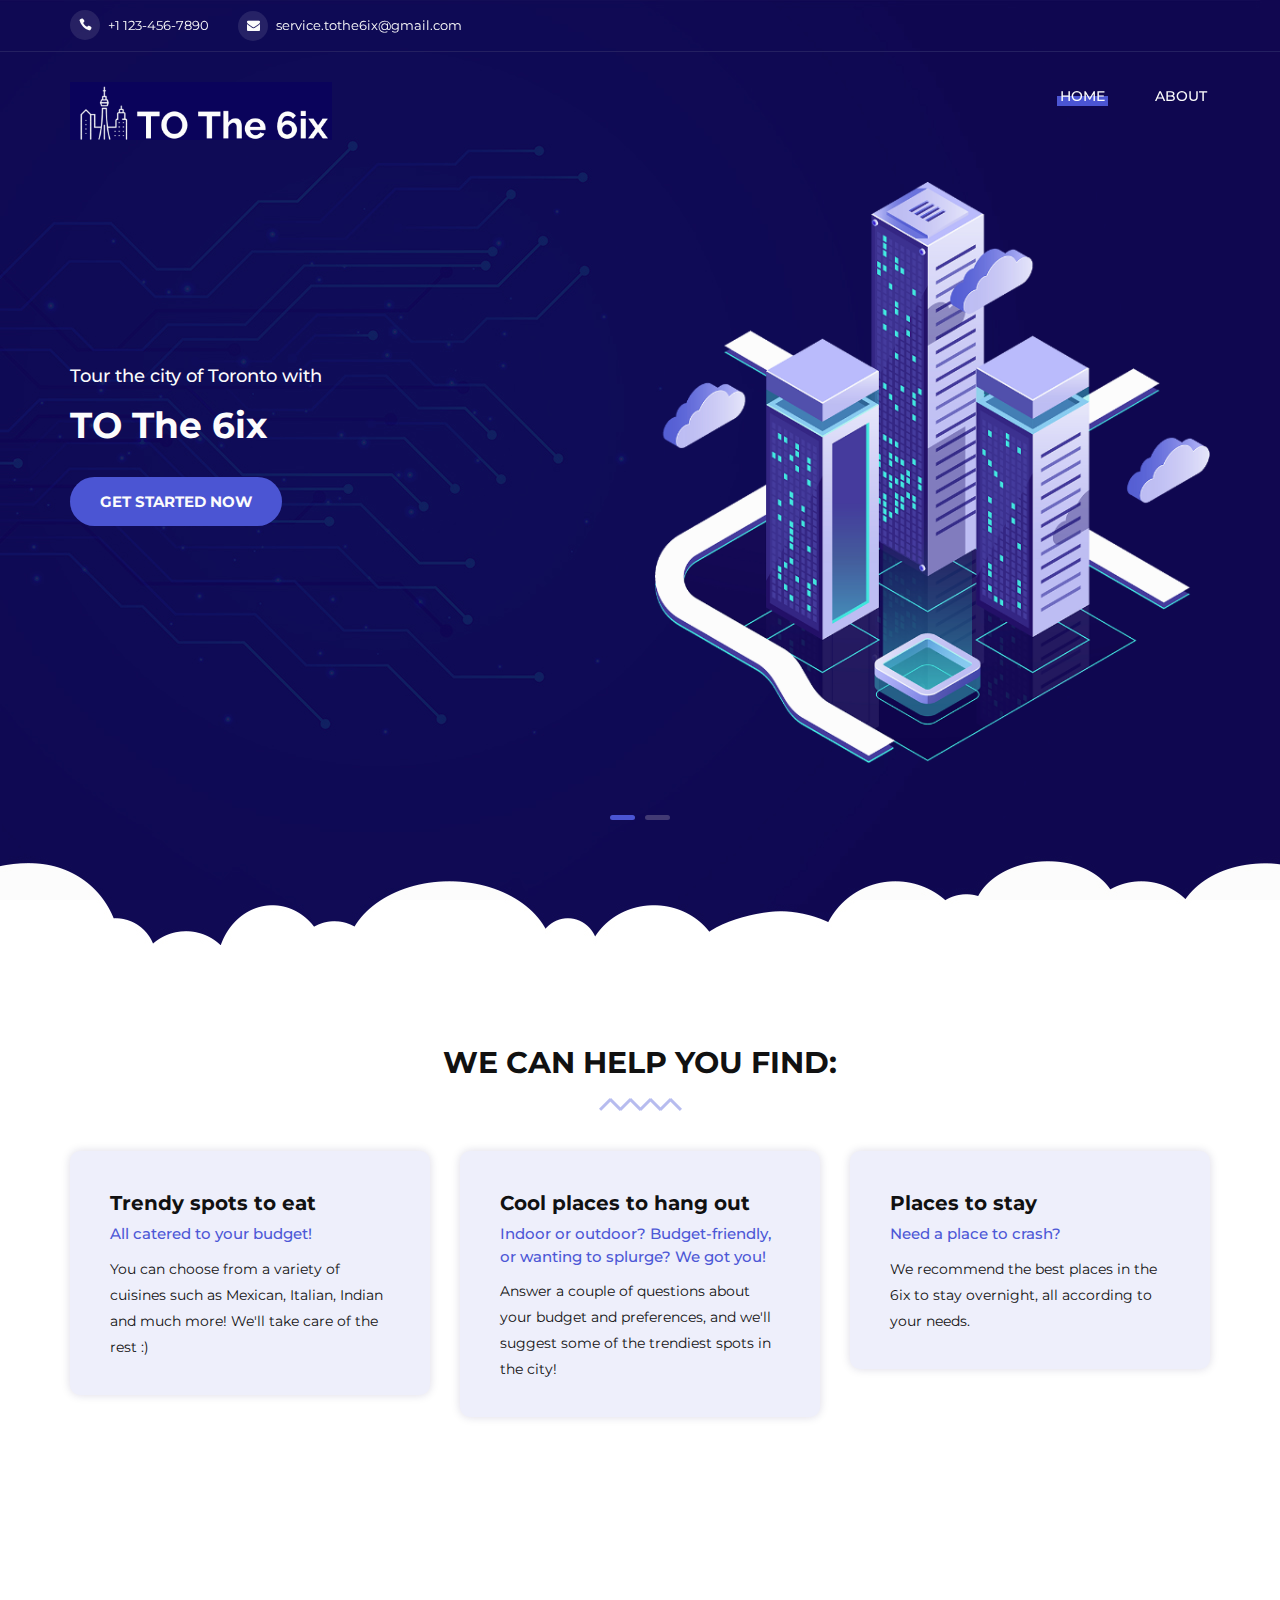
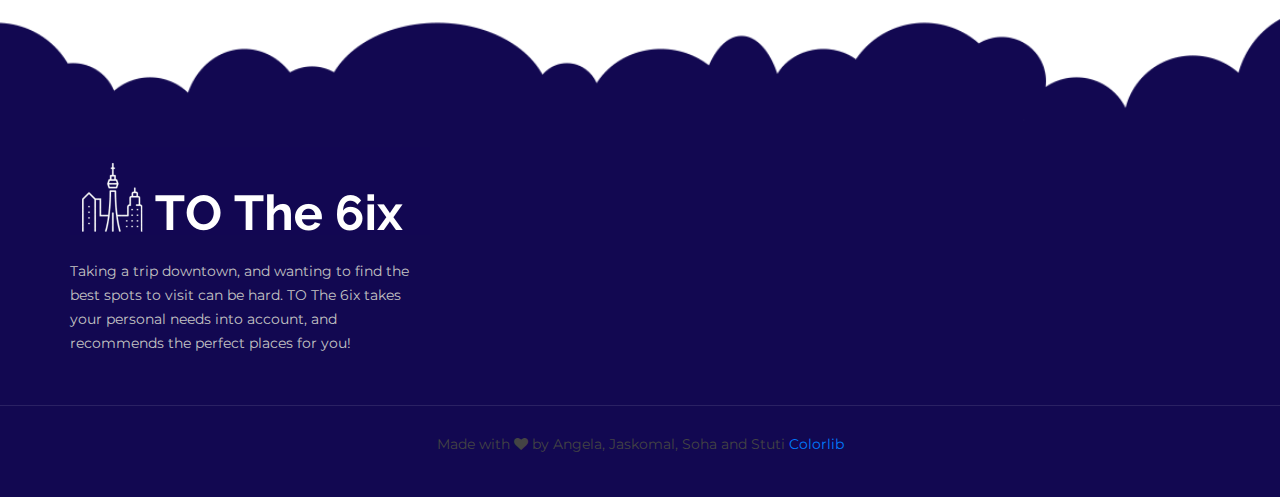
<file: index.html>
<!DOCTYPE html>
<html lang="zxx">

<head>
    <meta charset="UTF-8">
    <meta name="description" content="Deerhost Template">
    <meta name="keywords" content="Deerhost, unica, creative, html">
    <meta name="viewport" content="width=device-width, initial-scale=1.0">
    <meta http-equiv="X-UA-Compatible" content="ie=edge">
    <title>TO The 6ix</title>

    <!-- Google Font -->
    <link href="https://fonts.googleapis.com/css?family=Montserrat:400,500,600,700,800,900&display=swap"
        rel="stylesheet">

    <!-- Css Styles -->
    <link rel="stylesheet" href="css/bootstrap.min.css" type="text/css">
    <link rel="stylesheet" href="css/font-awesome.min.css" type="text/css">
    <link rel="stylesheet" href="css/elegant-icons.css" type="text/css">
    <link rel="stylesheet" href="css/flaticon.css" type="text/css">
    <link rel="stylesheet" href="css/owl.carousel.min.css" type="text/css">
    <link rel="stylesheet" href="css/slicknav.min.css" type="text/css">
    <link rel="stylesheet" href="css/style.css" type="text/css">
</head>

<body>
    <!-- Page Preloder -->
    <div id="preloder">
        <div class="loader"></div>
    </div>

    <!-- Offcanvas Menu Begin -->
    <div class="offcanvas__menu__overlay"></div>
    <div class="offcanvas__menu__wrapper">
        <div class="canvas__close">
            <span class="fa fa-times-circle-o"></span>
        </div>
        <div class="offcanvas__logo">
            <a href="#"><img src="img/newlogo.png" alt=""></a>
        </div>
        <nav class="offcanvas__menu mobile-menu">
            <ul>
                <li class="active"><a href="./index.html">Home</a></li>
                <li><a href="./about.html">About</a></li>
               
            </ul>
        </nav>
        <div id="mobile-menu-wrap"></div>
        <div class="offcanvas__info">
            <ul>
                <li><span class="icon_phone"></span> +1 123-456-7890</li>
                <li><span class="fa fa-envelope"></span> service.tothe6ix@gmail.com</li>
            </ul>
        </div>
    </div>
    <!-- Offcanvas Menu End -->

    <!-- Header Section Begin -->
    <header class="header-section">
        <div class="header__info">
            <div class="container">
                <div class="row">
                    <div class="col-lg-6 col-md-6">
                        <div class="header__info-left">
                            <ul>
                                <li><span class="icon_phone"></span> +1 123-456-7890</li>
                                <li><span class="fa fa-envelope"></span> service.tothe6ix@gmail.com</li>
                            </ul>
                        </div>
                    </div>
                </div>
            </div>
        </div>
        <div class="container">
            <div class="row">
                <div class="col-lg-3 col-md-3">
                    <div class="header__logo">
                        <a href="./index.html"><img src="img/toplogo.png" alt=""></a>
                    </div>
                </div>
                <div class="col-lg-9 col-md-9">
                    <nav class="header__menu">
                        <ul>
                            <li class="active"><a href="./index.html">Home</a></li>
                            <li><a href="./about.html">About</a></li>
                        </ul>
                    </nav>
                </div>
            </div>
            <div class="canvas__open">
                <span class="fa fa-bars"></span>
            </div>
        </div>
    </header>
    <!-- Header End -->

    <!-- Hero Section Begin -->
    <section class="hero-section">
        <div class="hero__slider owl-carousel">
            <div class="hero__item set-bg" data-setbg="img/hero/hero-1.jpg">
                <div class="container">
                    <div class="row">
                        <div class="col-lg-6">
                            <div class="hero__text">
                                <h5>Tour the city of Toronto with</h5>
                                <h2>TO The 6ix</h2>
                                <a href="https://creator.voiceflow.com/prototype/60027da70b3adc0007001690" class="primary-btn">Get started now</a>
                            </div>
                        </div>
                        <div class="col-lg-6">
                            <div class="hero__img">
                                <img src="img/hero/hero-right.png" alt="">
                            </div>
                        </div>
                    </div>
                </div>
            </div>
            <div class="hero__item set-bg" data-setbg="img/hero/hero-1.jpg">
                <div class="container">
                    <div class="row">
                        <div class="col-lg-6">
                            <div class="hero__text">
                                <h5>Tour the city of Toronto with</h5>
                                <h2>TO The 6ix</h2>
                                <a href="https://creator.voiceflow.com/demo/60027da70b3adc00070016901111440298" class="primary-btn">Get started now</a>
                            </div>
                        </div>
                        <div class="col-lg-6">
                            <div class="hero__img">
                                <img src="img/hero/hero-right.png" alt="">
                            </div>
                        </div>
                    </div>
                </div>
            </div>
        </div>
    </section>
    <!-- Hero Section End -->


    <!-- Register Domain Section End -->

    <!-- Services Section Begin -->
    <section class="services-section spad">
        <div class="container">
            <div class="row">
                <div class="col-lg-12">
                    <div class="section-title">
                        <h3>We can help you find:</h3>
                    </div>
                </div>
            </div>
            <div class="row">
                <div class="col-lg-4 col-md-4 col-sm-6">
                    <div class="services__item">
                        <h5>Trendy spots to eat</h5>
                        <span>All catered to your budget!</span>
                        <p>You can choose from a variety of cuisines such as Mexican, Italian, Indian and much more! We'll take care of the rest :)</p>
                    </div>
                </div>
                <div class="col-lg-4 col-md-4 col-sm-6">
                    <div class="services__item">
                        <h5>Cool places to hang out</h5>
                        <span>Indoor or outdoor? Budget-friendly, or wanting to splurge? We got you!</span>
                        <p>Answer a couple of questions about your budget and preferences, and we'll suggest some of the trendiest spots in the city!</p>
                    </div>
                </div>
                <div class="col-lg-4 col-md-4 col-sm-6">
                    <div class="services__item">
                        <h5>Places to stay</h5>
                        <span>Need a place to crash?</span>
                        <p>We recommend the best places in the 6ix to stay overnight, all according to your needs.</p>
                    </div>
                </div>
                </div>
            </div>
        </div>
    </section>
    <!-- Services Section End -->

   

   

    <!-- Footer Section Begin -->
    <footer class="footer-section">
        <div class="footer__top">
            <div class="container">
                <div class="row">
                    <div class="col-lg-6 col-md-6">
                        
                    </div>
                    <div class="col-lg-6 col-md-6">
                    </div>
                </div>
            </div>
        </div>
        <div class="footer__text set-bg" data-setbg="img/footer-bg.png">
            <div class="container">
                <div class="row">
                    <div class="col-lg-4 col-md-6 col-sm-12">
                        <div class="footer__text-about">
                            <div class="footer__logo">
                                <a href="./index.html"><img src="img/newlogo.png" alt=""></a>
                            </div>
                            <p>Taking a trip downtown, and wanting to find the best spots to visit can be hard. TO The 6ix takes your personal needs into account, and recommends the perfect places for you! </p>
                            
                        </div>
                    </div>
                    
                    </div>
                    <div class="col-lg-2 col-md-6 col-sm-6">
                        
                    </div>
                    <div class="col-lg-4 col-md-6 col-sm-12">
                        
                    </div>
                </div>
                <div class="footer__text-copyright">
                    <p><!-- Link back to Colorlib can't be removed. Template is licensed under CC BY 3.0. -->
  Made with <i class="fa fa-heart" aria-hidden="true"></i> by Angela, Jaskomal, Soha and Stuti <a href="https://colorlib.com" target="_blank">Colorlib</a>
  <!-- Link back to Colorlib can't be removed. Template is licensed under CC BY 3.0. --></p>
                </div>
            </div>
        </div>
    </footer>
    <!-- Footer Section End -->

    <!-- Js Plugins -->
    <script src="js/jquery-3.3.1.min.js"></script>
    <script src="js/bootstrap.min.js"></script>
    <script src="js/jquery.slicknav.js"></script>
    <script src="js/owl.carousel.min.js"></script>
    <script src="js/main.js"></script>
</body>

</html>
</file>
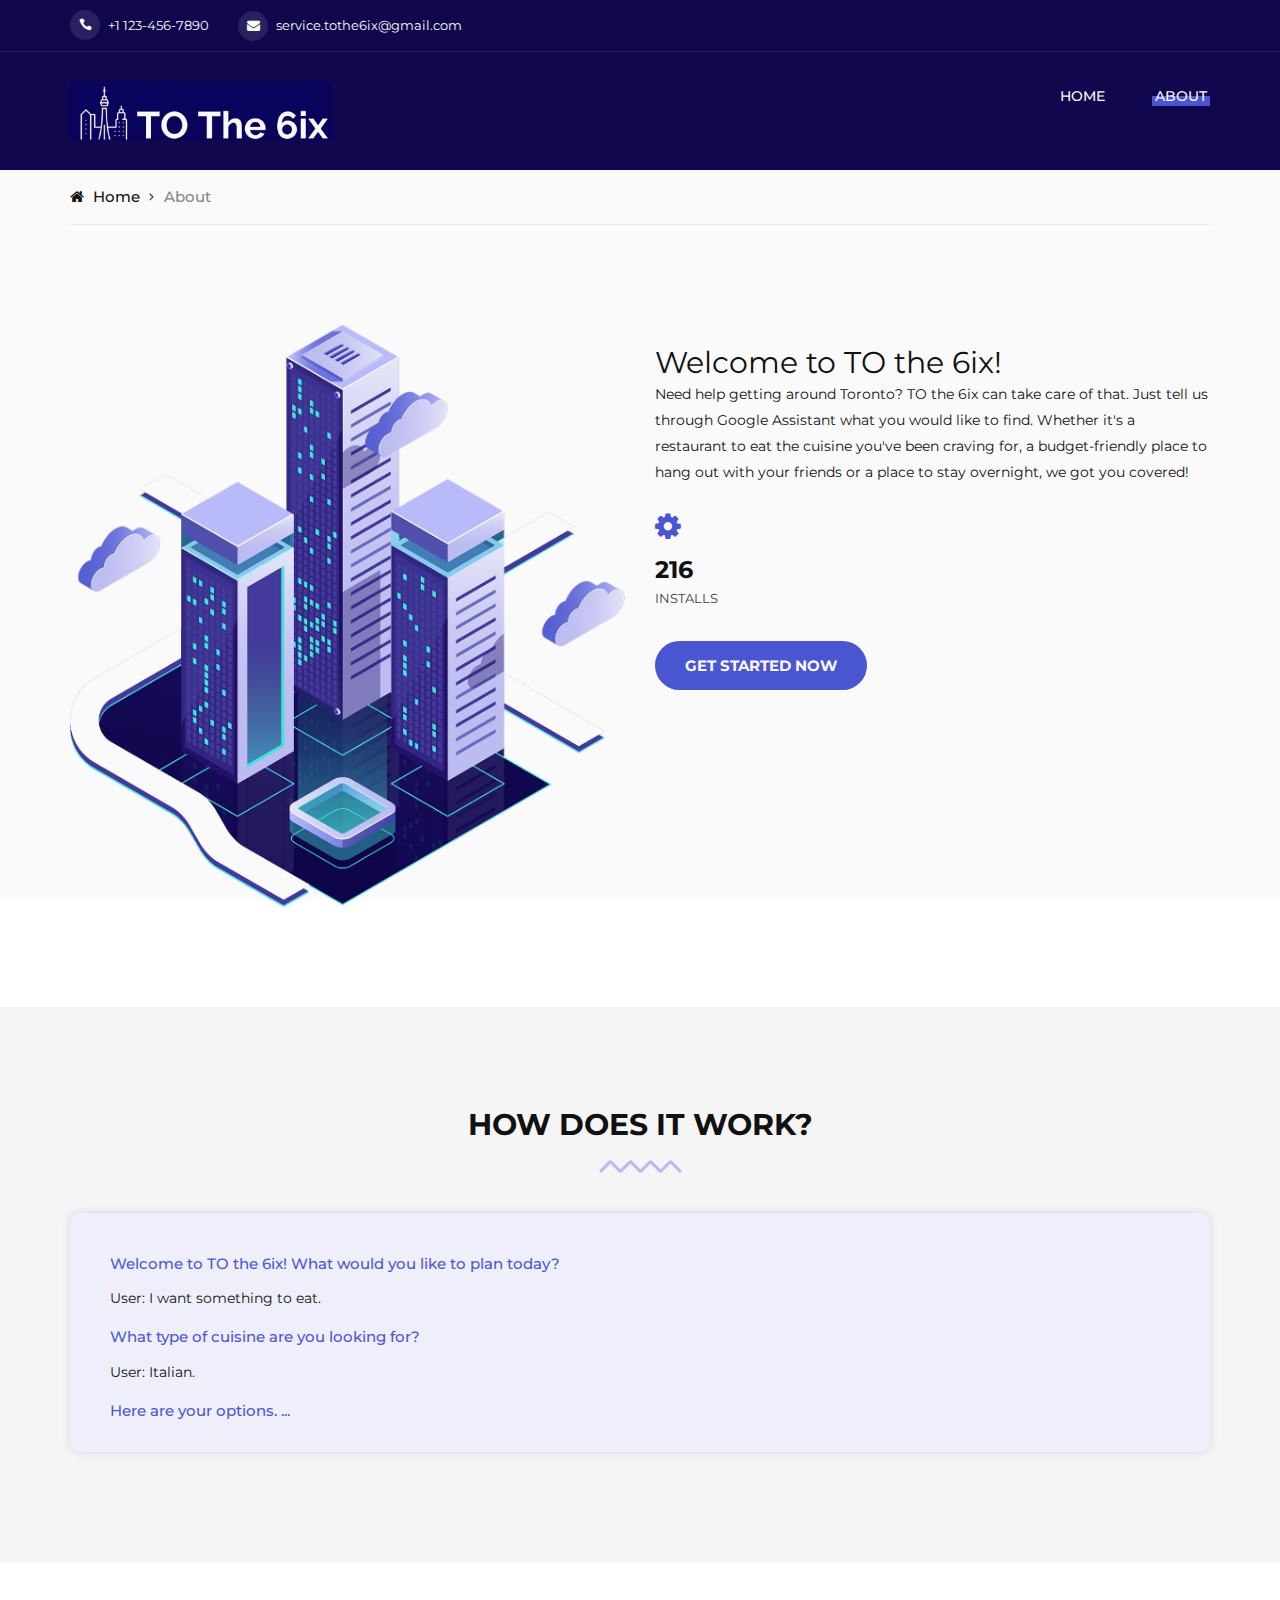
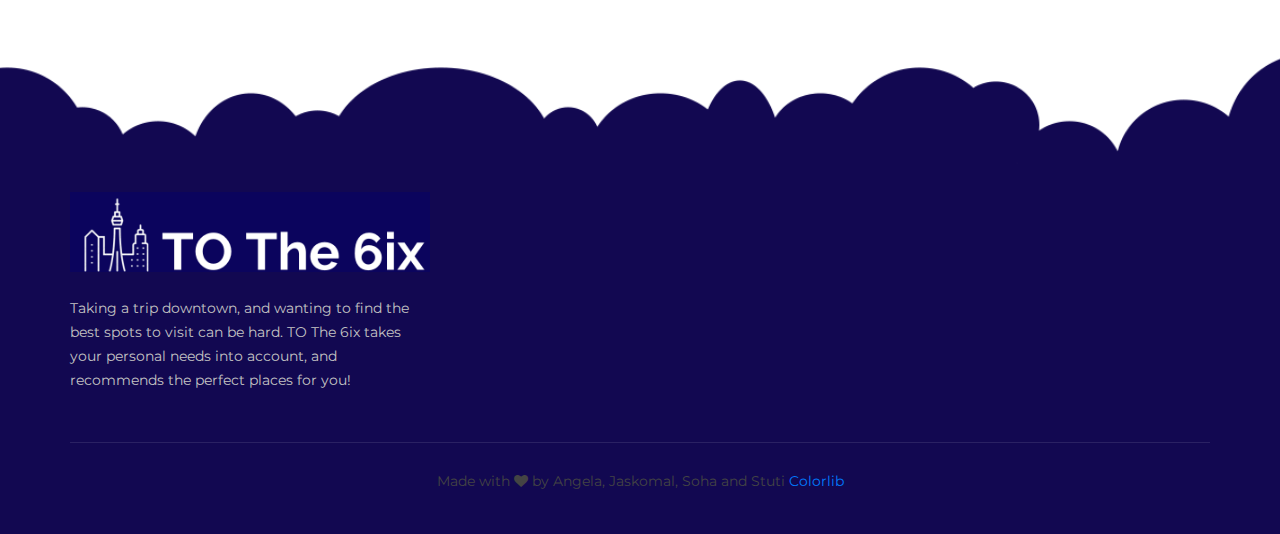
<file: about.html>
<!DOCTYPE html>
<html lang="zxx">

<head>
    <meta charset="UTF-8">
    <meta name="description" content="Deerhost Template">
    <meta name="keywords" content="Deerhost, unica, creative, html">
    <meta name="viewport" content="width=device-width, initial-scale=1.0">
    <meta http-equiv="X-UA-Compatible" content="ie=edge">
    <title>TO The 6ix</title>

    <!-- Google Font -->
    <link href="https://fonts.googleapis.com/css?family=Montserrat:400,500,600,700,800,900&display=swap"
        rel="stylesheet">

    <!-- Css Styles -->
    <link rel="stylesheet" href="css/bootstrap.min.css" type="text/css">
    <link rel="stylesheet" href="css/font-awesome.min.css" type="text/css">
    <link rel="stylesheet" href="css/elegant-icons.css" type="text/css">
    <link rel="stylesheet" href="css/flaticon.css" type="text/css">
    <link rel="stylesheet" href="css/owl.carousel.min.css" type="text/css">
    <link rel="stylesheet" href="css/slicknav.min.css" type="text/css">
    <link rel="stylesheet" href="css/style.css" type="text/css">
</head>

<body>
    <!-- Page Preloder -->
    <div id="preloder">
        <div class="loader"></div>
    </div>

    <!-- Offcanvas Menu Begin -->
    <div class="offcanvas__menu__overlay"></div>
    <div class="offcanvas__menu__wrapper">
        <div class="canvas__close">
            <span class="fa fa-times-circle-o"></span>
        </div>
        <div class="offcanvas__logo">
            <a href="#"><img src="img/toplogo.png" alt=""></a>
        </div>
        <nav class="offcanvas__menu mobile-menu">
            <ul>
                <li class="active"><a href="./index.html">Home</a></li>
                <li><a href="./about.html">About</a></li>
                
                    </ul>
                </li>
            </ul>
        </nav>
        <div id="mobile-menu-wrap"></div>
        <div class="offcanvas__info">
            <ul>
                <li><span class="icon_phone"></span> +1 123-456-7890</li>
                <li><span class="fa fa-envelope"></span> service.tothe6ix@gmail.com</li>
            </ul>
        </div>
    </div>
    <!-- Offcanvas Menu End -->

    <!-- Header Section Begin -->
    <header class="header-section header-normal">
        <div class="header__info">
            <div class="container">
                <div class="row">
                    <div class="col-lg-6 col-md-6">
                        <div class="header__info-left">
                            <ul>
                                <li><span class="icon_phone"></span> +1 123-456-7890</li>
                                <li><span class="fa fa-envelope"></span> service.tothe6ix@gmail.com</li>
                            </ul>
                        </div>
                    </div>
                </div>
            </div>
        </div>
        <div class="container">
            <div class="row">
                <div class="col-lg-3 col-md-3">
                    <div class="header__logo">
                        <a href="./index.html"><img src="img/toplogo.png" alt=""></a>
                    </div>
                </div>
                <div class="col-lg-9 col-md-9">
                    <nav class="header__menu">
                        <ul>
                            <li><a href="./index.html">Home</a></li>
                            <li class="active"><a href="./about.html">About</a></li>
                           
                                </ul>
                            </li>
                           
                        </ul>
                    </nav>
                </div>
            </div>
            <div class="canvas__open">
                <span class="fa fa-bars"></span>
            </div>
        </div>
    </header>
    <!-- Header End -->

    <!-- Breadcrumb Begin -->
    <div class="breadcrumb-section">
        <div class="container">
            <div class="row">
                <div class="col-lg-12">
                    <div class="breadcrumb__option">
                        <a href="./index.html"><span class="fa fa-home"></span> Home</a>
                        <span>About</span>
                    </div>
                </div>
            </div>
        </div>
    </div>
    <!-- Breadcrumb End -->

    <!-- About Section Begin -->
    <section class="about-section spad">
        <div class="container">
            <div class="row">
                <div class="col-lg-6">
                    <div class="about__img">
                        <img src="img/hero/hero-right.png" alt="">
                    </div>
                </div>
                <div class="col-lg-6">
                    <div class="about__text">
                        <h3>Welcome to TO the 6ix!</h3>
                        <p>Need help getting around Toronto? TO the 6ix can take care of that. Just tell us through 
                            Google Assistant what you would like to find. Whether it's a restaurant to eat the cuisine
                            you've been craving for, a budget-friendly place to hang out with your friends or a place 
                            to stay overnight, we got you covered!</p>
                        <div class="about__achievement">
                            <div class="about__achieve__item">
                                <span class="fa fa-cog"></span>
                                <h4 class="achieve-counter">2468</h4>
                                <p>Installs</p>
                            </div>
                        </div>
                        <a href="https://creator.voiceflow.com/prototype/60027da70b3adc0007001690" class="primary-btn">Get started now</a>
                    </div>
                </div>
            </div>
        </div>
    </section>
    <!-- About Section End -->

    <!-- Feature Section Begin -->
    <section class="feature-section spad">
        <div class="container">
            <div class="row">
                <div class="col-lg-12">
                    <div class="section-title">
                        <h3>How does it work?</h3>
                    </div>
                </div>
            </div>
            <div class="row">
                <div class="col-lg-12">
                    <div class="services__item">
                        <span>Welcome to TO the 6ix! What would you like to plan today?</span>
                        <p>User: I want something to eat.</p>
                        <span>What type of cuisine are you looking for?</span>
                        <p>User: Italian.</p>
                        <span>Here are your options. ...</span>
                    </div>
                </div>
            </div>
        </div>
    </section>
    <!-- Services Section End -->
    
    <!-- Footer Section Begin -->
    <footer class="footer-section">
        <div class="footer__top">
            <div class="container">
                <div class="row">
                    <div class="col-lg-6 col-md-6">

                    </div>
                    <div class="col-lg-6 col-md-6">

                    </div>
                </div>
            </div>
        </div>
        <div class="footer__text set-bg" data-setbg="img/footer-bg.png">
            <div class="container">
                <div class="row">
                    <div class="col-lg-4 col-md-6 col-sm-12">
                        <div class="footer__text-about">
                            <div class="footer__logo">
                                <a href="./index.html"><img src="img/toplogo.png" alt=""></a>
                            </div>
                            <p>Taking a trip downtown, and wanting to find the best spots to visit can be hard. 
                                TO The 6ix takes your personal needs into account, and recommends the perfect places for you!  </p>
                        </div>
                    </div>                   
                    <div class="col-lg-2 col-md-6 col-sm-6">

                    </div>
                    <div class="col-lg-4 col-md-6 col-sm-12">

                    </div>
                </div>
                <div class="footer__text-copyright">
                    <p><!-- Link back to Colorlib can't be removed. Template is licensed under CC BY 3.0. -->
  Made with <i class="fa fa-heart" aria-hidden="true"></i> by Angela, Jaskomal, Soha and Stuti <a href="https://colorlib.com" target="_blank">Colorlib</a>
  <!-- Link back to Colorlib can't be removed. Template is licensed under CC BY 3.0. --></p>
                </div>
            </div>
        </div>
    </footer>
    <!-- Footer Section End -->

    <!-- Js Plugins -->
    <script src="js/jquery-3.3.1.min.js"></script>
    <script src="js/bootstrap.min.js"></script>
    <script src="js/jquery.slicknav.js"></script>
    <script src="js/owl.carousel.min.js"></script>
    <script src="js/main.js"></script>
</body>

</html>
</file>
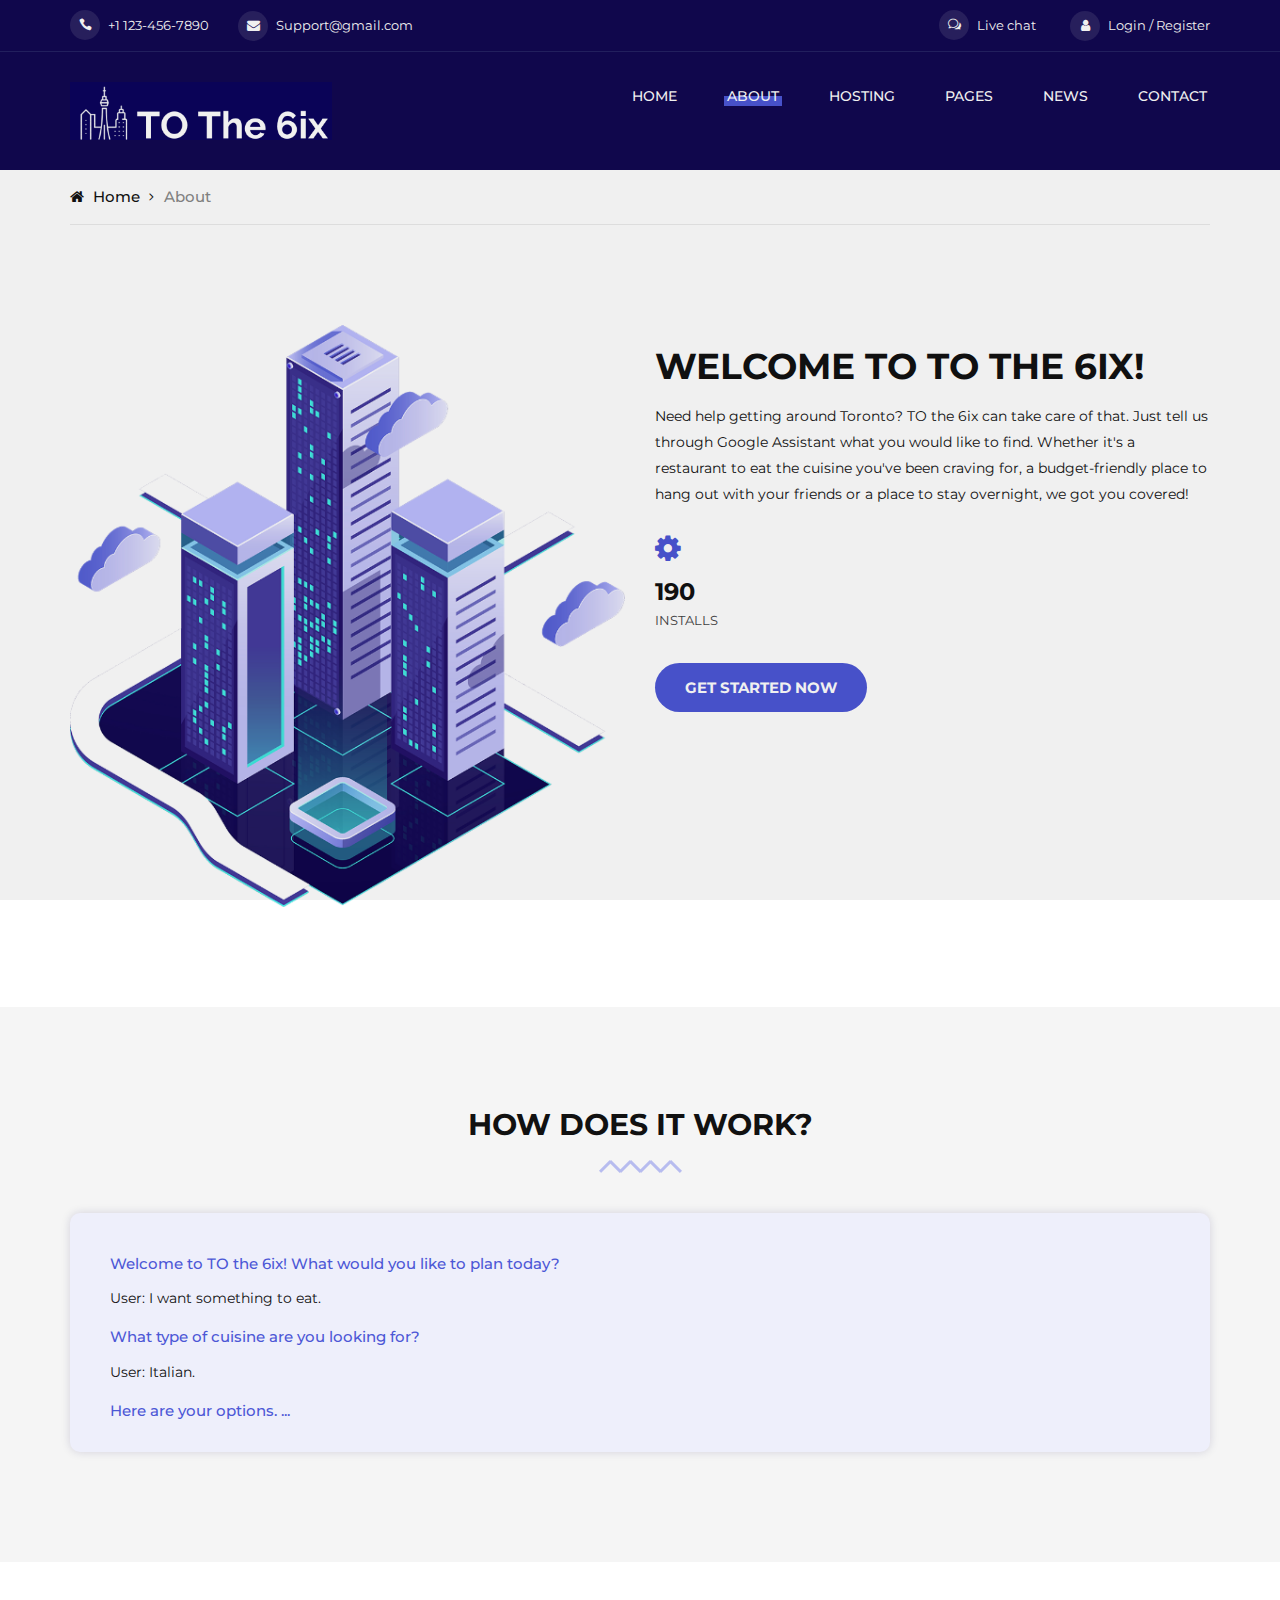
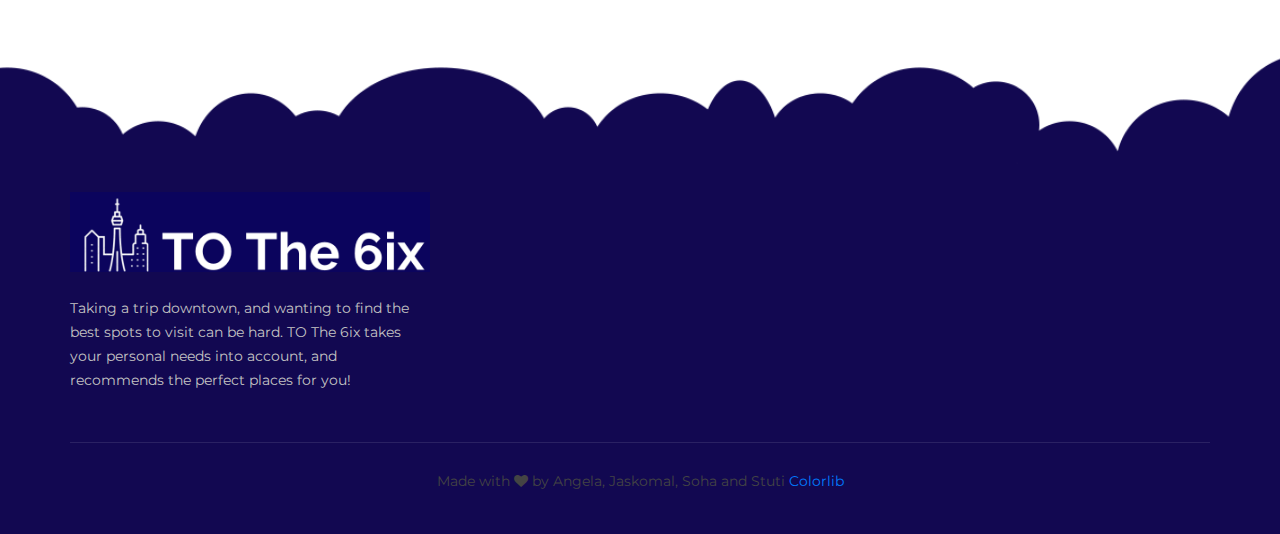
<file: deerhost-master/about.html>
<!DOCTYPE html>
<html lang="zxx">

<head>
    <meta charset="UTF-8">
    <meta name="description" content="Deerhost Template">
    <meta name="keywords" content="Deerhost, unica, creative, html">
    <meta name="viewport" content="width=device-width, initial-scale=1.0">
    <meta http-equiv="X-UA-Compatible" content="ie=edge">
    <title>DEERHOST | Template</title>

    <!-- Google Font -->
    <link href="https://fonts.googleapis.com/css?family=Montserrat:400,500,600,700,800,900&display=swap"
        rel="stylesheet">

    <!-- Css Styles -->
    <link rel="stylesheet" href="css/bootstrap.min.css" type="text/css">
    <link rel="stylesheet" href="css/font-awesome.min.css" type="text/css">
    <link rel="stylesheet" href="css/elegant-icons.css" type="text/css">
    <link rel="stylesheet" href="css/flaticon.css" type="text/css">
    <link rel="stylesheet" href="css/owl.carousel.min.css" type="text/css">
    <link rel="stylesheet" href="css/slicknav.min.css" type="text/css">
    <link rel="stylesheet" href="css/style.css" type="text/css">
</head>

<body>
    <!-- Page Preloder -->
    <div id="preloder">
        <div class="loader"></div>
    </div>

    <!-- Offcanvas Menu Begin -->
    <div class="offcanvas__menu__overlay"></div>
    <div class="offcanvas__menu__wrapper">
        <div class="canvas__close">
            <span class="fa fa-times-circle-o"></span>
        </div>
        <div class="offcanvas__logo">
            <a href="#"><img src="img/toplogo.png" alt=""></a>
        </div>
        <nav class="offcanvas__menu mobile-menu">
            <ul>
                <li class="active"><a href="./index.html">Home</a></li>
                <li><a href="./about.html">About</a></li>
                <li><a href="./hosting.html">Hosting</a></li>
                <li><a href="#">Pages</a>
                    <ul class="dropdown">
                        <li><a href="./pricing.html">Pricing</a></li>
                        <li><a href="./blog-details.html">Blog Details</a></li>
                        <li><a href="./404.html">404</a></li>
                    </ul>
                </li>
                <li><a href="./blog.html">News</a></li>
                <li><a href="./contact.html">Contact</a></li>
            </ul>
        </nav>
        <div id="mobile-menu-wrap"></div>
        <div class="offcanvas__auth">
            <ul>
                <li><a href="#"><span class="icon_chat_alt"></span> Live chat</a></li>
                <li><a href="#"><span class="fa fa-user"></span> Login / Register</a></li>
            </ul>
        </div>
        <div class="offcanvas__info">
            <ul>
                <li><span class="icon_phone"></span> +1 123-456-7890</li>
                <li><span class="fa fa-envelope"></span> Support@gmail.com</li>
            </ul>
        </div>
    </div>
    <!-- Offcanvas Menu End -->

    <!-- Header Section Begin -->
    <header class="header-section header-normal">
        <div class="header__info">
            <div class="container">
                <div class="row">
                    <div class="col-lg-6 col-md-6">
                        <div class="header__info-left">
                            <ul>
                                <li><span class="icon_phone"></span> +1 123-456-7890</li>
                                <li><span class="fa fa-envelope"></span> Support@gmail.com</li>
                            </ul>
                        </div>
                    </div>
                    <div class="col-lg-6 col-md-6">
                        <div class="header__info-right">
                            <ul>
                                <li><a href="#"><span class="icon_chat_alt"></span> Live chat</a></li>
                                <li><a href="#"><span class="fa fa-user"></span> Login / Register</a></li>
                            </ul>
                        </div>
                    </div>
                </div>
            </div>
        </div>
        <div class="container">
            <div class="row">
                <div class="col-lg-3 col-md-3">
                    <div class="header__logo">
                        <a href="./index.html"><img src="img/toplogo.png" alt=""></a>
                    </div>
                </div>
                <div class="col-lg-9 col-md-9">
                    <nav class="header__menu">
                        <ul>
                            <li><a href="./index.html">Home</a></li>
                            <li class="active"><a href="./about.html">About</a></li>
                            <li><a href="./hosting.html">Hosting</a></li>
                            <li><a href="#">Pages</a>
                                <ul class="dropdown">
                                    <li><a href="./pricing.html">Pricing</a></li>
                                    <li><a href="./blog-details.html">Blog Details</a></li>
                                    <li><a href="./404.html">404</a></li>
                                </ul>
                            </li>
                            <li><a href="./blog.html">News</a></li>
                            <li><a href="./contact.html">Contact</a></li>
                        </ul>
                    </nav>
                </div>
            </div>
            <div class="canvas__open">
                <span class="fa fa-bars"></span>
            </div>
        </div>
    </header>
    <!-- Header End -->

    <!-- Breadcrumb Begin -->
    <div class="breadcrumb-section">
        <div class="container">
            <div class="row">
                <div class="col-lg-12">
                    <div class="breadcrumb__option">
                        <a href="./index.html"><span class="fa fa-home"></span> Home</a>
                        <span>About</span>
                    </div>
                </div>
            </div>
        </div>
    </div>
    <!-- Breadcrumb End -->

    <!-- About Section Begin -->
    <section class="about-section spad">
        <div class="container">
            <div class="row">
                <div class="col-lg-6">
                    <div class="about__img">
                        <img src="img/hero/hero-right.png" alt="">
                    </div>
                </div>
                <div class="col-lg-6">
                    <div class="about__text">
                        <h2>Welcome to TO the 6ix!</h2>
                        <p>Need help getting around Toronto? TO the 6ix can take care of that. Just tell us through 
                            Google Assistant what you would like to find. Whether it's a restaurant to eat the cuisine
                            you've been craving for, a budget-friendly place to hang out with your friends or a place 
                            to stay overnight, we got you covered!</p>
                        <div class="about__achievement">
                            <div class="about__achieve__item">
                                <span class="fa fa-cog"></span>
                                <h4 class="achieve-counter">2468</h4>
                                <p>Installs</p>
                            </div>
                        </div>
                        <a href="#" class="primary-btn">Get started now</a>
                    </div>
                </div>
            </div>
        </div>
    </section>
    <!-- About Section End -->

    <!-- Feature Section Begin -->
    <section class="feature-section spad">
        <div class="container">
            <div class="row">
                <div class="col-lg-12">
                    <div class="section-title">
                        <h3>How does it work?</h3>
                    </div>
                </div>
            </div>
            <div class="row">
                <div class="col-lg-12">
                    <div class="services__item">
                        <span>Welcome to TO the 6ix! What would you like to plan today?</span>
                        <p>User: I want something to eat.</p>
                        <span>What type of cuisine are you looking for?</span>
                        <p>User: Italian.</p>
                        <span>Here are your options. ...</span>
                    </div>
                </div>
            </div>
        </div>
    </section>
    <!-- Services Section End -->
    
    <!-- Footer Section Begin -->
    <footer class="footer-section">
        <div class="footer__top">
            <div class="container">
                <div class="row">
                    <div class="col-lg-6 col-md-6">

                    </div>
                    <div class="col-lg-6 col-md-6">

                    </div>
                </div>
            </div>
        </div>
        <div class="footer__text set-bg" data-setbg="img/footer-bg.png">
            <div class="container">
                <div class="row">
                    <div class="col-lg-4 col-md-6 col-sm-12">
                        <div class="footer__text-about">
                            <div class="footer__logo">
                                <a href="./index.html"><img src="img/toplogo.png" alt=""></a>
                            </div>
                            <p>Taking a trip downtown, and wanting to find the best spots to visit can be hard. 
                                TO The 6ix takes your personal needs into account, and recommends the perfect places for you!  </p>
                        </div>
                    </div>                   
                    <div class="col-lg-2 col-md-6 col-sm-6">

                    </div>
                    <div class="col-lg-4 col-md-6 col-sm-12">

                    </div>
                </div>
                <div class="footer__text-copyright">
                    <p><!-- Link back to Colorlib can't be removed. Template is licensed under CC BY 3.0. -->
  Made with <i class="fa fa-heart" aria-hidden="true"></i> by Angela, Jaskomal, Soha and Stuti <a href="https://colorlib.com" target="_blank">Colorlib</a>
  <!-- Link back to Colorlib can't be removed. Template is licensed under CC BY 3.0. --></p>
                </div>
            </div>
        </div>
    </footer>
    <!-- Footer Section End -->

    <!-- Js Plugins -->
    <script src="js/jquery-3.3.1.min.js"></script>
    <script src="js/bootstrap.min.js"></script>
    <script src="js/jquery.slicknav.js"></script>
    <script src="js/owl.carousel.min.js"></script>
    <script src="js/main.js"></script>
</body>

</html>
</file>
<file: css/elegant-icons.css>
@font-face {
	font-family: 'ElegantIcons';
	src:url('../fonts/ElegantIcons.eot');
	src:url('../fonts/ElegantIcons.eot?#iefix') format('embedded-opentype'),
		url('../fonts/ElegantIcons.woff') format('woff'),
		url('../fonts/ElegantIcons.ttf') format('truetype'),
		url('../fonts/ElegantIcons.svg#ElegantIcons') format('svg');
	font-weight: normal;
	font-style: normal;
}

/* Use the following CSS code if you want to use data attributes for inserting your icons */
[data-icon]:before {
	font-family: 'ElegantIcons';
	content: attr(data-icon);
	speak: none;
	font-weight: normal;
	font-variant: normal;
	text-transform: none;
	line-height: 1;
	-webkit-font-smoothing: antialiased;
	-moz-osx-font-smoothing: grayscale;
}

/* Use the following CSS code if you want to have a class per icon */
/*
Instead of a list of all class selectors,
you can use the generic selector below, but it's slower:
[class*="your-class-prefix"] {
*/
.arrow_up, .arrow_down, .arrow_left, .arrow_right, .arrow_left-up, .arrow_right-up, .arrow_right-down, .arrow_left-down, .arrow-up-down, .arrow_up-down_alt, .arrow_left-right_alt, .arrow_left-right, .arrow_expand_alt2, .arrow_expand_alt, .arrow_condense, .arrow_expand, .arrow_move, .arrow_carrot-up, .arrow_carrot-down, .arrow_carrot-left, .arrow_carrot-right, .arrow_carrot-2up, .arrow_carrot-2down, .arrow_carrot-2left, .arrow_carrot-2right, .arrow_carrot-up_alt2, .arrow_carrot-down_alt2, .arrow_carrot-left_alt2, .arrow_carrot-right_alt2, .arrow_carrot-2up_alt2, .arrow_carrot-2down_alt2, .arrow_carrot-2left_alt2, .arrow_carrot-2right_alt2, .arrow_triangle-up, .arrow_triangle-down, .arrow_triangle-left, .arrow_triangle-right, .arrow_triangle-up_alt2, .arrow_triangle-down_alt2, .arrow_triangle-left_alt2, .arrow_triangle-right_alt2, .arrow_back, .icon_minus-06, .icon_plus, .icon_close, .icon_check, .icon_minus_alt2, .icon_plus_alt2, .icon_close_alt2, .icon_check_alt2, .icon_zoom-out_alt, .icon_zoom-in_alt, .icon_search, .icon_box-empty, .icon_box-selected, .icon_minus-box, .icon_plus-box, .icon_box-checked, .icon_circle-empty, .icon_circle-slelected, .icon_stop_alt2, .icon_stop, .icon_pause_alt2, .icon_pause, .icon_menu, .icon_menu-square_alt2, .icon_menu-circle_alt2, .icon_ul, .icon_ol, .icon_adjust-horiz, .icon_adjust-vert, .icon_document_alt, .icon_documents_alt, .icon_pencil, .icon_pencil-edit_alt, .icon_pencil-edit, .icon_folder-alt, .icon_folder-open_alt, .icon_folder-add_alt, .icon_info_alt, .icon_error-oct_alt, .icon_error-circle_alt, .icon_error-triangle_alt, .icon_question_alt2, .icon_question, .icon_comment_alt, .icon_chat_alt, .icon_vol-mute_alt, .icon_volume-low_alt, .icon_volume-high_alt, .icon_quotations, .icon_quotations_alt2, .icon_clock_alt, .icon_lock_alt, .icon_lock-open_alt, .icon_key_alt, .icon_cloud_alt, .icon_cloud-upload_alt, .icon_cloud-download_alt, .icon_image, .icon_images, .icon_lightbulb_alt, .icon_gift_alt, .icon_house_alt, .icon_genius, .icon_mobile, .icon_tablet, .icon_laptop, .icon_desktop, .icon_camera_alt, .icon_mail_alt, .icon_cone_alt, .icon_ribbon_alt, .icon_bag_alt, .icon_creditcard, .icon_cart_alt, .icon_paperclip, .icon_tag_alt, .icon_tags_alt, .icon_trash_alt, .icon_cursor_alt, .icon_mic_alt, .icon_compass_alt, .icon_pin_alt, .icon_pushpin_alt, .icon_map_alt, .icon_drawer_alt, .icon_toolbox_alt, .icon_book_alt, .icon_calendar, .icon_film, .icon_table, .icon_contacts_alt, .icon_headphones, .icon_lifesaver, .icon_piechart, .icon_refresh, .icon_link_alt, .icon_link, .icon_loading, .icon_blocked, .icon_archive_alt, .icon_heart_alt, .icon_star_alt, .icon_star-half_alt, .icon_star, .icon_star-half, .icon_tools, .icon_tool, .icon_cog, .icon_cogs, .arrow_up_alt, .arrow_down_alt, .arrow_left_alt, .arrow_right_alt, .arrow_left-up_alt, .arrow_right-up_alt, .arrow_right-down_alt, .arrow_left-down_alt, .arrow_condense_alt, .arrow_expand_alt3, .arrow_carrot_up_alt, .arrow_carrot-down_alt, .arrow_carrot-left_alt, .arrow_carrot-right_alt, .arrow_carrot-2up_alt, .arrow_carrot-2dwnn_alt, .arrow_carrot-2left_alt, .arrow_carrot-2right_alt, .arrow_triangle-up_alt, .arrow_triangle-down_alt, .arrow_triangle-left_alt, .arrow_triangle-right_alt, .icon_minus_alt, .icon_plus_alt, .icon_close_alt, .icon_check_alt, .icon_zoom-out, .icon_zoom-in, .icon_stop_alt, .icon_menu-square_alt, .icon_menu-circle_alt, .icon_document, .icon_documents, .icon_pencil_alt, .icon_folder, .icon_folder-open, .icon_folder-add, .icon_folder_upload, .icon_folder_download, .icon_info, .icon_error-circle, .icon_error-oct, .icon_error-triangle, .icon_question_alt, .icon_comment, .icon_chat, .icon_vol-mute, .icon_volume-low, .icon_volume-high, .icon_quotations_alt, .icon_clock, .icon_lock, .icon_lock-open, .icon_key, .icon_cloud, .icon_cloud-upload, .icon_cloud-download, .icon_lightbulb, .icon_gift, .icon_house, .icon_camera, .icon_mail, .icon_cone, .icon_ribbon, .icon_bag, .icon_cart, .icon_tag, .icon_tags, .icon_trash, .icon_cursor, .icon_mic, .icon_compass, .icon_pin, .icon_pushpin, .icon_map, .icon_drawer, .icon_toolbox, .icon_book, .icon_contacts, .icon_archive, .icon_heart, .icon_profile, .icon_group, .icon_grid-2x2, .icon_grid-3x3, .icon_music, .icon_pause_alt, .icon_phone, .icon_upload, .icon_download, .social_facebook, .social_twitter, .social_pinterest, .social_googleplus, .social_tumblr, .social_tumbleupon, .social_wordpress, .social_instagram, .social_dribbble, .social_vimeo, .social_linkedin, .social_rss, .social_deviantart, .social_share, .social_myspace, .social_skype, .social_youtube, .social_picassa, .social_googledrive, .social_flickr, .social_blogger, .social_spotify, .social_delicious, .social_facebook_circle, .social_twitter_circle, .social_pinterest_circle, .social_googleplus_circle, .social_tumblr_circle, .social_stumbleupon_circle, .social_wordpress_circle, .social_instagram_circle, .social_dribbble_circle, .social_vimeo_circle, .social_linkedin_circle, .social_rss_circle, .social_deviantart_circle, .social_share_circle, .social_myspace_circle, .social_skype_circle, .social_youtube_circle, .social_picassa_circle, .social_googledrive_alt2, .social_flickr_circle, .social_blogger_circle, .social_spotify_circle, .social_delicious_circle, .social_facebook_square, .social_twitter_square, .social_pinterest_square, .social_googleplus_square, .social_tumblr_square, .social_stumbleupon_square, .social_wordpress_square, .social_instagram_square, .social_dribbble_square, .social_vimeo_square, .social_linkedin_square, .social_rss_square, .social_deviantart_square, .social_share_square, .social_myspace_square, .social_skype_square, .social_youtube_square, .social_picassa_square, .social_googledrive_square, .social_flickr_square, .social_blogger_square, .social_spotify_square, .social_delicious_square, .icon_printer, .icon_calulator, .icon_building, .icon_floppy, .icon_drive, .icon_search-2, .icon_id, .icon_id-2, .icon_puzzle, .icon_like, .icon_dislike, .icon_mug, .icon_currency, .icon_wallet, .icon_pens, .icon_easel, .icon_flowchart, .icon_datareport, .icon_briefcase, .icon_shield, .icon_percent, .icon_globe, .icon_globe-2, .icon_target, .icon_hourglass, .icon_balance, .icon_rook, .icon_printer-alt, .icon_calculator_alt, .icon_building_alt, .icon_floppy_alt, .icon_drive_alt, .icon_search_alt, .icon_id_alt, .icon_id-2_alt, .icon_puzzle_alt, .icon_like_alt, .icon_dislike_alt, .icon_mug_alt, .icon_currency_alt, .icon_wallet_alt, .icon_pens_alt, .icon_easel_alt, .icon_flowchart_alt, .icon_datareport_alt, .icon_briefcase_alt, .icon_shield_alt, .icon_percent_alt, .icon_globe_alt, .icon_clipboard {
	font-family: 'ElegantIcons';
	speak: none;
	font-style: normal;
	font-weight: normal;
	font-variant: normal;
	text-transform: none;
	line-height: 1;
	-webkit-font-smoothing: antialiased;
}
.arrow_up:before {
	content: "\21";
}
.arrow_down:before {
	content: "\22";
}
.arrow_left:before {
	content: "\23";
}
.arrow_right:before {
	content: "\24";
}
.arrow_left-up:before {
	content: "\25";
}
.arrow_right-up:before {
	content: "\26";
}
.arrow_right-down:before {
	content: "\27";
}
.arrow_left-down:before {
	content: "\28";
}
.arrow-up-down:before {
	content: "\29";
}
.arrow_up-down_alt:before {
	content: "\2a";
}
.arrow_left-right_alt:before {
	content: "\2b";
}
.arrow_left-right:before {
	content: "\2c";
}
.arrow_expand_alt2:before {
	content: "\2d";
}
.arrow_expand_alt:before {
	content: "\2e";
}
.arrow_condense:before {
	content: "\2f";
}
.arrow_expand:before {
	content: "\30";
}
.arrow_move:before {
	content: "\31";
}
.arrow_carrot-up:before {
	content: "\32";
}
.arrow_carrot-down:before {
	content: "\33";
}
.arrow_carrot-left:before {
	content: "\34";
}
.arrow_carrot-right:before {
	content: "\35";
}
.arrow_carrot-2up:before {
	content: "\36";
}
.arrow_carrot-2down:before {
	content: "\37";
}
.arrow_carrot-2left:before {
	content: "\38";
}
.arrow_carrot-2right:before {
	content: "\39";
}
.arrow_carrot-up_alt2:before {
	content: "\3a";
}
.arrow_carrot-down_alt2:before {
	content: "\3b";
}
.arrow_carrot-left_alt2:before {
	content: "\3c";
}
.arrow_carrot-right_alt2:before {
	content: "\3d";
}
.arrow_carrot-2up_alt2:before {
	content: "\3e";
}
.arrow_carrot-2down_alt2:before {
	content: "\3f";
}
.arrow_carrot-2left_alt2:before {
	content: "\40";
}
.arrow_carrot-2right_alt2:before {
	content: "\41";
}
.arrow_triangle-up:before {
	content: "\42";
}
.arrow_triangle-down:before {
	content: "\43";
}
.arrow_triangle-left:before {
	content: "\44";
}
.arrow_triangle-right:before {
	content: "\45";
}
.arrow_triangle-up_alt2:before {
	content: "\46";
}
.arrow_triangle-down_alt2:before {
	content: "\47";
}
.arrow_triangle-left_alt2:before {
	content: "\48";
}
.arrow_triangle-right_alt2:before {
	content: "\49";
}
.arrow_back:before {
	content: "\4a";
}
.icon_minus-06:before {
	content: "\4b";
}
.icon_plus:before {
	content: "\4c";
}
.icon_close:before {
	content: "\4d";
}
.icon_check:before {
	content: "\4e";
}
.icon_minus_alt2:before {
	content: "\4f";
}
.icon_plus_alt2:before {
	content: "\50";
}
.icon_close_alt2:before {
	content: "\51";
}
.icon_check_alt2:before {
	content: "\52";
}
.icon_zoom-out_alt:before {
	content: "\53";
}
.icon_zoom-in_alt:before {
	content: "\54";
}
.icon_search:before {
	content: "\55";
}
.icon_box-empty:before {
	content: "\56";
}
.icon_box-selected:before {
	content: "\57";
}
.icon_minus-box:before {
	content: "\58";
}
.icon_plus-box:before {
	content: "\59";
}
.icon_box-checked:before {
	content: "\5a";
}
.icon_circle-empty:before {
	content: "\5b";
}
.icon_circle-slelected:before {
	content: "\5c";
}
.icon_stop_alt2:before {
	content: "\5d";
}
.icon_stop:before {
	content: "\5e";
}
.icon_pause_alt2:before {
	content: "\5f";
}
.icon_pause:before {
	content: "\60";
}
.icon_menu:before {
	content: "\61";
}
.icon_menu-square_alt2:before {
	content: "\62";
}
.icon_menu-circle_alt2:before {
	content: "\63";
}
.icon_ul:before {
	content: "\64";
}
.icon_ol:before {
	content: "\65";
}
.icon_adjust-horiz:before {
	content: "\66";
}
.icon_adjust-vert:before {
	content: "\67";
}
.icon_document_alt:before {
	content: "\68";
}
.icon_documents_alt:before {
	content: "\69";
}
.icon_pencil:before {
	content: "\6a";
}
.icon_pencil-edit_alt:before {
	content: "\6b";
}
.icon_pencil-edit:before {
	content: "\6c";
}
.icon_folder-alt:before {
	content: "\6d";
}
.icon_folder-open_alt:before {
	content: "\6e";
}
.icon_folder-add_alt:before {
	content: "\6f";
}
.icon_info_alt:before {
	content: "\70";
}
.icon_error-oct_alt:before {
	content: "\71";
}
.icon_error-circle_alt:before {
	content: "\72";
}
.icon_error-triangle_alt:before {
	content: "\73";
}
.icon_question_alt2:before {
	content: "\74";
}
.icon_question:before {
	content: "\75";
}
.icon_comment_alt:before {
	content: "\76";
}
.icon_chat_alt:before {
	content: "\77";
}
.icon_vol-mute_alt:before {
	content: "\78";
}
.icon_volume-low_alt:before {
	content: "\79";
}
.icon_volume-high_alt:before {
	content: "\7a";
}
.icon_quotations:before {
	content: "\7b";
}
.icon_quotations_alt2:before {
	content: "\7c";
}
.icon_clock_alt:before {
	content: "\7d";
}
.icon_lock_alt:before {
	content: "\7e";
}
.icon_lock-open_alt:before {
	content: "\e000";
}
.icon_key_alt:before {
	content: "\e001";
}
.icon_cloud_alt:before {
	content: "\e002";
}
.icon_cloud-upload_alt:before {
	content: "\e003";
}
.icon_cloud-download_alt:before {
	content: "\e004";
}
.icon_image:before {
	content: "\e005";
}
.icon_images:before {
	content: "\e006";
}
.icon_lightbulb_alt:before {
	content: "\e007";
}
.icon_gift_alt:before {
	content: "\e008";
}
.icon_house_alt:before {
	content: "\e009";
}
.icon_genius:before {
	content: "\e00a";
}
.icon_mobile:before {
	content: "\e00b";
}
.icon_tablet:before {
	content: "\e00c";
}
.icon_laptop:before {
	content: "\e00d";
}
.icon_desktop:before {
	content: "\e00e";
}
.icon_camera_alt:before {
	content: "\e00f";
}
.icon_mail_alt:before {
	content: "\e010";
}
.icon_cone_alt:before {
	content: "\e011";
}
.icon_ribbon_alt:before {
	content: "\e012";
}
.icon_bag_alt:before {
	content: "\e013";
}
.icon_creditcard:before {
	content: "\e014";
}
.icon_cart_alt:before {
	content: "\e015";
}
.icon_paperclip:before {
	content: "\e016";
}
.icon_tag_alt:before {
	content: "\e017";
}
.icon_tags_alt:before {
	content: "\e018";
}
.icon_trash_alt:before {
	content: "\e019";
}
.icon_cursor_alt:before {
	content: "\e01a";
}
.icon_mic_alt:before {
	content: "\e01b";
}
.icon_compass_alt:before {
	content: "\e01c";
}
.icon_pin_alt:before {
	content: "\e01d";
}
.icon_pushpin_alt:before {
	content: "\e01e";
}
.icon_map_alt:before {
	content: "\e01f";
}
.icon_drawer_alt:before {
	content: "\e020";
}
.icon_toolbox_alt:before {
	content: "\e021";
}
.icon_book_alt:before {
	content: "\e022";
}
.icon_calendar:before {
	content: "\e023";
}
.icon_film:before {
	content: "\e024";
}
.icon_table:before {
	content: "\e025";
}
.icon_contacts_alt:before {
	content: "\e026";
}
.icon_headphones:before {
	content: "\e027";
}
.icon_lifesaver:before {
	content: "\e028";
}
.icon_piechart:before {
	content: "\e029";
}
.icon_refresh:before {
	content: "\e02a";
}
.icon_link_alt:before {
	content: "\e02b";
}
.icon_link:before {
	content: "\e02c";
}
.icon_loading:before {
	content: "\e02d";
}
.icon_blocked:before {
	content: "\e02e";
}
.icon_archive_alt:before {
	content: "\e02f";
}
.icon_heart_alt:before {
	content: "\e030";
}
.icon_star_alt:before {
	content: "\e031";
}
.icon_star-half_alt:before {
	content: "\e032";
}
.icon_star:before {
	content: "\e033";
}
.icon_star-half:before {
	content: "\e034";
}
.icon_tools:before {
	content: "\e035";
}
.icon_tool:before {
	content: "\e036";
}
.icon_cog:before {
	content: "\e037";
}
.icon_cogs:before {
	content: "\e038";
}
.arrow_up_alt:before {
	content: "\e039";
}
.arrow_down_alt:before {
	content: "\e03a";
}
.arrow_left_alt:before {
	content: "\e03b";
}
.arrow_right_alt:before {
	content: "\e03c";
}
.arrow_left-up_alt:before {
	content: "\e03d";
}
.arrow_right-up_alt:before {
	content: "\e03e";
}
.arrow_right-down_alt:before {
	content: "\e03f";
}
.arrow_left-down_alt:before {
	content: "\e040";
}
.arrow_condense_alt:before {
	content: "\e041";
}
.arrow_expand_alt3:before {
	content: "\e042";
}
.arrow_carrot_up_alt:before {
	content: "\e043";
}
.arrow_carrot-down_alt:before {
	content: "\e044";
}
.arrow_carrot-left_alt:before {
	content: "\e045";
}
.arrow_carrot-right_alt:before {
	content: "\e046";
}
.arrow_carrot-2up_alt:before {
	content: "\e047";
}
.arrow_carrot-2dwnn_alt:before {
	content: "\e048";
}
.arrow_carrot-2left_alt:before {
	content: "\e049";
}
.arrow_carrot-2right_alt:before {
	content: "\e04a";
}
.arrow_triangle-up_alt:before {
	content: "\e04b";
}
.arrow_triangle-down_alt:before {
	content: "\e04c";
}
.arrow_triangle-left_alt:before {
	content: "\e04d";
}
.arrow_triangle-right_alt:before {
	content: "\e04e";
}
.icon_minus_alt:before {
	content: "\e04f";
}
.icon_plus_alt:before {
	content: "\e050";
}
.icon_close_alt:before {
	content: "\e051";
}
.icon_check_alt:before {
	content: "\e052";
}
.icon_zoom-out:before {
	content: "\e053";
}
.icon_zoom-in:before {
	content: "\e054";
}
.icon_stop_alt:before {
	content: "\e055";
}
.icon_menu-square_alt:before {
	content: "\e056";
}
.icon_menu-circle_alt:before {
	content: "\e057";
}
.icon_document:before {
	content: "\e058";
}
.icon_documents:before {
	content: "\e059";
}
.icon_pencil_alt:before {
	content: "\e05a";
}
.icon_folder:before {
	content: "\e05b";
}
.icon_folder-open:before {
	content: "\e05c";
}
.icon_folder-add:before {
	content: "\e05d";
}
.icon_folder_upload:before {
	content: "\e05e";
}
.icon_folder_download:before {
	content: "\e05f";
}
.icon_info:before {
	content: "\e060";
}
.icon_error-circle:before {
	content: "\e061";
}
.icon_error-oct:before {
	content: "\e062";
}
.icon_error-triangle:before {
	content: "\e063";
}
.icon_question_alt:before {
	content: "\e064";
}
.icon_comment:before {
	content: "\e065";
}
.icon_chat:before {
	content: "\e066";
}
.icon_vol-mute:before {
	content: "\e067";
}
.icon_volume-low:before {
	content: "\e068";
}
.icon_volume-high:before {
	content: "\e069";
}
.icon_quotations_alt:before {
	content: "\e06a";
}
.icon_clock:before {
	content: "\e06b";
}
.icon_lock:before {
	content: "\e06c";
}
.icon_lock-open:before {
	content: "\e06d";
}
.icon_key:before {
	content: "\e06e";
}
.icon_cloud:before {
	content: "\e06f";
}
.icon_cloud-upload:before {
	content: "\e070";
}
.icon_cloud-download:before {
	content: "\e071";
}
.icon_lightbulb:before {
	content: "\e072";
}
.icon_gift:before {
	content: "\e073";
}
.icon_house:before {
	content: "\e074";
}
.icon_camera:before {
	content: "\e075";
}
.icon_mail:before {
	content: "\e076";
}
.icon_cone:before {
	content: "\e077";
}
.icon_ribbon:before {
	content: "\e078";
}
.icon_bag:before {
	content: "\e079";
}
.icon_cart:before {
	content: "\e07a";
}
.icon_tag:before {
	content: "\e07b";
}
.icon_tags:before {
	content: "\e07c";
}
.icon_trash:before {
	content: "\e07d";
}
.icon_cursor:before {
	content: "\e07e";
}
.icon_mic:before {
	content: "\e07f";
}
.icon_compass:before {
	content: "\e080";
}
.icon_pin:before {
	content: "\e081";
}
.icon_pushpin:before {
	content: "\e082";
}
.icon_map:before {
	content: "\e083";
}
.icon_drawer:before {
	content: "\e084";
}
.icon_toolbox:before {
	content: "\e085";
}
.icon_book:before {
	content: "\e086";
}
.icon_contacts:before {
	content: "\e087";
}
.icon_archive:before {
	content: "\e088";
}
.icon_heart:before {
	content: "\e089";
}
.icon_profile:before {
	content: "\e08a";
}
.icon_group:before {
	content: "\e08b";
}
.icon_grid-2x2:before {
	content: "\e08c";
}
.icon_grid-3x3:before {
	content: "\e08d";
}
.icon_music:before {
	content: "\e08e";
}
.icon_pause_alt:before {
	content: "\e08f";
}
.icon_phone:before {
	content: "\e090";
}
.icon_upload:before {
	content: "\e091";
}
.icon_download:before {
	content: "\e092";
}
.social_facebook:before {
	content: "\e093";
}
.social_twitter:before {
	content: "\e094";
}
.social_pinterest:before {
	content: "\e095";
}
.social_googleplus:before {
	content: "\e096";
}
.social_tumblr:before {
	content: "\e097";
}
.social_tumbleupon:before {
	content: "\e098";
}
.social_wordpress:before {
	content: "\e099";
}
.social_instagram:before {
	content: "\e09a";
}
.social_dribbble:before {
	content: "\e09b";
}
.social_vimeo:before {
	content: "\e09c";
}
.social_linkedin:before {
	content: "\e09d";
}
.social_rss:before {
	content: "\e09e";
}
.social_deviantart:before {
	content: "\e09f";
}
.social_share:before {
	content: "\e0a0";
}
.social_myspace:before {
	content: "\e0a1";
}
.social_skype:before {
	content: "\e0a2";
}
.social_youtube:before {
	content: "\e0a3";
}
.social_picassa:before {
	content: "\e0a4";
}
.social_googledrive:before {
	content: "\e0a5";
}
.social_flickr:before {
	content: "\e0a6";
}
.social_blogger:before {
	content: "\e0a7";
}
.social_spotify:before {
	content: "\e0a8";
}
.social_delicious:before {
	content: "\e0a9";
}
.social_facebook_circle:before {
	content: "\e0aa";
}
.social_twitter_circle:before {
	content: "\e0ab";
}
.social_pinterest_circle:before {
	content: "\e0ac";
}
.social_googleplus_circle:before {
	content: "\e0ad";
}
.social_tumblr_circle:before {
	content: "\e0ae";
}
.social_stumbleupon_circle:before {
	content: "\e0af";
}
.social_wordpress_circle:before {
	content: "\e0b0";
}
.social_instagram_circle:before {
	content: "\e0b1";
}
.social_dribbble_circle:before {
	content: "\e0b2";
}
.social_vimeo_circle:before {
	content: "\e0b3";
}
.social_linkedin_circle:before {
	content: "\e0b4";
}
.social_rss_circle:before {
	content: "\e0b5";
}
.social_deviantart_circle:before {
	content: "\e0b6";
}
.social_share_circle:before {
	content: "\e0b7";
}
.social_myspace_circle:before {
	content: "\e0b8";
}
.social_skype_circle:before {
	content: "\e0b9";
}
.social_youtube_circle:before {
	content: "\e0ba";
}
.social_picassa_circle:before {
	content: "\e0bb";
}
.social_googledrive_alt2:before {
	content: "\e0bc";
}
.social_flickr_circle:before {
	content: "\e0bd";
}
.social_blogger_circle:before {
	content: "\e0be";
}
.social_spotify_circle:before {
	content: "\e0bf";
}
.social_delicious_circle:before {
	content: "\e0c0";
}
.social_facebook_square:before {
	content: "\e0c1";
}
.social_twitter_square:before {
	content: "\e0c2";
}
.social_pinterest_square:before {
	content: "\e0c3";
}
.social_googleplus_square:before {
	content: "\e0c4";
}
.social_tumblr_square:before {
	content: "\e0c5";
}
.social_stumbleupon_square:before {
	content: "\e0c6";
}
.social_wordpress_square:before {
	content: "\e0c7";
}
.social_instagram_square:before {
	content: "\e0c8";
}
.social_dribbble_square:before {
	content: "\e0c9";
}
.social_vimeo_square:before {
	content: "\e0ca";
}
.social_linkedin_square:before {
	content: "\e0cb";
}
.social_rss_square:before {
	content: "\e0cc";
}
.social_deviantart_square:before {
	content: "\e0cd";
}
.social_share_square:before {
	content: "\e0ce";
}
.social_myspace_square:before {
	content: "\e0cf";
}
.social_skype_square:before {
	content: "\e0d0";
}
.social_youtube_square:before {
	content: "\e0d1";
}
.social_picassa_square:before {
	content: "\e0d2";
}
.social_googledrive_square:before {
	content: "\e0d3";
}
.social_flickr_square:before {
	content: "\e0d4";
}
.social_blogger_square:before {
	content: "\e0d5";
}
.social_spotify_square:before {
	content: "\e0d6";
}
.social_delicious_square:before {
	content: "\e0d7";
}
.icon_printer:before {
	content: "\e103";
}
.icon_calulator:before {
	content: "\e0ee";
}
.icon_building:before {
	content: "\e0ef";
}
.icon_floppy:before {
	content: "\e0e8";
}
.icon_drive:before {
	content: "\e0ea";
}
.icon_search-2:before {
	content: "\e101";
}
.icon_id:before {
	content: "\e107";
}
.icon_id-2:before {
	content: "\e108";
}
.icon_puzzle:before {
	content: "\e102";
}
.icon_like:before {
	content: "\e106";
}
.icon_dislike:before {
	content: "\e0eb";
}
.icon_mug:before {
	content: "\e105";
}
.icon_currency:before {
	content: "\e0ed";
}
.icon_wallet:before {
	content: "\e100";
}
.icon_pens:before {
	content: "\e104";
}
.icon_easel:before {
	content: "\e0e9";
}
.icon_flowchart:before {
	content: "\e109";
}
.icon_datareport:before {
	content: "\e0ec";
}
.icon_briefcase:before {
	content: "\e0fe";
}
.icon_shield:before {
	content: "\e0f6";
}
.icon_percent:before {
	content: "\e0fb";
}
.icon_globe:before {
	content: "\e0e2";
}
.icon_globe-2:before {
	content: "\e0e3";
}
.icon_target:before {
	content: "\e0f5";
}
.icon_hourglass:before {
	content: "\e0e1";
}
.icon_balance:before {
	content: "\e0ff";
}
.icon_rook:before {
	content: "\e0f8";
}
.icon_printer-alt:before {
	content: "\e0fa";
}
.icon_calculator_alt:before {
	content: "\e0e7";
}
.icon_building_alt:before {
	content: "\e0fd";
}
.icon_floppy_alt:before {
	content: "\e0e4";
}
.icon_drive_alt:before {
	content: "\e0e5";
}
.icon_search_alt:before {
	content: "\e0f7";
}
.icon_id_alt:before {
	content: "\e0e0";
}
.icon_id-2_alt:before {
	content: "\e0fc";
}
.icon_puzzle_alt:before {
	content: "\e0f9";
}
.icon_like_alt:before {
	content: "\e0dd";
}
.icon_dislike_alt:before {
	content: "\e0f1";
}
.icon_mug_alt:before {
	content: "\e0dc";
}
.icon_currency_alt:before {
	content: "\e0f3";
}
.icon_wallet_alt:before {
	content: "\e0d8";
}
.icon_pens_alt:before {
	content: "\e0db";
}
.icon_easel_alt:before {
	content: "\e0f0";
}
.icon_flowchart_alt:before {
	content: "\e0df";
}
.icon_datareport_alt:before {
	content: "\e0f2";
}
.icon_briefcase_alt:before {
	content: "\e0f4";
}
.icon_shield_alt:before {
	content: "\e0d9";
}
.icon_percent_alt:before {
	content: "\e0da";
}
.icon_globe_alt:before {
	content: "\e0de";
}
.icon_clipboard:before {
	content: "\e0e6";
}


	.glyph {
		float: left;
		text-align: center;
		padding: .75em;
		margin: .4em 1.5em .75em 0;
		width: 6em;
text-shadow: none;
	}
        .glyph_big {
        font-size: 128px;
        color: #59c5dc;
        float: left;
        margin-right: 20px;
        }

        .glyph div { padding-bottom: 10px;}

	.glyph input {
		font-family: consolas, monospace;
		font-size: 12px;
		width: 100%;
		text-align: center;
		border: 0;
		box-shadow: 0 0 0 1px #ccc;
		padding: .2em;
                -moz-border-radius: 5px;
                -webkit-border-radius: 5px;
	}
	.centered {
		margin-left: auto;
		margin-right: auto;
	}
	.glyph .fs1 {
		font-size: 2em;
	}
</file>
<file: css/flaticon.css>
/*
  	Flaticon icon font: Flaticon
  	Creation date: 17/01/2019 08:45
  	*/

@font-face {
  font-family: "Flaticon";
  src: url("../fonts/Flaticon.eot");
  src: url("../fonts/Flaticon.eot?#iefix") format("embedded-opentype"),
       url("../fonts/Flaticon.woff") format("woff"),
       url("../fonts/Flaticon.ttf") format("truetype"),
       url("../fonts/Flaticon.svg#Flaticon") format("svg");
  font-weight: normal;
  font-style: normal;
}

@media screen and (-webkit-min-device-pixel-ratio:0) {
  @font-face {
    font-family: "Flaticon";
    src: url("../fonts/Flaticon.svg#Flaticon") format("svg");
  }
}

[class^="flaticon-"]:before, [class*=" flaticon-"]:before,
[class^="flaticon-"]:after, [class*=" flaticon-"]:after {   
  font-family: Flaticon;
  font-size: 20px;
  font-style: normal;
  margin-left: 0;
}

.flaticon-001-volume:before { content: "\f100"; }
.flaticon-002-cloud-storage:before { content: "\f101"; }
.flaticon-003-network:before { content: "\f102"; }
.flaticon-004-battery:before { content: "\f103"; }
.flaticon-005-smartphone:before { content: "\f104"; }
.flaticon-006-camera:before { content: "\f105"; }
.flaticon-007-processor:before { content: "\f106"; }
.flaticon-008-cloud-computing:before { content: "\f107"; }
.flaticon-009-cloud-storage-1:before { content: "\f108"; }
.flaticon-010-cloud-storage-2:before { content: "\f109"; }
.flaticon-011-graphic-design:before { content: "\f10a"; }
.flaticon-012-computer:before { content: "\f10b"; }
.flaticon-013-server:before { content: "\f10c"; }
.flaticon-014-headphones:before { content: "\f10d"; }
.flaticon-015-fingerprint:before { content: "\f10e"; }
.flaticon-016-flash-drive:before { content: "\f10f"; }
.flaticon-017-computer-1:before { content: "\f110"; }
.flaticon-018-hard-drive:before { content: "\f111"; }
.flaticon-019-ethernet:before { content: "\f112"; }
.flaticon-020-memory-card:before { content: "\f113"; }
.flaticon-021-ui:before { content: "\f114"; }
.flaticon-022-microphone:before { content: "\f115"; }
.flaticon-023-smartphone-1:before { content: "\f116"; }
.flaticon-024-mouse:before { content: "\f117"; }
.flaticon-025-network-1:before { content: "\f118"; }
.flaticon-026-cloud-storage-3:before { content: "\f119"; }
.flaticon-027-computer-2:before { content: "\f11a"; }
.flaticon-028-location:before { content: "\f11b"; }
.flaticon-029-plug:before { content: "\f11c"; }
.flaticon-030-server-1:before { content: "\f11d"; }
.flaticon-031-computer-3:before { content: "\f11e"; }
.flaticon-032-smartphone-2:before { content: "\f11f"; }
.flaticon-033-smartphone-3:before { content: "\f120"; }
.flaticon-034-speaker:before { content: "\f121"; }
.flaticon-035-wifi:before { content: "\f122"; }
.flaticon-036-programming:before { content: "\f123"; }
</file>
<file: css/style.css>
/******************************************************************
  Template Name: Deerhost
  Description:  Deerhost Hosting HTML Template
  Author: Colorlib
  Author URI: https://colorlib.com
  Version: 1.0
  Created: Colorlib
******************************************************************/

/*------------------------------------------------------------------
[Table of contents]

1.  Template default CSS
	1.1	Variables
	1.2	Mixins
	1.3	Flexbox
	1.4	Reset
2.  Helper Css
3.  Header Section
4.  Hero Section
5.  Service Section
6.  Pricing Section
7.  Achievement Section
8.  Chooseup Section
9.  Contact
10.  Footer Style

-------------------------------------------------------------------*/

/*----------------------------------------*/

/* Template default CSS
/*----------------------------------------*/

html,
body {
	height: 100%;
	font-family: "Montserrat", sans-serif;
	-webkit-font-smoothing: antialiased;
	font-smoothing: antialiased;
}

h1,
h2,
h3,
h4,
h5,
h6 {
	margin: 0;
	color: #111111;
	font-weight: 400;
	font-family: "Montserrat", sans-serif;
}

h1 {
	font-size: 70px;
}

h2 {
	font-size: 36px;
}

h3 {
	font-size: 30px;
}

h4 {
	font-size: 24px;
}

h5 {
	font-size: 18px;
}

h6 {
	font-size: 16px;
}

p {
	font-size: 14px;
	font-family: "Montserrat", sans-serif;
	color: #444444;
	font-weight: 400;
	line-height: 26px;
	margin: 0 0 15px 0;
}

img {
	max-width: 100%;
}

input:focus,
select:focus,
button:focus,
textarea:focus {
	outline: none;
}

a:hover,
a:focus {
	text-decoration: none;
	outline: none;
	color: #fff;
}

ul,
ol {
	padding: 0;
	margin: 0;
}

/*---------------------
  Helper CSS
-----------------------*/

.section-title {
	margin-bottom: 70px;
	text-align: center;
}

.section-title.normal-title {
	text-align: left;
}

.section-title.normal-title h3:after {
	margin: 0;
}

.section-title h3 {
	color: #111111;
	font-weight: 700;
	text-transform: uppercase;
	position: relative;
}

.section-title h3:after {
	position: absolute;
	left: 0;
	bottom: -30px;
	right: 0;
	height: 13px;
	width: 83px;
	background-image: url(../img/line.png);
	content: "";
	margin: 0 auto;
}

.set-bg {
	background-repeat: no-repeat;
	background-size: cover;
	background-position: top center;
}

.spad {
	padding-top: 100px;
	padding-bottom: 100px;
}

.text-white h1,
.text-white h2,
.text-white h3,
.text-white h4,
.text-white h5,
.text-white h6,
.text-white p,
.text-white span,
.text-white li,
.text-white a {
	color: #fff;
}

/* buttons */

.primary-btn {
	display: inline-block;
	font-size: 15px;
	padding: 14px 30px 12px;
	color: #ffffff;
	background: #4c57d6;
	text-transform: uppercase;
	font-weight: 700;
	border-radius: 50px;
}

.site-btn {
	font-size: 14px;
	color: #ffffff;
	font-weight: 700;
	text-transform: uppercase;
	display: inline-block;
	padding: 13px 30px 12px;
	background: #4c57d6;
	border: none;
	border-radius: 50px;
}

/* Preloder */

#preloder {
	position: fixed;
	width: 100%;
	height: 100%;
	top: 0;
	left: 0;
	z-index: 999999;
	background: #000;
}

.loader {
	width: 40px;
	height: 40px;
	position: absolute;
	top: 50%;
	left: 50%;
	margin-top: -13px;
	margin-left: -13px;
	border-radius: 60px;
	animation: loader 0.8s linear infinite;
	-webkit-animation: loader 0.8s linear infinite;
}

@keyframes loader {
	0% {
		-webkit-transform: rotate(0deg);
		transform: rotate(0deg);
		border: 4px solid #f44336;
		border-left-color: transparent;
	}
	50% {
		-webkit-transform: rotate(180deg);
		transform: rotate(180deg);
		border: 4px solid #673ab7;
		border-left-color: transparent;
	}
	100% {
		-webkit-transform: rotate(360deg);
		transform: rotate(360deg);
		border: 4px solid #f44336;
		border-left-color: transparent;
	}
}

@-webkit-keyframes loader {
	0% {
		-webkit-transform: rotate(0deg);
		border: 4px solid #f44336;
		border-left-color: transparent;
	}
	50% {
		-webkit-transform: rotate(180deg);
		border: 4px solid #673ab7;
		border-left-color: transparent;
	}
	100% {
		-webkit-transform: rotate(360deg);
		border: 4px solid #f44336;
		border-left-color: transparent;
	}
}

/*---------------------
  Header
-----------------------*/

.header-section {
	position: absolute;
	left: 0;
	top: 0;
	width: 100%;
	z-index: 9;
}

.header-section.header-normal {
	position: relative;
	background: #120851;
}

.header-section.header-normal .header__logo {
	padding-bottom: 30px;
}

.header-section.header-normal .header__menu {
	padding-bottom: 30px;
}

.header__info {
	padding: 10px 0;
	border-bottom: 1px solid #252163;
}

.header__info-left ul li {
	font-size: 13px;
	color: #ffffff;
	list-style: none;
	display: inline-block;
	margin-right: 25px;
}

.header__info-left ul li:last-child {
	margin-right: 0;
}

.header__info-left ul li span {
	height: 30px;
	width: 30px;
	background: rgba(255, 255, 255, 0.1);
	border-radius: 50%;
	line-height: 30px;
	text-align: center;
	display: inline-block;
	margin-right: 5px;
}

.header__info-right {
	text-align: right;
}

.header__info-right ul li {
	list-style: none;
	display: inline-block;
	margin-right: 30px;
}

.header__info-right ul li:last-child {
	margin-right: 0;
}

.header__info-right ul li a {
	font-size: 13px;
	color: #ffffff;
	display: block;
}

.header__info-right ul li a span {
	height: 30px;
	width: 30px;
	background: rgba(255, 255, 255, 0.1);
	border-radius: 50%;
	line-height: 30px;
	text-align: center;
	display: inline-block;
	margin-right: 5px;
}

.header__logo {
	padding-top: 30px;
}

.header__logo a {
	display: inline-block;
}

.header__menu {
	text-align: right;
	padding-top: 32px;
}

.header__menu ul li {
	list-style: none;
	display: inline-block;
	margin-right: 40px;
	position: relative;
}

.header__menu ul li .dropdown {
	position: absolute;
	left: 0;
	top: 40px;
	width: 200px;
	background: #ffffff;
	opacity: 0;
	visibility: hidden;
	-webkit-transition: all 0.3s;
	-o-transition: all 0.3s;
	transition: all 0.3s;
	-webkit-box-shadow: 0px 0px 10px rgba(18, 8, 81, 0.15);
	box-shadow: 0px 0px 10px rgba(18, 8, 81, 0.15);
}

.header__menu ul li .dropdown li {
	display: block;
	text-align: left;
}

.header__menu ul li .dropdown li a {
	color: #111111;
	padding: 10px 15px;
	text-transform: capitalize;
	font-weight: 500;
}

.header__menu ul li .dropdown li a:after {
	display: none;
}

.header__menu ul li:last-child {
	margin-right: 0;
}

.header__menu ul li.active a:after {
	opacity: 1;
	height: 50%;
}

.header__menu ul li:hover .dropdown {
	opacity: 1;
	visibility: visible;
	top: 20px;
}

.header__menu ul li:hover a:after {
	opacity: 1;
	height: 50%;
}

.header__menu ul li a {
	color: #ffffff;
	font-size: 14px;
	font-weight: 500;
	text-transform: uppercase;
	display: block;
	padding: 0 3px;
	position: relative;
	z-index: 1;
}

.header__menu ul li a:after {
	position: absolute;
	left: 0;
	bottom: 1px;
	width: 100%;
	height: 0%;
	background: #4c57d6;
	content: "";
	z-index: -1;
	-webkit-transition: all 0.3s;
	-o-transition: all 0.3s;
	transition: all 0.3s;
	opacity: 0;
}

.offcanvas__menu__wrapper {
	display: none;
}

.canvas__open {
	display: none;
}

/*---------------------
  Hero
-----------------------*/

.hero__slider.owl-carousel .owl-item.active .hero__item .hero__text h5 {
	top: 0;
	opacity: 1;
}

.hero__slider.owl-carousel .owl-item.active .hero__item .hero__text h2 {
	top: 0;
	opacity: 1;
}

.hero__slider.owl-carousel .owl-item.active .hero__item .hero__text .primary-btn {
	top: 0;
	opacity: 1;
}

.hero__slider.owl-carousel .owl-dots {
	position: absolute;
	width: 100%;
	left: 0;
	bottom: 118px;
	text-align: center;
}

.hero__slider.owl-carousel .owl-dots button {
	height: 5px;
	width: 25px;
	background: #433b76;
	border-radius: 50px;
	margin-right: 10px;
}

.hero__slider.owl-carousel .owl-dots button.active {
	background: #4c57d6;
}

.hero__slider.owl-carousel .owl-dots button:last-child {
	margin-right: 0;
}

.hero__item {
	height: 945px;
	display: -webkit-box;
	display: -ms-flexbox;
	display: flex;
	-webkit-box-align: center;
	-ms-flex-align: center;
	align-items: center;
}

.hero__item .hero__text {
	padding-top: 184px;
}

.hero__item .hero__text h5 {
	color: #ffffff;
	opacity: 0.7;
	font-weight: 500;
	margin-bottom: 15px;
	position: relative;
	top: 100px;
	opacity: 0;
	-webkit-transition: all 0.3s ease-out;
	-o-transition: all 0.3s ease-out;
	transition: all 0.3s ease-out;
}

.hero__item .hero__text h2 {
	color: #ffffff;
	font-weight: 700;
	line-height: 47px;
	margin-bottom: 28px;
	position: relative;
	top: 100px;
	opacity: 0;
	-webkit-transition: all 0.6s ease-out;
	-o-transition: all 0.6s ease-out;
	transition: all 0.6s ease-out;
}

.hero__item .hero__text .primary-btn {
	position: relative;
	top: 100px;
	opacity: 0;
	-webkit-transition: all 0.9s ease-out;
	-o-transition: all 0.9s ease-out;
	transition: all 0.9s ease-out;
}

/*---------------------
  Register Domain
-----------------------*/

.register__text .register__form {
	margin-bottom: 34px;
}

.register__text .register__form form {
	position: relative;
}

.register__text .register__form form input {
	width: 100%;
	height: 54px;
	border: 2px solid #4c57d6;
	border-radius: 50px;
	font-size: 14px;
	color: #111111;
	padding-left: 20px;
}

.register__text .register__form form input::-webkit-input-placeholder {
	color: #111111;
}

.register__text .register__form form input::-moz-placeholder {
	color: #111111;
}

.register__text .register__form form input:-ms-input-placeholder {
	color: #111111;
}

.register__text .register__form form input::-ms-input-placeholder {
	color: #111111;
}

.register__text .register__form form input::placeholder {
	color: #111111;
}

.register__text .register__form form .change__extension {
	font-size: 14px;
	color: #111111;
	position: absolute;
	top: 15px;
	right: 170px;
	cursor: pointer;
}

.register__text .register__form form .change__extension:hover ul {
	opacity: 1;
	top: 18px;
	visibility: visible;
}

.register__text .register__form form .change__extension ul {
	width: 60px;
	background: #ffffff;
	position: absolute;
	left: 0;
	top: 38px;
	-webkit-box-shadow: 0px 0px 10px rgba(18, 8, 81, 0.15);
	box-shadow: 0px 0px 10px rgba(18, 8, 81, 0.15);
	padding-left: 10px;
	padding-top: 5px;
	padding-bottom: 5px;
	opacity: 0;
	visibility: hidden;
	-webkit-transition: all 0.3s;
	-o-transition: all 0.3s;
	transition: all 0.3s;
	z-index: 9;
}

.register__text .register__form form .change__extension ul li {
	list-style: none;
	cursor: pointer;
	font-weight: 500;
	font-size: 14px;
}

.register__text .register__form form .change__extension:before {
	position: absolute;
	left: -30px;
	top: 3px;
	height: 18px;
	width: 1px;
	background: #d7d7d7;
	content: "";
}

.register__text .register__form form .change__extension:after {
	position: absolute;
	right: -20px;
	top: 0;
	content: "3";
	font-family: "ElegantIcons";
}

.register__text .register__form form .site-btn {
	position: absolute;
	right: 4px;
	top: 4px;
}

.register__text .register__result {
	margin-bottom: 24px;
}

.register__text .register__result ul li {
	display: inline-block;
	list-style: none;
	color: #4c57d6;
	font-weight: 700;
	margin-right: 62px;
	font-size: 20px;
}

.register__text .register__result ul li:last-child {
	margin-right: 0;
}

.register__text .register__result ul li span {
	color: #111111;
}

.register__text p {
	margin-bottom: 0;
}

/*---------------------
  Services Section
-----------------------*/

.services-section {
	background: #ffffff;
	padding-bottom: 60px;
}

.services__item {
	background: #eeeffb;
	padding-left: 40px;
	padding-top: 40px;
	padding-right: 45px;
	padding-bottom: 20px;
	border-radius: 10px;
	-webkit-box-shadow: 0px 0px 10px rgba(18, 8, 81, 0.15);
	box-shadow: 0px 0px 10px rgba(18, 8, 81, 0.15);
	margin-bottom: 40px;
	-webkit-transition: all 0.3s;
	-o-transition: all 0.3s;
	transition: all 0.3s;
}

.services__item:hover {
	-webkit-box-shadow: 0px 8px 30px rgba(18, 8, 81, 0.2);
	box-shadow: 0px 8px 30px rgba(18, 8, 81, 0.2);
}

.services__item h5 {
	font-size: 20px;
	color: #111111;
	font-weight: 700;
	margin-bottom: 8px;
}

.services__item span {
	font-size: 15px;
	color: #4c57d6;
	font-weight: 500;
	display: block;
	margin-bottom: 10px;
}

.services__item p {
	color: #111111;
}

/*---------------------
  Pricing Section
-----------------------*/

.pricing-section {
	padding-bottom: 60px;
}

.pricing__swipe-btn {
	border: 1px solid #4c57d6;
	border-radius: 50px;
	height: 52px;
	width: 266px;
	float: right;
}

.pricing__swipe-btn label {
	font-size: 15px;
	color: #444444;
	font-weight: 700;
	text-transform: uppercase;
	display: inline-block;
	padding: 12px 30px 12px;
	border-radius: 50px;
	margin-right: -4px;
	position: relative;
	top: 2px;
	left: 2px;
	cursor: pointer;
}

.pricing__swipe-btn label.active {
	background: #4c57d6;
	color: #ffffff;
}

.pricing__swipe-btn label input {
	position: absolute;
	visibility: hidden;
}

.monthly__plans,
.yearly__plans {
	display: none;
}

.monthly__plans.active,
.yearly__plans.active {
	display: -webkit-box;
	display: -ms-flexbox;
	display: flex;
}

.pricing__item {
	text-align: center;
	padding-bottom: 20px;
	padding-top: 22px;
	background: #ffffff;
	padding-left: 20px;
	padding-right: 20px;
	-webkit-box-shadow: 0px 0px 10px rgba(18, 8, 81, 0.1);
	box-shadow: 0px 0px 10px rgba(18, 8, 81, 0.1);
	-webkit-transition: all 0.3s;
	-o-transition: all 0.3s;
	transition: all 0.3s;
	margin-bottom: 40px;
}

.pricing__item:hover {
	-webkit-box-shadow: 0px 8px 30px rgba(18, 8, 81, 0.2);
	box-shadow: 0px 8px 30px rgba(18, 8, 81, 0.2);
}

.pricing__item:hover h3 {
	background: #4c57d6;
}

.pricing__item:hover .primary-btn {
	background: #4c57d6;
	color: #ffffff;
}

.pricing__item h4 {
	color: #111111;
	font-weight: 700;
	margin-bottom: 20px;
}

.pricing__item h3 {
	background: #120851;
	font-weight: 700;
	color: #ffffff;
	padding: 24px 0 20px;
	margin-bottom: 26px;
	margin-left: -30px;
	border-radius: 10px;
	margin-right: -30px;
	-webkit-transition: all 0.3s;
	-o-transition: all 0.3s;
	transition: all 0.3s;
}

.pricing__item h3 span {
	font-size: 16px;
	font-weight: 400;
}

.pricing__item ul {
	margin-bottom: 26px;
}

.pricing__item ul li {
	font-size: 14px;
	color: #444444;
	line-height: 40px;
	list-style: none;
}

.pricing__item .primary-btn {
	color: #111111;
	background: #f2f2f2;
	display: block;
	-webkit-transition: all 0.3s;
	-o-transition: all 0.3s;
	transition: all 0.3s;
	padding: 14px 0 12px;
}

/*---------------------
  Achievement Section
-----------------------*/

.achievement-section {
	padding-bottom: 450px;
}

.achievement__item {
	text-align: center;
	margin-bottom: 30px;
}

.achievement__item span {
	font-size: 40px;
	color: #4c57d6;
}

.achievement__item h2 {
	color: #ffffff;
	font-weight: 700;
	margin-top: 20px;
	margin-bottom: 5px;
}

.achievement__item p {
	font-size: 16px;
	color: #ffffff;
	text-transform: uppercase;
	margin-bottom: 0;
}

/*---------------------
  Work Section
-----------------------*/

.work-section {
	margin-top: -405px;
	position: relative;
	z-index: 9;
	border-top: 1px solid #62677d;
	padding-bottom: 0;
}

.work-section .section-title {
	margin-bottom: 82px;
}

.work-section .section-title h3 {
	color: #ffffff;
}

.work__text {
	-webkit-box-shadow: 0px 5px 10px rgba(18, 8, 81, 0.1);
	box-shadow: 0px 5px 10px rgba(18, 8, 81, 0.1);
	padding: 70px;
	background: #ffffff;
	position: relative;
}

.work__text:after {
	position: absolute;
	left: 0;
	right: 0;
	top: -6px;
	margin: 0 auto;
	height: 15px;
	width: 15px;
	background: #ffffff;
	-webkit-transform: rotate(45deg);
	-ms-transform: rotate(45deg);
	transform: rotate(45deg);
	content: "";
}

.work__item {
	text-align: center;
}

.work__item i {
	font-size: 53px;
	color: #4c57d6;
}

.work__item span {
	display: block;
	font-size: 14px;
	color: #4c57d6;
	margin-bottom: 6px;
	margin-top: 32px;
}

.work__item h3 {
	color: #111111;
	font-weight: 700;
	margin-bottom: 20px;
}

.work__item p {
	margin-bottom: 32px;
}

/*---------------------
  Choose Plan
-----------------------*/

.choose-plan-section.pricing-page {
	background: #f5f5f5;
}

.plan__text {
	padding-left: 20px;
}

.plan__text h3 {
	color: #111111;
	font-weight: 700;
	line-height: 39px;
	margin-bottom: 18px;
}

.plan__text ul {
	margin-bottom: 35px;
}

.plan__text ul li {
	list-style: none;
	font-size: 16px;
	font-weight: 500;
	color: #111111;
	line-height: 40px;
}

.plan__text ul li span {
	margin-right: 5px;
	color: #4c57d6;
}

/*---------------------
  Footer
-----------------------*/

.footer__top {
	position: relative;
	z-index: 1;
	padding-top: 50px;
	padding-bottom: 265px;
}

.footer__top::before {
	position: absolute;
	left: 0;
	top: 0;
	height: 100%;
	width: 50%;
	background: #ffffff;
	content: "";
	z-index: -1;
}

.footer__top::after {
	position: absolute;
	right: 0;
	top: 0;
	height: 100%;
	width: 50%;
	background: #ffffff;
	content: "";
	z-index: -1;
}

.footer__top-call h5 {
	font-size: 20px;
	color: #ffffff;
	font-weight: 700;
	margin-bottom: 18px;
}

.footer__top-call h2 {
	font-weight: 700;
	color: #4c57d6;
}

.footer__top-auth {
	padding-left: 25px;
}

.footer__top-auth h5 {
	font-size: 20px;
	color: #ffffff;
	font-weight: 700;
	margin-bottom: 20px;
}

.footer__top-auth .sign-up {
	margin-left: 6px;
	background: transparent;
	border: 2px solid #4c57d6;
	padding: 12px 30px 10px;
}

.footer__text {
	position: relative;
	z-index: 99;
	padding-top: 140px;
	margin-top: -225px;
}

.footer__text-about {
	margin-bottom: 30px;
}

.footer__text-about .footer__logo {
	margin-bottom: 24px;
}

.footer__text-about .footer__logo a {
	display: inline-block;
}

.footer__text-about p {
	color: #c4c4c4;
	line-height: 24px;
	margin-bottom: 20px;
}

.footer__text-about .footer__social a {
	display: inline-block;
	font-size: 18px;
	color: #c4c4c4;
	margin-right: 26px;
}

.footer__text-about .footer__social a:last-child {
	margin-right: 0;
}

.footer__text-widget {
	margin-bottom: 30px;
}

.footer__text-widget h5 {
	font-size: 20px;
	color: #ffffff;
	font-weight: 700;
	text-transform: uppercase;
	margin-bottom: 25px;
}

.footer__text-widget ul li {
	list-style: none;
}

.footer__text-widget ul li a {
	font-size: 14px;
	color: #c4c4c4;
	line-height: 30px;
}

.footer__text-widget .footer__widget-info li {
	list-style: none;
	font-size: 14px;
	color: #c4c4c4;
	line-height: 42px;
	position: relative;
	padding-left: 35px;
}

.footer__text-widget .footer__widget-info li span {
	color: #4c57d6;
	position: absolute;
	left: 0;
	top: 14px;
}

.footer__text-copyright {
	font-size: 14px;
	color: #c4c4c4;
	text-align: center;
	padding: 25px 0;
	border-top: 1px solid #2a2163;
	margin-top: 20px;
}

/* ----------------------------------- Other Pages Styles ----------------------------------- */

/*---------------------
  Breadcrumb
-----------------------*/

.breadcrumb__option {
	border-bottom: 1px solid #ebebeb;
	padding: 15px 0;
}

.breadcrumb__option a {
	font-size: 15px;
	color: #111111;
	font-weight: 500;
	margin-right: 20px;
	display: inline-block;
	position: relative;
}

.breadcrumb__option a:after {
	position: absolute;
	right: -18px;
	top: 0;
	content: "5";
	font-family: "ElegantIcons";
}

.breadcrumb__option a span {
	color: #111111;
	margin-right: 5px;
}

.breadcrumb__option span {
	font-size: 15px;
	color: #888888;
	font-weight: 500;
	display: inline-block;
}

/*---------------------
  About
-----------------------*/

.about__text {
	padding-top: 20px;
}

.about__text h2 {
	color: #111111;
	font-weight: 700;
	text-transform: uppercase;
	margin-bottom: 15px;
}

.about__text p {
	color: #111111;
	margin-bottom: 26px;
}

.about__text .about__achievement .about__achieve__item {
	display: inline-block;
	margin-right: 95px;
	margin-bottom: 30px;
}

.about__text .about__achievement .about__achieve__item:last-child {
	margin-right: 0;
}

.about__text .about__achievement .about__achieve__item span {
	font-size: 30px;
	color: #4c57d6;
}

.about__text .about__achievement .about__achieve__item h4 {
	color: #111111;
	font-weight: 700;
	margin-top: 12px;
}

.about__text .about__achievement .about__achieve__item p {
	font-size: 13px;
	text-transform: uppercase;
	color: #444444;
	margin-bottom: 0;
}

/*---------------------
  About
-----------------------*/

.feature-section {
	background: #f5f5f5;
	padding-bottom: 70px;
}

.feature__item {
	background: #ffffff;
	-webkit-box-shadow: 0px 0px 10px rgba(18, 8, 81, 0.15);
	box-shadow: 0px 0px 10px rgba(18, 8, 81, 0.15);
	padding: 30px 35px 32px 35px;
	text-align: center;
	-webkit-transition: all 0.3s;
	-o-transition: all 0.3s;
	transition: all 0.3s;
	margin-bottom: 30px;
}

.feature__item:hover {
	-webkit-box-shadow: 0px 8px 30px rgba(18, 8, 81, 0.2);
	box-shadow: 0px 8px 30px rgba(18, 8, 81, 0.2);
}

.feature__item span {
	font-size: 42px;
	color: #4c57d6;
}

.feature__item h5 {
	font-size: 20px;
	color: #111111;
	font-weight: 700;
	margin-top: 18px;
	margin-bottom: 10px;
}

.feature__item p {
	color: #111111;
	margin-bottom: 0;
}

/*---------------------
  Team
-----------------------*/

.team-section {
	padding-bottom: 70px;
}

.team__btn {
	text-align: right;
}

.team__item {
	border: 1px solid #d7d7d7;
	padding: 30px 20px 20px 30px;
	margin-bottom: 30px;
}

.team__item .team__pic {
	float: left;
	margin-right: 30px;
}

.team__item .team__pic img {
	height: 120px;
	width: 120px;
	border-radius: 50%;
}

.team__item .team__text {
	overflow: hidden;
}

.team__item .team__text h5 {
	font-size: 20px;
	color: #111111;
	font-weight: 700;
	margin-bottom: 5px;
}

.team__item .team__text span {
	font-size: 14px;
	display: block;
	color: #4c57d6;
	margin-bottom: 6px;
}

.team__item .team__text .team__social a {
	display: inline-block;
	font-size: 16px;
	margin-right: 20px;
}

.team__item .team__text .team__social a.facebook {
	color: #3263af;
}

.team__item .team__text .team__social a.twitter {
	color: #40c4ff;
}

.team__item .team__text .team__social a.youtube {
	color: #ff0000;
}

.team__item .team__text .team__social a.instagram {
	color: #b309d7;
}

.team__item .team__text .team__social a:last-child {
	margin-right: 0;
}

/*---------------------
  Testimonial
-----------------------*/

.testimonial-section {
	background: #f5f5f5;
}

.testimonial__item {
	text-align: center;
	position: relative;
	-webkit-box-shadow: 0px 2px 10px rgba(18, 8, 81, 0.15);
	box-shadow: 0px 2px 10px rgba(18, 8, 81, 0.15);
	padding: 85px 30px 20px 30px;
	border-radius: 10px;
	background: #ffffff;
}

.testimonial__item img {
	height: 120px;
	width: 120px;
	border-radius: 50%;
	position: absolute;
	left: 0;
	right: 0;
	top: -50px;
	margin: 0 auto;
}

.testimonial__item h5 {
	font-size: 20px;
	color: #111111;
	font-weight: 600;
	margin-bottom: 5px;
}

.testimonial__item span {
	font-size: 13px;
	color: #4c57d6;
	text-transform: uppercase;
	display: block;
	margin-bottom: 12px;
}

.testimonial__item p {
	margin-bottom: 0;
}

.testimonial__item .testimonial__rating i {
	font-size: 12px;
	color: #e9bb3f;
	margin-right: -4px;
}

.testimonial__slider .col-lg-4 {
	max-width: 100%;
}

.testimonial__slider.owl-carousel .owl-item img {
	width: auto;
}

.testimonial__slider.owl-carousel .owl-stage-outer {
	padding-bottom: 30px;
	padding-top: 50px;
}

.testimonial__slider.owl-carousel .owl-dots {
	text-align: center;
}

.testimonial__slider.owl-carousel .owl-dots button {
	height: 5px;
	width: 25px;
	background: #b7bcef;
	border-radius: 50px;
	margin-right: 10px;
}

.testimonial__slider.owl-carousel .owl-dots button.active {
	background: #4c57d6;
}

.testimonial__slider.owl-carousel .owl-dots button:last-child {
	margin-right: 0;
}

/*---------------------
  Hosting Section
-----------------------*/

.hosting-section {
	padding-bottom: 0;
}

.hosting__text .nav-tabs {
	border-bottom: none;
	margin-bottom: 10px;
}

.hosting__text .nav-tabs .nav-item {
	margin-bottom: 0;
	width: 20%;
}

.hosting__text .nav-tabs .nav-item .nav-link {
	border: navajowhite;
	border-top-left-radius: 0;
	border-top-right-radius: 0;
	background: #f5f5f5;
	text-align: center;
	padding: 20px 0;
	position: relative;
}

.hosting__text .nav-tabs .nav-item .nav-link:after {
	position: absolute;
	left: 0;
	right: 0;
	bottom: -4px;
	height: 10px;
	width: 10px;
	background: #4c57d6;
	content: "";
	-webkit-transform: rotate(45deg);
	-ms-transform: rotate(45deg);
	transform: rotate(45deg);
	margin: 0 auto;
	opacity: 0;
	z-index: 9;
}

.hosting__text .nav-tabs .nav-item .nav-link span {
	font-size: 24px;
	color: #4c57d6;
}

.hosting__text .nav-tabs .nav-item .nav-link span::before {
	font-size: 40px;
}

.hosting__text .nav-tabs .nav-item .nav-link h5 {
	font-size: 20px;
	color: #111111;
	font-weight: 700;
}

.hosting__text .nav-tabs .nav-item .nav-link.active {
	background: #4c57d6;
}

.hosting__text .nav-tabs .nav-item .nav-link.active span {
	color: #ffffff;
}

.hosting__text .nav-tabs .nav-item .nav-link.active h5 {
	color: #ffffff;
}

.hosting__text .nav-tabs .nav-item .nav-link.active:after {
	opacity: 1;
}

.hosting__feature__table table {
	width: 100%;
	border: 1px solid #e1e1e1;
	text-align: center;
}

.hosting__feature__table table thead {
	border-bottom: 1px solid #e1e1e1;
}

.hosting__feature__table table thead th {
	border-right: 1px solid #e1e1e1;
}

.hosting__feature__table table thead th .hosting__feature__plan--choose {
	text-align: left;
	padding-left: 40px;
	padding-right: 10px;
}

.hosting__feature__table table tbody tr {
	border-bottom: 1px solid #e1e1e1;
}

.hosting__feature__table table tbody tr:nth-child(odd) {
	background: #fafafa;
}

.hosting__feature__table table tbody tr td {
	border-right: 1px solid #e1e1e1;
	padding: 24px 0 22px;
	width: 232px;
}

.hosting__feature__table table tbody tr td.hosting__feature--item {
	text-align: left;
	padding-left: 40px;
}

.hosting__feature__table table .hosting__feature__plan--choose span {
	font-size: 16px;
	font-weight: 500;
	color: #4c57d6;
}

.hosting__feature__table table .hosting__feature__plan--choose .chose__title {
	color: #111111;
	font-weight: 700;
	text-transform: uppercase;
	margin-top: 6px;
	font-size: 24px;
}

.hosting__feature__table table .hosting__feature--plan {
	padding: 40px 10px;
}

.hosting__feature__table table .hosting__feature--plan .plan__title {
	color: #111111;
	font-weight: 700;
	margin-bottom: 16px;
	font-size: 24px;
}

.hosting__feature__table table .hosting__feature--plan .hosting__feature--price {
	margin-bottom: 20px;
}

.hosting__feature__table table .hosting__feature--plan .hosting__feature--price .plan__price {
	font-size: 40px;
	color: #4c57d6;
	font-weight: 700;
}

.hosting__feature__table table .hosting__feature--plan .hosting__feature--price span {
	font-size: 16px;
	color: #444444;
}

.hosting__feature__table table .hosting__feature--plan .primary-btn {
	background: #f2f2f2;
	color: #111111;
}

.hosting__feature__table table .hosting__feature--item {
	font-size: 16px;
	color: #111111;
	font-weight: 700;
	width: 470px;
}

.hosting__feature__table table .hosting__feature--info {
	font-size: 14px;
	color: #111111;
	font-weight: 500;
}

.hosting__feature__table table .hosting__feature--check {
	font-size: 16px;
	color: #4c57d6;
}

.hosting__feature__table table .hosting__feature--close {
	font-size: 16px;
	color: #d6002d;
}

/*---------------------
  Question
-----------------------*/

.question__accordin .card {
	border: none;
	border-radius: 0;
}

.question__accordin .card .card-heading a {
	margin-bottom: 16px;
	position: relative;
	padding-left: 25px;
	cursor: pointer;
	display: block;
	font-weight: 700;
}

.question__accordin .card .card-body {
	padding: 0;
}

.question__accordin .card-heading a:after {
	position: absolute;
	left: 0;
	top: 4px;
}

.question__accordin .card-heading a:after,
.question__accordin .card-heading>a.active[aria-expanded=false]:after {
	content: "L";
	font-family: "ELegantIcons";
	font-size: 14px;
	height: 15px;
	width: 15px;
	background: #4c57d6;
	line-height: 15px;
	text-align: center;
	color: #ffffff;
}

.question__accordin .card-heading a[aria-expanded=true]:after,
.question__accordin .card-heading>a.active:after {
	content: "K";
	font-family: "ELegantIcons";
	font-size: 14px;
	height: 15px;
	width: 15px;
	background: #4c57d6;
	line-height: 15px;
	text-align: center;
	color: #ffffff;
}

.question-form input {
	font-size: 14px;
	color: #444444;
	width: 100%;
	height: 50px;
	padding-left: 20px;
	border: 1px solid #e1e1e1;
	margin-bottom: 20px;
	border-radius: 10px;
}

.question-form input::-webkit-input-placeholder {
	color: #444444;
}

.question-form input::-moz-placeholder {
	color: #444444;
}

.question-form input:-ms-input-placeholder {
	color: #444444;
}

.question-form input::-ms-input-placeholder {
	color: #444444;
}

.question-form input::placeholder {
	color: #444444;
}

.question-form textarea {
	font-size: 14px;
	color: #444444;
	width: 100%;
	height: 100px;
	padding-left: 20px;
	border: 1px solid #e1e1e1;
	margin-bottom: 14px;
	border-radius: 10px;
	resize: none;
	padding-top: 12px;
}

.question-form textarea::-webkit-input-placeholder {
	color: #444444;
}

.question-form textarea::-moz-placeholder {
	color: #444444;
}

.question-form textarea:-ms-input-placeholder {
	color: #444444;
}

.question-form textarea::-ms-input-placeholder {
	color: #444444;
}

.question-form textarea::placeholder {
	color: #444444;
}

/*---------------------
  Blog
-----------------------*/

.blog__item {
	margin-bottom: 40px;
}

.blog__item .blog__pic {
	height: 253px;
	position: relative;
}

.blog__item .blog__pic .label {
	font-size: 12px;
	color: #ffffff;
	text-transform: uppercase;
	background: #4c57d6;
	padding: 2px 10px;
	display: inline-block;
	border-radius: 5px;
	position: absolute;
	left: 30px;
	bottom: -11px;
}

.blog__item .blog__text {
	padding-left: 30px;
	padding-top: 25px;
}

.blog__item .blog__text h5 {
	margin-bottom: 5px;
}

.blog__item .blog__text h5 a {
	font-size: 20px;
	font-weight: 700;
	color: #111111;
	line-height: 27px;
}

.blog__item .blog__text ul li {
	list-style: none;
	display: inline-block;
	color: #666666;
	font-size: 13px;
	margin-right: 20px;
}

.blog__item .blog__text ul li:last-child {
	margin-right: 0;
}

.blog__item .blog__text ul li i {
	height: 30px;
	width: 30px;
	background: #f2f2f2;
	border-radius: 50%;
	line-height: 30px;
	text-align: center;
	margin-right: 5px;
}

.load-more {
	text-align: center;
}

.load-more .primary-btn {
	padding: 14px 75px 12px;
	background: #f2f2f2;
	color: #111111;
}

.blog__sidebar .blog__sidebar__item {
	margin-bottom: 70px;
}

.blog__sidebar .blog__sidebar__item:last-child {
	margin-bottom: 0;
}

.blog__sidebar .blog__sidebar__item .sidebar__title {
	margin-bottom: 30px;
}

.blog__sidebar .blog__sidebar__item .sidebar__title h6 {
	color: #111111;
	font-weight: 700;
	text-transform: uppercase;
	position: relative;
	display: inline-block;
	padding: 0 5px;
	z-index: 1;
}

.blog__sidebar .blog__sidebar__item .sidebar__title h6:after {
	position: absolute;
	left: 0;
	bottom: 0;
	width: 100%;
	height: 50%;
	background: #4c57d6;
	content: "";
	z-index: -1;
	opacity: 0.3;
}

.blog__sidebar .blog__sidebar__item .sidebar__social a {
	display: inline-block;
	font-size: 14px;
	color: #ffffff;
	height: 46px;
	width: 46px;
	line-height: 46px;
	text-align: center;
	margin-right: 10px;
}

.blog__sidebar .blog__sidebar__item .sidebar__social a:last-child {
	margin-right: 0;
}

.blog__sidebar .blog__sidebar__item .sidebar__social a.facebook {
	background: #3263af;
}

.blog__sidebar .blog__sidebar__item .sidebar__social a.twitter {
	background: #40c4ff;
}

.blog__sidebar .blog__sidebar__item .sidebar__social a.youtube {
	background: #ff0000;
}

.blog__sidebar .blog__sidebar__item .sidebar__social a.instagram {
	background: -o-linear-gradient(45deg, #af00e1, #ff9e35);
	background: linear-gradient(45deg, #af00e1, #ff9e35);
}

.blog__sidebar .blog__sidebar__item .sidebar__feature__post .sidebar__feature__item {
	padding-bottom: 20px;
	margin-bottom: 20px;
	border-bottom: 1px solid #ebebeb;
}

.blog__sidebar .blog__sidebar__item .sidebar__feature__post .sidebar__feature__item:last-child {
	border-bottom: none;
	padding-bottom: 0;
	margin-bottom: 0;
}

.blog__sidebar .blog__sidebar__item .sidebar__feature__post .sidebar__feature__item .label {
	font-size: 12px;
	color: #ffffff;
	text-transform: uppercase;
	background: #4c57d6;
	padding: 2px 10px;
	display: inline-block;
	border-radius: 5px;
}

.blog__sidebar .blog__sidebar__item .sidebar__feature__post .sidebar__feature__item h6 {
	margin-top: 20px;
	margin-bottom: 5px;
}

.blog__sidebar .blog__sidebar__item .sidebar__feature__post .sidebar__feature__item h6 a {
	color: #111111;
	font-weight: 700;
	line-height: 27px;
}

.blog__sidebar .blog__sidebar__item .sidebar__feature__post .sidebar__feature__item ul li {
	list-style: none;
	color: #666666;
	font-size: 13px;
}

.blog__sidebar .blog__sidebar__item .sidebar__feature__post .sidebar__feature__item ul li i {
	height: 30px;
	width: 30px;
	background: #f2f2f2;
	border-radius: 50%;
	line-height: 30px;
	text-align: center;
	margin-right: 5px;
}

.blog__sidebar .blog__sidebar__item .sidebar__subscribe {
	background: #f5f5f5;
	padding: 30px;
}

.blog__sidebar .blog__sidebar__item .sidebar__subscribe .sidebar__title {
	margin-bottom: 20px;
}

.blog__sidebar .blog__sidebar__item .sidebar__subscribe form input {
	height: 46px;
	border: 1px solid #ebebeb;
	background: transparent;
	border-radius: 10px;
	padding-left: 20px;
	font-size: 14px;
	color: #444444;
	width: 100%;
	margin-bottom: 20px;
}

.blog__sidebar .blog__sidebar__item .sidebar__subscribe form input::-webkit-input-placeholder {
	color: #444444;
}

.blog__sidebar .blog__sidebar__item .sidebar__subscribe form input::-moz-placeholder {
	color: #444444;
}

.blog__sidebar .blog__sidebar__item .sidebar__subscribe form input:-ms-input-placeholder {
	color: #444444;
}

.blog__sidebar .blog__sidebar__item .sidebar__subscribe form input::-ms-input-placeholder {
	color: #444444;
}

.blog__sidebar .blog__sidebar__item .sidebar__subscribe form input::placeholder {
	color: #444444;
}

/*---------------------
  Blog Hero
-----------------------*/

.blog-hero-section {
	background: #f2f2f2;
	height: 640px;
	position: relative;
}

.blog-hero-section .blog__hero__pic {
	position: absolute;
	right: 0;
	top: 0;
	width: 50%;
	height: 640px;
}

.blog__hero__text {
	padding-top: 218px;
}

.blog__hero__text .label {
	font-size: 12px;
	color: #ffffff;
	text-transform: uppercase; 
	background: #4c57d6;
	padding: 2px 10px;
	display: inline-block;
	border-radius: 5px;
}

.blog__hero__text h3 {
	color: #111111;
	font-weight: 700;
	line-height: 39px;
	margin-bottom: 12px;
	margin-top: 10px;
}

.blog__hero__text ul li {
	list-style: none;
	color: #666666;
	font-size: 13px;
	display: inline-block;
	margin-right: 20px;
}

.blog__hero__text ul li:last-child {
	margin-right: 0;
}

.blog__hero__text ul li i {
	height: 30px;
	width: 30px;
	background: #ffffff;
	border-radius: 50%;
	line-height: 30px;
	text-align: center;
	margin-right: 5px;
}

/*---------------------
  Blog Details
-----------------------*/

.blog-details-section {
	padding-top: 60px;
}

.blog__details__text {
	position: relative;
}

.blog__details__social {
	position: absolute;
	left: -90px;
	top: 0;
}

.blog__details__social span {
	font-size: 15px;
	color: #111111;
	font-weight: 700;
	text-transform: uppercase;
	margin-bottom: 25px;
	display: block;
}

.blog__details__social ul li {
	list-style: none;
	margin-bottom: 15px;
}

.blog__details__social ul li a {
	display: block;
	font-size: 14px;
	color: #ffffff;
	height: 46px;
	width: 46px;
	line-height: 46px;
	text-align: center;
	margin-right: 10px;
}

.blog__details__social ul li a:last-child {
	margin-right: 0;
}

.blog__details__social ul li a.facebook {
	background: #3263af;
}

.blog__details__social ul li a.twitter {
	background: #40c4ff;
}

.blog__details__social ul li a.youtube {
	background: #ff0000;
}

.blog__details__social ul li a.instagram {
	background: -o-linear-gradient(45deg, #af00e1, #ff9e35);
	background: linear-gradient(45deg, #af00e1, #ff9e35);
}

.blog__details__title {
	margin-bottom: 25px;
}

.blog__details__title p {
	line-height: 27px;
	font-size: 15px;
}

.blog__details__quote {
	background: #f5f5f5;
	padding: 30px 50px;
	margin-bottom: 35px;
	position: relative;
}

.blog__details__quote:after {
	position: absolute;
	left: 50px;
	top: -5px;
	font-family: "FontAwesome";
	content: "";
	font-size: 60px;
	color: #4c57d6;
	opacity: 0.3;
}

.blog__details__quote p {
	font-size: 16px;
	color: #111111;
	font-weight: 700;
	line-height: 30px;
	margin-bottom: 0;
	position: relative;
	z-index: 9;
}

.blog__details__title__more {
	margin-bottom: 30px;
}

.blog__details__title__more p {
	font-size: 15px;
	line-height: 27px;
	margin-bottom: 0;
}

.blog__details__item {
	overflow: hidden;
	margin-bottom: 15px;
}

.blog__details__item .blog__details__item__pic {
	float: left;
	margin-right: 30px;
}

.blog__details__item .blog__details__item__text {
	overflow: hidden;
}

.blog__details__item .blog__details__item__text p {
	font-size: 15px;
	line-height: 27px;
}

.blog__details__desc {
	margin-bottom: 30px;
}

.blog__details__desc p {
	font-size: 15px;
	line-height: 27px;
}

.blog__details__tags {
	margin-bottom: 60px;
}

.blog__details__tags a {
	display: inline-block;
	font-size: 13px;
	color: #444444;
	background: #f2f2f2;
	padding: 10px 16px;
	margin-right: 6px;
}

.blog__details__tags a:last-child {
	margin-right: 0;
}

.blog__details__profile {
	background: #f5f5f5;
	padding: 50px;
	margin-bottom: 55px;
}

.blog__details__profile .blog__details__profile__pic {
	float: left;
	margin-right: 30px;
}

.blog__details__profile .blog__details__profile__pic img {
	height: 120px;
	width: 120px;
	border-radius: 50%;
}

.blog__details__profile .blog__details__profile__text {
	overflow: hidden;
}

.blog__details__profile .blog__details__profile__text h5 {
	font-size: 20px;
	color: #111111;
	font-weight: 700;
	text-transform: uppercase;
	margin-bottom: 10px;
}

.blog__details__profile .blog__details__profile__text p {
	line-height: 27px;
}

.blog__details__profile .blog__details__profile__text .blog__details__profile__social a {
	font-size: 14px;
	color: #444444;
	display: inline-block;
	margin-right: 14px;
}

.blog__details__profile .blog__details__profile__text .blog__details__profile__social a:last-child {
	margin-right: 0;
}

.blog__details__option {
	margin-bottom: 55px;
}

.blog__details__option .blog__details__option__item {
	display: block;
}

.blog__details__option .blog__details__option__item.blog__details__option__item--next {
	text-align: right;
}

.blog__details__option .blog__details__option__item.blog__details__option__item--next h5 i {
	margin-right: 0;
	margin-left: 5px;
}

.blog__details__option .blog__details__option__item h5 {
	font-size: 20px;
	color: #111111;
	font-weight: 700;
	margin-bottom: 20px;
}

.blog__details__option .blog__details__option__item h5 i {
	margin-right: 5px;
}

.blog__details__option .blog__details__option__item .label {
	font-size: 12px;
	color: #ffffff;
	text-transform: uppercase;
	background: #4c57d6;
	padding: 2px 10px;
	display: inline-block;
	border-radius: 5px;
}

.blog__details__option .blog__details__option__item h6 {
	color: #111111;
	font-weight: 700;
	line-height: 27px;
	margin-top: 10px;
}

.blog__details__comment {
	border: 1px solid #ebebeb;
	padding-left: 40px;
	padding-bottom: 50px;
	padding-right: 50px;
	padding-top: 30px;
}

.blog__details__comment h4 {
	color: #111111;
	font-weight: 700;
	text-transform: uppercase;
	position: relative;
	display: inline-block;
	padding: 0 5px;
	z-index: 1;
	margin-bottom: 55px;
}

.blog__details__comment h4:after {
	position: absolute;
	left: 0;
	bottom: 0;
	width: 100%;
	height: 50%;
	background: #4c57d6;
	content: "";
	z-index: -1;
	opacity: 0.3;
}

.blog__details__comment .blog__details__comment__list .blog__details__comment__item {
	padding-bottom: 5px;
	border-bottom: 1px solid #f2f2f2;
	margin-bottom: 40px;
}

.blog__details__comment .blog__details__comment__list .blog__details__comment__item.blog__details__comment__reply {
	margin-left: 115px;
}

.blog__details__comment .blog__details__comment__list .blog__details__comment__item:last-child {
	padding-bottom: 0;
	border-bottom: none;
}

.blog__details__comment .blog__details__comment__list .blog__details__comment__item .blog__details__comment__pic {
	float: left;
	margin-right: 25px;
}

.blog__details__comment .blog__details__comment__list .blog__details__comment__item .blog__details__comment__pic img {
	height: 90px;
	width: 90px;
	border-radius: 50%;
}

.blog__details__comment .blog__details__comment__list .blog__details__comment__item .blog__details__comment__text {
	position: relative;
	overflow: hidden;
}

.blog__details__comment .blog__details__comment__list .blog__details__comment__item .blog__details__comment__text h5 {
	font-size: 20px;
	color: #111111;
	font-weight: 700;
	margin-bottom: 15px;
}

.blog__details__comment .blog__details__comment__list .blog__details__comment__item .blog__details__comment__text p {
	font-size: 15px;
}

.blog__details__comment .blog__details__comment__list .blog__details__comment__item .blog__details__comment__text ul {
	position: absolute;
	right: 0;
	top: 0;
}

.blog__details__comment .blog__details__comment__list .blog__details__comment__item .blog__details__comment__text ul li {
	list-style: none;
	display: inline-block;
	font-size: 12px;
	color: #444444;
	margin-right: 24px;
}

.blog__details__comment .blog__details__comment__list .blog__details__comment__item .blog__details__comment__text ul li i {
	font-size: 14px;
	color: #4c57d6;
	margin-right: 5px;
}

.blog__details__comment .blog__details__comment__list .blog__details__comment__item .blog__details__comment__text ul li:last-child {
	margin-right: 0;
}

.blog__details__comment .comment__btn {
	text-align: center;
}

/*---------------------
  Contact
-----------------------*/

.contact-section {
	padding-bottom: 0;
}

.contact__text h3 {
	color: #111111;
	font-weight: 700;
	text-transform: uppercase;
	margin-bottom: 22px;
}

.contact__text p {
	color: #111111;
	font-size: 15px;
	margin-bottom: 30px;
}

.contact__text ul li {
	list-style: none;
	position: relative;
	padding-left: 65px;
	margin-bottom: 30px;
}

.contact__text ul li span {
	height: 46px;
	width: 46px;
	background: #4c57d6;
	line-height: 46px;
	text-align: center;
	border-radius: 10px;
	font-size: 20px;
	color: #ffffff;
	position: absolute;
	left: 0;
	top: 0;
}

.contact__text ul li h5 {
	font-size: 20px;
	color: #111111;
	font-weight: 700;
	margin-bottom: 5px;
}

.contact__text ul li p {
	font-size: 15px;
	color: #111111;
	margin-bottom: 0;
}

.contact__text .contact__social a {
	display: inline-block;
	font-size: 30px;
	color: #c4c4c4;
	margin-right: 26px;
}

.contact__text .contact__social a:last-child {
	margin-right: 0;
}

.contact__text .contact__social a.facebook {
	color: #3263af;
}

.contact__text .contact__social a.twitter {
	color: #40c4ff;
}

.contact__text .contact__social a.youtube {
	color: #ff0000;
}

.contact__text .contact__social a.instagram {
	color: #b309d7;
}

.map {
	height: 515px;
}

.map iframe {
	width: 100%;
}

.contact-form h3 {
	color: #111111;
	font-weight: 700;
	text-transform: uppercase;
	margin-bottom: 45px;
}

.contact-form form .input-list {
	margin-right: -20px;
	overflow: hidden;
}

.contact-form form .input-list input {
	font-size: 14px;
	color: #444444;
	width: calc(33.33% - 23px);
	height: 50px;
	padding-left: 20px;
	border: 1px solid #e1e1e1;
	margin-bottom: 23px;
	border-radius: 10px;
	margin-right: 20px;
}

.contact-form form .input-list input::-webkit-input-placeholder {
	color: #444444;
}

.contact-form form .input-list input::-moz-placeholder {
	color: #444444;
}

.contact-form form .input-list input:-ms-input-placeholder {
	color: #444444;
}

.contact-form form .input-list input::-ms-input-placeholder {
	color: #444444;
}

.contact-form form .input-list input::placeholder {
	color: #444444;
}

.contact-form form textarea {
	font-size: 14px;
	color: #444444;
	width: 100%;
	height: 130px;
	padding-left: 20px;
	border: 1px solid #e1e1e1;
	margin-bottom: 17px;
	border-radius: 10px;
	resize: none;
	padding-top: 12px;
}

.contact-form form textarea::-webkit-input-placeholder {
	color: #444444;
}

.contact-form form textarea::-moz-placeholder {
	color: #444444;
}

.contact-form form textarea:-ms-input-placeholder {
	color: #444444;
}

.contact-form form textarea::-ms-input-placeholder {
	color: #444444;
}

.contact-form form textarea::placeholder {
	color: #444444;
}

/*---------------------
  404
-----------------------*/

.text__404 {
	text-align: center;
}

.text__404 h3 {
	color: #111111;
	font-weight: 700;
	margin-top: 45px;
	margin-bottom: 13px;
}

.text__404 p {
	font-weight: 500;
	margin-bottom: 35px;
}

.text__404 form {
	width: 500px;
	position: relative;
	margin: 0 auto;
}

.text__404 form input {
	width: 100%;
	font-size: 14px;
	font-weight: 700;
	padding-left: 30px;
	height: 50px;
	border: none;
	background: #4c57d6;
	color: #ffffff;
	border-radius: 50px;
}

.text__404 form input::-webkit-input-placeholder {
	color: #ffffff;
}

.text__404 form input::-moz-placeholder {
	color: #ffffff;
}

.text__404 form input:-ms-input-placeholder {
	color: #ffffff;
}

.text__404 form input::-ms-input-placeholder {
	color: #ffffff;
}

.text__404 form input::placeholder {
	color: #ffffff;
}

.text__404 form button {
	font-size: 16px;
	color: #ffffff;
	background: transparent;
	border: none;
	position: absolute;
	right: 30px;
	top: 0;
	height: 50px;
}

/*--------------------------------- Responsive Media Quaries -----------------------------*/

@media only screen and (min-width: 1200px) {
	.container {
		max-width: 1170px;
	}
}

/* Medium Device = 1200px */

@media only screen and (min-width: 992px) and (max-width: 1199px) {
	.register__text .register__result ul li {
		margin-right: 30px;
	}
	.about__text .about__achievement .about__achieve__item {
		margin-right: 60px;
	}
	.blog__details__comment .blog__details__comment__list .blog__details__comment__item.blog__details__comment__reply {
		margin-left: 0;
	}
	.blog__item .blog__text ul li {
		margin-right: 5px;
	}
}

/* Tablet Device = 768px */

@media only screen and (min-width: 768px) and (max-width: 991px) {
	.register__text .register__result ul li {
		margin-right: 50px;
	}
	.work__item {
		margin-bottom: 30px;
	}
	.plan__text {
		padding-top: 40px;
	}
	.footer__text {
		padding-top: 240px;
	}
	.about__text {
		padding-top: 40px;
	}
	.footer__top-call {
		margin-bottom: 30px;
	}
	.footer__top-auth {
		padding-left: 0;
	}
	.question__accordin {
		margin-bottom: 20px;
	}
	.hero__item {
		height: auto;
		padding-bottom: 100px;
		padding-top: 100px;
	}
	.header__menu ul li {
		margin-right: 20px;
	}
	.header__info-left ul li {
		margin-right: 5px;
	}
	.header__info-right ul li {
		margin-right: 10px;
	}
	.team__item {
		text-align: center;
	}
	.team__item .team__pic {
		float: none;
		margin-bottom: 15px;
		margin-right: 0;
	}
	.blog__hero__text {
		padding-top: 90px;
	}
	.blog__details__comment .blog__details__comment__list .blog__details__comment__item.blog__details__comment__reply {
		margin-left: 50px;
	}
	.blog-hero-section {
		height: 640px;
	}
	.contact__text {
		margin-bottom: 30px;
	}
	.blog__sidebar {
		padding-top: 50px;
	}
	.blog-hero-section {
		height: auto;
	}
	.blog-hero-section .blog__hero__pic {
		position: relative;
		width: 100%;
		height: 640px;
	}
	.blog__hero__text {
		padding-bottom: 40px;
	}
}

/* Wide Mobile = 480px */

@media only screen and (max-width: 767px) {
	.header__info {
		display: none;
	}
	.header__menu {
		display: none;
	}
	.header-section .container {
		position: relative;
	}
	.offcanvas__menu__overlay {
		position: fixed;
		left: 0;
		top: 0;
		height: 100%;
		width: 100%;
		background: rgba(0, 0, 0, 0.5);
		z-index: 98;
		visibility: hidden;
		-webkit-transition: all 0.3s;
		-o-transition: all 0.3s;
		transition: all 0.3s;
	}
	.offcanvas__menu__overlay.active {
		visibility: visible;
	}
	.canvas__open {
		display: block;
		font-size: 20px;
		color: #ffffff;
		height: 30px;
		width: 30px;
		line-height: 30px;
		text-align: center;
		border: 1px solid #ffffff;
		cursor: pointer;
		position: absolute;
		right: 15px;
		top: 30px;
	}
	.offcanvas__menu__wrapper {
		display: block;
		width: 300px;
		position: fixed;
		left: -300px;
		top: 0;
		background: #111111;
		z-index: 999;
		height: 100%;
		overflow-y: auto;
		padding-left: 30px;
		padding-bottom: 30px;
		padding-top: 80px;
		padding-right: 30px;
		opacity: 0;
		-webkit-transition: all 0.3s;
		-o-transition: all 0.3s;
		transition: all 0.3s;
	}
	.offcanvas__menu__wrapper.show__offcanvas__menu {
		opacity: 1;
		left: 0;
	}
	.offcanvas__menu__wrapper .canvas__close {
		font-size: 30px;
		color: #ffffff;
		position: absolute;
		right: 30px;
		top: 20px;
		cursor: pointer;
	}
	.offcanvas__menu__wrapper .offcanvas__logo {
		margin-bottom: 30px;
	}
	.offcanvas__menu__wrapper .offcanvas__menu {
		display: none;
	}
	.offcanvas__menu__wrapper .slicknav_btn {
		display: none;
	}
	.offcanvas__menu__wrapper .slicknav_nav .slicknav_item a {
		border-bottom: none !important;
	}
	.offcanvas__menu__wrapper .slicknav_nav {
		display: block !important;
	}
	.offcanvas__menu__wrapper .slicknav_menu {
		background: transparent;
		padding: 0;
		margin-bottom: 30px;
	}
	.offcanvas__menu__wrapper .slicknav_nav ul {
		margin: 0;
	}
	.offcanvas__menu__wrapper .slicknav_nav a {
		color: #ffffff;
		font-size: 16px;
		font-weight: 500;
		margin: 0;
		border-bottom: 1px solid #e1e1e1;
	}
	.offcanvas__menu__wrapper .slicknav_nav a:hover {
		border-radius: 0;
		background: transparent;
		color: #111111;
	}
	.offcanvas__menu__wrapper .slicknav_nav .slicknav_row,
	.offcanvas__menu__wrapper .slicknav_nav a {
		padding: 8px 0;
	}
	.offcanvas__menu__wrapper .offcanvas__info ul li {
		font-size: 16px;
		color: #ffffff;
		list-style: none;
		margin-bottom: 10px;
	}
	.offcanvas__menu__wrapper .offcanvas__info ul li span {
		height: 30px;
		width: 30px;
		background: rgba(255, 255, 255, 0.1);
		border-radius: 50%;
		line-height: 30px;
		text-align: center;
		display: inline-block;
		margin-right: 5px;
	}
	.offcanvas__menu__wrapper .offcanvas__auth {
		margin-bottom: 20px;
	}
	.offcanvas__menu__wrapper .offcanvas__auth ul li {
		list-style: none;
		margin-bottom: 10px;
	}
	.offcanvas__menu__wrapper .offcanvas__auth ul li a {
		font-size: 16px;
		color: #ffffff;
		display: block;
	}
	.offcanvas__menu__wrapper .offcanvas__auth ul li a span {
		height: 30px;
		width: 30px;
		background: rgba(255, 255, 255, 0.1);
		border-radius: 50%;
		line-height: 30px;
		text-align: center;
		display: inline-block;
		margin-right: 5px;
	}
	.hero__item {
		height: auto;
		padding-bottom: 100px;
	}
	.register__text .register__result ul li {
		margin-right: 10px;
	}
	.pricing__swipe-btn {
		float: none;
		margin-bottom: 40px;
	}
	.work__item {
		margin-bottom: 30px;
	}
	.plan__text {
		padding-top: 40px;
	}
	.footer__top-auth {
		padding-left: 0;
	}
	.footer__top-call {
		margin-bottom: 30px;
	}
	.about__text {
		padding-top: 40px;
	}
	.about__text .about__achievement .about__achieve__item {
		margin-right: 45px;
	}
	.team__btn {
		text-align: left;
		margin-bottom: 40px;
	}
	.team__item {
		text-align: center;
	}
	.team__item .team__pic {
		float: none;
		margin-bottom: 15px;
		margin-right: 0;
	}
	.blog__hero__text {
		padding-top: 90px;
	}
	.hosting__text .nav-tabs .nav-item {
		width: 33.33%;
	}
	.hosting__feature__table {
		overflow-x: auto;
	}
	.question__accordin {
		margin-bottom: 20px;
	}
	.blog__sidebar {
		padding-top: 50px;
	}
	.blog__details__item .blog__details__item__pic {
		float: none;
		margin-right: 0;
		margin-bottom: 30px;
	}
	.blog__details__comment .blog__details__comment__list .blog__details__comment__item.blog__details__comment__reply {
		margin-left: 0;
	}
	.blog__details__comment .blog__details__comment__list .blog__details__comment__item .blog__details__comment__text ul {
		position: relative;
		margin-bottom: 20px;
	}
	.footer__text {
		padding-top: 210px;
	}
	.blog-hero-section {
		height: auto;
	}
	.blog-hero-section .blog__hero__pic {
		position: relative;
		width: 100%;
		height: 640px;
	}
	.blog__hero__text {
		padding-bottom: 40px;
	}
	.blog__details__option .blog__details__option__item.blog__details__option__item--next {
		padding-top: 40px;
	}
	.text__404 form {
		width: 100%;
	}
	.contact__text {
		margin-bottom: 30px;
	}
	.contact-form form .input-list {
		margin-right: 0;
		overflow: visible;
	}
	.contact-form form .input-list input {
		width: 100%;
		margin-right: 0;
	}
}

/* Small Device = 320px */

@media only screen and (max-width: 479px) {
	.register__text .register__result ul li {
		margin-bottom: 10px;
	}
	.team__item .team__pic {
		float: none;
		margin-right: 0;
	}
	.team__item .team__text {
		overflow: visible;
		padding-top: 30px;
	}
	.hosting__text .nav-tabs .nav-item {
		width: 50%;
	}
	.blog__details__profile .blog__details__profile__pic {
		float: none;
		margin-right: 0;
	}
	.blog__details__profile .blog__details__profile__text {
		overflow: visible;
		padding-top: 30px;
	}
	.blog__details__comment .blog__details__comment__list .blog__details__comment__item .blog__details__comment__pic {
		float: none;
		margin-right: 0;
	}
	.blog__details__comment .blog__details__comment__list .blog__details__comment__item .blog__details__comment__text {
		overflow: visible;
		padding-top: 30px;
	}
	.blog__details__comment {
		padding-left: 30px;
		padding-right: 30px;
	}
	.contact__text {
		margin-bottom: 30px;
	}
	.contact__text ul li p {
		font-size: 13px;
	}
	.register__text .register__form form span:before {
		left: -5px;
	}
	.register__text .register__form form span {
		right: 135px;
	}
	.register__text .register__form form span:after {
		right: -11px;
	}
	.load-more .primary-btn {
		padding: 14px 35px 12px;
	}
}
</file>
<file: deerhost-master/css/elegant-icons.css>
@font-face {
	font-family: 'ElegantIcons';
	src:url('../fonts/ElegantIcons.eot');
	src:url('../fonts/ElegantIcons.eot?#iefix') format('embedded-opentype'),
		url('../fonts/ElegantIcons.woff') format('woff'),
		url('../fonts/ElegantIcons.ttf') format('truetype'),
		url('../fonts/ElegantIcons.svg#ElegantIcons') format('svg');
	font-weight: normal;
	font-style: normal;
}

/* Use the following CSS code if you want to use data attributes for inserting your icons */
[data-icon]:before {
	font-family: 'ElegantIcons';
	content: attr(data-icon);
	speak: none;
	font-weight: normal;
	font-variant: normal;
	text-transform: none;
	line-height: 1;
	-webkit-font-smoothing: antialiased;
	-moz-osx-font-smoothing: grayscale;
}

/* Use the following CSS code if you want to have a class per icon */
/*
Instead of a list of all class selectors,
you can use the generic selector below, but it's slower:
[class*="your-class-prefix"] {
*/
.arrow_up, .arrow_down, .arrow_left, .arrow_right, .arrow_left-up, .arrow_right-up, .arrow_right-down, .arrow_left-down, .arrow-up-down, .arrow_up-down_alt, .arrow_left-right_alt, .arrow_left-right, .arrow_expand_alt2, .arrow_expand_alt, .arrow_condense, .arrow_expand, .arrow_move, .arrow_carrot-up, .arrow_carrot-down, .arrow_carrot-left, .arrow_carrot-right, .arrow_carrot-2up, .arrow_carrot-2down, .arrow_carrot-2left, .arrow_carrot-2right, .arrow_carrot-up_alt2, .arrow_carrot-down_alt2, .arrow_carrot-left_alt2, .arrow_carrot-right_alt2, .arrow_carrot-2up_alt2, .arrow_carrot-2down_alt2, .arrow_carrot-2left_alt2, .arrow_carrot-2right_alt2, .arrow_triangle-up, .arrow_triangle-down, .arrow_triangle-left, .arrow_triangle-right, .arrow_triangle-up_alt2, .arrow_triangle-down_alt2, .arrow_triangle-left_alt2, .arrow_triangle-right_alt2, .arrow_back, .icon_minus-06, .icon_plus, .icon_close, .icon_check, .icon_minus_alt2, .icon_plus_alt2, .icon_close_alt2, .icon_check_alt2, .icon_zoom-out_alt, .icon_zoom-in_alt, .icon_search, .icon_box-empty, .icon_box-selected, .icon_minus-box, .icon_plus-box, .icon_box-checked, .icon_circle-empty, .icon_circle-slelected, .icon_stop_alt2, .icon_stop, .icon_pause_alt2, .icon_pause, .icon_menu, .icon_menu-square_alt2, .icon_menu-circle_alt2, .icon_ul, .icon_ol, .icon_adjust-horiz, .icon_adjust-vert, .icon_document_alt, .icon_documents_alt, .icon_pencil, .icon_pencil-edit_alt, .icon_pencil-edit, .icon_folder-alt, .icon_folder-open_alt, .icon_folder-add_alt, .icon_info_alt, .icon_error-oct_alt, .icon_error-circle_alt, .icon_error-triangle_alt, .icon_question_alt2, .icon_question, .icon_comment_alt, .icon_chat_alt, .icon_vol-mute_alt, .icon_volume-low_alt, .icon_volume-high_alt, .icon_quotations, .icon_quotations_alt2, .icon_clock_alt, .icon_lock_alt, .icon_lock-open_alt, .icon_key_alt, .icon_cloud_alt, .icon_cloud-upload_alt, .icon_cloud-download_alt, .icon_image, .icon_images, .icon_lightbulb_alt, .icon_gift_alt, .icon_house_alt, .icon_genius, .icon_mobile, .icon_tablet, .icon_laptop, .icon_desktop, .icon_camera_alt, .icon_mail_alt, .icon_cone_alt, .icon_ribbon_alt, .icon_bag_alt, .icon_creditcard, .icon_cart_alt, .icon_paperclip, .icon_tag_alt, .icon_tags_alt, .icon_trash_alt, .icon_cursor_alt, .icon_mic_alt, .icon_compass_alt, .icon_pin_alt, .icon_pushpin_alt, .icon_map_alt, .icon_drawer_alt, .icon_toolbox_alt, .icon_book_alt, .icon_calendar, .icon_film, .icon_table, .icon_contacts_alt, .icon_headphones, .icon_lifesaver, .icon_piechart, .icon_refresh, .icon_link_alt, .icon_link, .icon_loading, .icon_blocked, .icon_archive_alt, .icon_heart_alt, .icon_star_alt, .icon_star-half_alt, .icon_star, .icon_star-half, .icon_tools, .icon_tool, .icon_cog, .icon_cogs, .arrow_up_alt, .arrow_down_alt, .arrow_left_alt, .arrow_right_alt, .arrow_left-up_alt, .arrow_right-up_alt, .arrow_right-down_alt, .arrow_left-down_alt, .arrow_condense_alt, .arrow_expand_alt3, .arrow_carrot_up_alt, .arrow_carrot-down_alt, .arrow_carrot-left_alt, .arrow_carrot-right_alt, .arrow_carrot-2up_alt, .arrow_carrot-2dwnn_alt, .arrow_carrot-2left_alt, .arrow_carrot-2right_alt, .arrow_triangle-up_alt, .arrow_triangle-down_alt, .arrow_triangle-left_alt, .arrow_triangle-right_alt, .icon_minus_alt, .icon_plus_alt, .icon_close_alt, .icon_check_alt, .icon_zoom-out, .icon_zoom-in, .icon_stop_alt, .icon_menu-square_alt, .icon_menu-circle_alt, .icon_document, .icon_documents, .icon_pencil_alt, .icon_folder, .icon_folder-open, .icon_folder-add, .icon_folder_upload, .icon_folder_download, .icon_info, .icon_error-circle, .icon_error-oct, .icon_error-triangle, .icon_question_alt, .icon_comment, .icon_chat, .icon_vol-mute, .icon_volume-low, .icon_volume-high, .icon_quotations_alt, .icon_clock, .icon_lock, .icon_lock-open, .icon_key, .icon_cloud, .icon_cloud-upload, .icon_cloud-download, .icon_lightbulb, .icon_gift, .icon_house, .icon_camera, .icon_mail, .icon_cone, .icon_ribbon, .icon_bag, .icon_cart, .icon_tag, .icon_tags, .icon_trash, .icon_cursor, .icon_mic, .icon_compass, .icon_pin, .icon_pushpin, .icon_map, .icon_drawer, .icon_toolbox, .icon_book, .icon_contacts, .icon_archive, .icon_heart, .icon_profile, .icon_group, .icon_grid-2x2, .icon_grid-3x3, .icon_music, .icon_pause_alt, .icon_phone, .icon_upload, .icon_download, .social_facebook, .social_twitter, .social_pinterest, .social_googleplus, .social_tumblr, .social_tumbleupon, .social_wordpress, .social_instagram, .social_dribbble, .social_vimeo, .social_linkedin, .social_rss, .social_deviantart, .social_share, .social_myspace, .social_skype, .social_youtube, .social_picassa, .social_googledrive, .social_flickr, .social_blogger, .social_spotify, .social_delicious, .social_facebook_circle, .social_twitter_circle, .social_pinterest_circle, .social_googleplus_circle, .social_tumblr_circle, .social_stumbleupon_circle, .social_wordpress_circle, .social_instagram_circle, .social_dribbble_circle, .social_vimeo_circle, .social_linkedin_circle, .social_rss_circle, .social_deviantart_circle, .social_share_circle, .social_myspace_circle, .social_skype_circle, .social_youtube_circle, .social_picassa_circle, .social_googledrive_alt2, .social_flickr_circle, .social_blogger_circle, .social_spotify_circle, .social_delicious_circle, .social_facebook_square, .social_twitter_square, .social_pinterest_square, .social_googleplus_square, .social_tumblr_square, .social_stumbleupon_square, .social_wordpress_square, .social_instagram_square, .social_dribbble_square, .social_vimeo_square, .social_linkedin_square, .social_rss_square, .social_deviantart_square, .social_share_square, .social_myspace_square, .social_skype_square, .social_youtube_square, .social_picassa_square, .social_googledrive_square, .social_flickr_square, .social_blogger_square, .social_spotify_square, .social_delicious_square, .icon_printer, .icon_calulator, .icon_building, .icon_floppy, .icon_drive, .icon_search-2, .icon_id, .icon_id-2, .icon_puzzle, .icon_like, .icon_dislike, .icon_mug, .icon_currency, .icon_wallet, .icon_pens, .icon_easel, .icon_flowchart, .icon_datareport, .icon_briefcase, .icon_shield, .icon_percent, .icon_globe, .icon_globe-2, .icon_target, .icon_hourglass, .icon_balance, .icon_rook, .icon_printer-alt, .icon_calculator_alt, .icon_building_alt, .icon_floppy_alt, .icon_drive_alt, .icon_search_alt, .icon_id_alt, .icon_id-2_alt, .icon_puzzle_alt, .icon_like_alt, .icon_dislike_alt, .icon_mug_alt, .icon_currency_alt, .icon_wallet_alt, .icon_pens_alt, .icon_easel_alt, .icon_flowchart_alt, .icon_datareport_alt, .icon_briefcase_alt, .icon_shield_alt, .icon_percent_alt, .icon_globe_alt, .icon_clipboard {
	font-family: 'ElegantIcons';
	speak: none;
	font-style: normal;
	font-weight: normal;
	font-variant: normal;
	text-transform: none;
	line-height: 1;
	-webkit-font-smoothing: antialiased;
}
.arrow_up:before {
	content: "\21";
}
.arrow_down:before {
	content: "\22";
}
.arrow_left:before {
	content: "\23";
}
.arrow_right:before {
	content: "\24";
}
.arrow_left-up:before {
	content: "\25";
}
.arrow_right-up:before {
	content: "\26";
}
.arrow_right-down:before {
	content: "\27";
}
.arrow_left-down:before {
	content: "\28";
}
.arrow-up-down:before {
	content: "\29";
}
.arrow_up-down_alt:before {
	content: "\2a";
}
.arrow_left-right_alt:before {
	content: "\2b";
}
.arrow_left-right:before {
	content: "\2c";
}
.arrow_expand_alt2:before {
	content: "\2d";
}
.arrow_expand_alt:before {
	content: "\2e";
}
.arrow_condense:before {
	content: "\2f";
}
.arrow_expand:before {
	content: "\30";
}
.arrow_move:before {
	content: "\31";
}
.arrow_carrot-up:before {
	content: "\32";
}
.arrow_carrot-down:before {
	content: "\33";
}
.arrow_carrot-left:before {
	content: "\34";
}
.arrow_carrot-right:before {
	content: "\35";
}
.arrow_carrot-2up:before {
	content: "\36";
}
.arrow_carrot-2down:before {
	content: "\37";
}
.arrow_carrot-2left:before {
	content: "\38";
}
.arrow_carrot-2right:before {
	content: "\39";
}
.arrow_carrot-up_alt2:before {
	content: "\3a";
}
.arrow_carrot-down_alt2:before {
	content: "\3b";
}
.arrow_carrot-left_alt2:before {
	content: "\3c";
}
.arrow_carrot-right_alt2:before {
	content: "\3d";
}
.arrow_carrot-2up_alt2:before {
	content: "\3e";
}
.arrow_carrot-2down_alt2:before {
	content: "\3f";
}
.arrow_carrot-2left_alt2:before {
	content: "\40";
}
.arrow_carrot-2right_alt2:before {
	content: "\41";
}
.arrow_triangle-up:before {
	content: "\42";
}
.arrow_triangle-down:before {
	content: "\43";
}
.arrow_triangle-left:before {
	content: "\44";
}
.arrow_triangle-right:before {
	content: "\45";
}
.arrow_triangle-up_alt2:before {
	content: "\46";
}
.arrow_triangle-down_alt2:before {
	content: "\47";
}
.arrow_triangle-left_alt2:before {
	content: "\48";
}
.arrow_triangle-right_alt2:before {
	content: "\49";
}
.arrow_back:before {
	content: "\4a";
}
.icon_minus-06:before {
	content: "\4b";
}
.icon_plus:before {
	content: "\4c";
}
.icon_close:before {
	content: "\4d";
}
.icon_check:before {
	content: "\4e";
}
.icon_minus_alt2:before {
	content: "\4f";
}
.icon_plus_alt2:before {
	content: "\50";
}
.icon_close_alt2:before {
	content: "\51";
}
.icon_check_alt2:before {
	content: "\52";
}
.icon_zoom-out_alt:before {
	content: "\53";
}
.icon_zoom-in_alt:before {
	content: "\54";
}
.icon_search:before {
	content: "\55";
}
.icon_box-empty:before {
	content: "\56";
}
.icon_box-selected:before {
	content: "\57";
}
.icon_minus-box:before {
	content: "\58";
}
.icon_plus-box:before {
	content: "\59";
}
.icon_box-checked:before {
	content: "\5a";
}
.icon_circle-empty:before {
	content: "\5b";
}
.icon_circle-slelected:before {
	content: "\5c";
}
.icon_stop_alt2:before {
	content: "\5d";
}
.icon_stop:before {
	content: "\5e";
}
.icon_pause_alt2:before {
	content: "\5f";
}
.icon_pause:before {
	content: "\60";
}
.icon_menu:before {
	content: "\61";
}
.icon_menu-square_alt2:before {
	content: "\62";
}
.icon_menu-circle_alt2:before {
	content: "\63";
}
.icon_ul:before {
	content: "\64";
}
.icon_ol:before {
	content: "\65";
}
.icon_adjust-horiz:before {
	content: "\66";
}
.icon_adjust-vert:before {
	content: "\67";
}
.icon_document_alt:before {
	content: "\68";
}
.icon_documents_alt:before {
	content: "\69";
}
.icon_pencil:before {
	content: "\6a";
}
.icon_pencil-edit_alt:before {
	content: "\6b";
}
.icon_pencil-edit:before {
	content: "\6c";
}
.icon_folder-alt:before {
	content: "\6d";
}
.icon_folder-open_alt:before {
	content: "\6e";
}
.icon_folder-add_alt:before {
	content: "\6f";
}
.icon_info_alt:before {
	content: "\70";
}
.icon_error-oct_alt:before {
	content: "\71";
}
.icon_error-circle_alt:before {
	content: "\72";
}
.icon_error-triangle_alt:before {
	content: "\73";
}
.icon_question_alt2:before {
	content: "\74";
}
.icon_question:before {
	content: "\75";
}
.icon_comment_alt:before {
	content: "\76";
}
.icon_chat_alt:before {
	content: "\77";
}
.icon_vol-mute_alt:before {
	content: "\78";
}
.icon_volume-low_alt:before {
	content: "\79";
}
.icon_volume-high_alt:before {
	content: "\7a";
}
.icon_quotations:before {
	content: "\7b";
}
.icon_quotations_alt2:before {
	content: "\7c";
}
.icon_clock_alt:before {
	content: "\7d";
}
.icon_lock_alt:before {
	content: "\7e";
}
.icon_lock-open_alt:before {
	content: "\e000";
}
.icon_key_alt:before {
	content: "\e001";
}
.icon_cloud_alt:before {
	content: "\e002";
}
.icon_cloud-upload_alt:before {
	content: "\e003";
}
.icon_cloud-download_alt:before {
	content: "\e004";
}
.icon_image:before {
	content: "\e005";
}
.icon_images:before {
	content: "\e006";
}
.icon_lightbulb_alt:before {
	content: "\e007";
}
.icon_gift_alt:before {
	content: "\e008";
}
.icon_house_alt:before {
	content: "\e009";
}
.icon_genius:before {
	content: "\e00a";
}
.icon_mobile:before {
	content: "\e00b";
}
.icon_tablet:before {
	content: "\e00c";
}
.icon_laptop:before {
	content: "\e00d";
}
.icon_desktop:before {
	content: "\e00e";
}
.icon_camera_alt:before {
	content: "\e00f";
}
.icon_mail_alt:before {
	content: "\e010";
}
.icon_cone_alt:before {
	content: "\e011";
}
.icon_ribbon_alt:before {
	content: "\e012";
}
.icon_bag_alt:before {
	content: "\e013";
}
.icon_creditcard:before {
	content: "\e014";
}
.icon_cart_alt:before {
	content: "\e015";
}
.icon_paperclip:before {
	content: "\e016";
}
.icon_tag_alt:before {
	content: "\e017";
}
.icon_tags_alt:before {
	content: "\e018";
}
.icon_trash_alt:before {
	content: "\e019";
}
.icon_cursor_alt:before {
	content: "\e01a";
}
.icon_mic_alt:before {
	content: "\e01b";
}
.icon_compass_alt:before {
	content: "\e01c";
}
.icon_pin_alt:before {
	content: "\e01d";
}
.icon_pushpin_alt:before {
	content: "\e01e";
}
.icon_map_alt:before {
	content: "\e01f";
}
.icon_drawer_alt:before {
	content: "\e020";
}
.icon_toolbox_alt:before {
	content: "\e021";
}
.icon_book_alt:before {
	content: "\e022";
}
.icon_calendar:before {
	content: "\e023";
}
.icon_film:before {
	content: "\e024";
}
.icon_table:before {
	content: "\e025";
}
.icon_contacts_alt:before {
	content: "\e026";
}
.icon_headphones:before {
	content: "\e027";
}
.icon_lifesaver:before {
	content: "\e028";
}
.icon_piechart:before {
	content: "\e029";
}
.icon_refresh:before {
	content: "\e02a";
}
.icon_link_alt:before {
	content: "\e02b";
}
.icon_link:before {
	content: "\e02c";
}
.icon_loading:before {
	content: "\e02d";
}
.icon_blocked:before {
	content: "\e02e";
}
.icon_archive_alt:before {
	content: "\e02f";
}
.icon_heart_alt:before {
	content: "\e030";
}
.icon_star_alt:before {
	content: "\e031";
}
.icon_star-half_alt:before {
	content: "\e032";
}
.icon_star:before {
	content: "\e033";
}
.icon_star-half:before {
	content: "\e034";
}
.icon_tools:before {
	content: "\e035";
}
.icon_tool:before {
	content: "\e036";
}
.icon_cog:before {
	content: "\e037";
}
.icon_cogs:before {
	content: "\e038";
}
.arrow_up_alt:before {
	content: "\e039";
}
.arrow_down_alt:before {
	content: "\e03a";
}
.arrow_left_alt:before {
	content: "\e03b";
}
.arrow_right_alt:before {
	content: "\e03c";
}
.arrow_left-up_alt:before {
	content: "\e03d";
}
.arrow_right-up_alt:before {
	content: "\e03e";
}
.arrow_right-down_alt:before {
	content: "\e03f";
}
.arrow_left-down_alt:before {
	content: "\e040";
}
.arrow_condense_alt:before {
	content: "\e041";
}
.arrow_expand_alt3:before {
	content: "\e042";
}
.arrow_carrot_up_alt:before {
	content: "\e043";
}
.arrow_carrot-down_alt:before {
	content: "\e044";
}
.arrow_carrot-left_alt:before {
	content: "\e045";
}
.arrow_carrot-right_alt:before {
	content: "\e046";
}
.arrow_carrot-2up_alt:before {
	content: "\e047";
}
.arrow_carrot-2dwnn_alt:before {
	content: "\e048";
}
.arrow_carrot-2left_alt:before {
	content: "\e049";
}
.arrow_carrot-2right_alt:before {
	content: "\e04a";
}
.arrow_triangle-up_alt:before {
	content: "\e04b";
}
.arrow_triangle-down_alt:before {
	content: "\e04c";
}
.arrow_triangle-left_alt:before {
	content: "\e04d";
}
.arrow_triangle-right_alt:before {
	content: "\e04e";
}
.icon_minus_alt:before {
	content: "\e04f";
}
.icon_plus_alt:before {
	content: "\e050";
}
.icon_close_alt:before {
	content: "\e051";
}
.icon_check_alt:before {
	content: "\e052";
}
.icon_zoom-out:before {
	content: "\e053";
}
.icon_zoom-in:before {
	content: "\e054";
}
.icon_stop_alt:before {
	content: "\e055";
}
.icon_menu-square_alt:before {
	content: "\e056";
}
.icon_menu-circle_alt:before {
	content: "\e057";
}
.icon_document:before {
	content: "\e058";
}
.icon_documents:before {
	content: "\e059";
}
.icon_pencil_alt:before {
	content: "\e05a";
}
.icon_folder:before {
	content: "\e05b";
}
.icon_folder-open:before {
	content: "\e05c";
}
.icon_folder-add:before {
	content: "\e05d";
}
.icon_folder_upload:before {
	content: "\e05e";
}
.icon_folder_download:before {
	content: "\e05f";
}
.icon_info:before {
	content: "\e060";
}
.icon_error-circle:before {
	content: "\e061";
}
.icon_error-oct:before {
	content: "\e062";
}
.icon_error-triangle:before {
	content: "\e063";
}
.icon_question_alt:before {
	content: "\e064";
}
.icon_comment:before {
	content: "\e065";
}
.icon_chat:before {
	content: "\e066";
}
.icon_vol-mute:before {
	content: "\e067";
}
.icon_volume-low:before {
	content: "\e068";
}
.icon_volume-high:before {
	content: "\e069";
}
.icon_quotations_alt:before {
	content: "\e06a";
}
.icon_clock:before {
	content: "\e06b";
}
.icon_lock:before {
	content: "\e06c";
}
.icon_lock-open:before {
	content: "\e06d";
}
.icon_key:before {
	content: "\e06e";
}
.icon_cloud:before {
	content: "\e06f";
}
.icon_cloud-upload:before {
	content: "\e070";
}
.icon_cloud-download:before {
	content: "\e071";
}
.icon_lightbulb:before {
	content: "\e072";
}
.icon_gift:before {
	content: "\e073";
}
.icon_house:before {
	content: "\e074";
}
.icon_camera:before {
	content: "\e075";
}
.icon_mail:before {
	content: "\e076";
}
.icon_cone:before {
	content: "\e077";
}
.icon_ribbon:before {
	content: "\e078";
}
.icon_bag:before {
	content: "\e079";
}
.icon_cart:before {
	content: "\e07a";
}
.icon_tag:before {
	content: "\e07b";
}
.icon_tags:before {
	content: "\e07c";
}
.icon_trash:before {
	content: "\e07d";
}
.icon_cursor:before {
	content: "\e07e";
}
.icon_mic:before {
	content: "\e07f";
}
.icon_compass:before {
	content: "\e080";
}
.icon_pin:before {
	content: "\e081";
}
.icon_pushpin:before {
	content: "\e082";
}
.icon_map:before {
	content: "\e083";
}
.icon_drawer:before {
	content: "\e084";
}
.icon_toolbox:before {
	content: "\e085";
}
.icon_book:before {
	content: "\e086";
}
.icon_contacts:before {
	content: "\e087";
}
.icon_archive:before {
	content: "\e088";
}
.icon_heart:before {
	content: "\e089";
}
.icon_profile:before {
	content: "\e08a";
}
.icon_group:before {
	content: "\e08b";
}
.icon_grid-2x2:before {
	content: "\e08c";
}
.icon_grid-3x3:before {
	content: "\e08d";
}
.icon_music:before {
	content: "\e08e";
}
.icon_pause_alt:before {
	content: "\e08f";
}
.icon_phone:before {
	content: "\e090";
}
.icon_upload:before {
	content: "\e091";
}
.icon_download:before {
	content: "\e092";
}
.social_facebook:before {
	content: "\e093";
}
.social_twitter:before {
	content: "\e094";
}
.social_pinterest:before {
	content: "\e095";
}
.social_googleplus:before {
	content: "\e096";
}
.social_tumblr:before {
	content: "\e097";
}
.social_tumbleupon:before {
	content: "\e098";
}
.social_wordpress:before {
	content: "\e099";
}
.social_instagram:before {
	content: "\e09a";
}
.social_dribbble:before {
	content: "\e09b";
}
.social_vimeo:before {
	content: "\e09c";
}
.social_linkedin:before {
	content: "\e09d";
}
.social_rss:before {
	content: "\e09e";
}
.social_deviantart:before {
	content: "\e09f";
}
.social_share:before {
	content: "\e0a0";
}
.social_myspace:before {
	content: "\e0a1";
}
.social_skype:before {
	content: "\e0a2";
}
.social_youtube:before {
	content: "\e0a3";
}
.social_picassa:before {
	content: "\e0a4";
}
.social_googledrive:before {
	content: "\e0a5";
}
.social_flickr:before {
	content: "\e0a6";
}
.social_blogger:before {
	content: "\e0a7";
}
.social_spotify:before {
	content: "\e0a8";
}
.social_delicious:before {
	content: "\e0a9";
}
.social_facebook_circle:before {
	content: "\e0aa";
}
.social_twitter_circle:before {
	content: "\e0ab";
}
.social_pinterest_circle:before {
	content: "\e0ac";
}
.social_googleplus_circle:before {
	content: "\e0ad";
}
.social_tumblr_circle:before {
	content: "\e0ae";
}
.social_stumbleupon_circle:before {
	content: "\e0af";
}
.social_wordpress_circle:before {
	content: "\e0b0";
}
.social_instagram_circle:before {
	content: "\e0b1";
}
.social_dribbble_circle:before {
	content: "\e0b2";
}
.social_vimeo_circle:before {
	content: "\e0b3";
}
.social_linkedin_circle:before {
	content: "\e0b4";
}
.social_rss_circle:before {
	content: "\e0b5";
}
.social_deviantart_circle:before {
	content: "\e0b6";
}
.social_share_circle:before {
	content: "\e0b7";
}
.social_myspace_circle:before {
	content: "\e0b8";
}
.social_skype_circle:before {
	content: "\e0b9";
}
.social_youtube_circle:before {
	content: "\e0ba";
}
.social_picassa_circle:before {
	content: "\e0bb";
}
.social_googledrive_alt2:before {
	content: "\e0bc";
}
.social_flickr_circle:before {
	content: "\e0bd";
}
.social_blogger_circle:before {
	content: "\e0be";
}
.social_spotify_circle:before {
	content: "\e0bf";
}
.social_delicious_circle:before {
	content: "\e0c0";
}
.social_facebook_square:before {
	content: "\e0c1";
}
.social_twitter_square:before {
	content: "\e0c2";
}
.social_pinterest_square:before {
	content: "\e0c3";
}
.social_googleplus_square:before {
	content: "\e0c4";
}
.social_tumblr_square:before {
	content: "\e0c5";
}
.social_stumbleupon_square:before {
	content: "\e0c6";
}
.social_wordpress_square:before {
	content: "\e0c7";
}
.social_instagram_square:before {
	content: "\e0c8";
}
.social_dribbble_square:before {
	content: "\e0c9";
}
.social_vimeo_square:before {
	content: "\e0ca";
}
.social_linkedin_square:before {
	content: "\e0cb";
}
.social_rss_square:before {
	content: "\e0cc";
}
.social_deviantart_square:before {
	content: "\e0cd";
}
.social_share_square:before {
	content: "\e0ce";
}
.social_myspace_square:before {
	content: "\e0cf";
}
.social_skype_square:before {
	content: "\e0d0";
}
.social_youtube_square:before {
	content: "\e0d1";
}
.social_picassa_square:before {
	content: "\e0d2";
}
.social_googledrive_square:before {
	content: "\e0d3";
}
.social_flickr_square:before {
	content: "\e0d4";
}
.social_blogger_square:before {
	content: "\e0d5";
}
.social_spotify_square:before {
	content: "\e0d6";
}
.social_delicious_square:before {
	content: "\e0d7";
}
.icon_printer:before {
	content: "\e103";
}
.icon_calulator:before {
	content: "\e0ee";
}
.icon_building:before {
	content: "\e0ef";
}
.icon_floppy:before {
	content: "\e0e8";
}
.icon_drive:before {
	content: "\e0ea";
}
.icon_search-2:before {
	content: "\e101";
}
.icon_id:before {
	content: "\e107";
}
.icon_id-2:before {
	content: "\e108";
}
.icon_puzzle:before {
	content: "\e102";
}
.icon_like:before {
	content: "\e106";
}
.icon_dislike:before {
	content: "\e0eb";
}
.icon_mug:before {
	content: "\e105";
}
.icon_currency:before {
	content: "\e0ed";
}
.icon_wallet:before {
	content: "\e100";
}
.icon_pens:before {
	content: "\e104";
}
.icon_easel:before {
	content: "\e0e9";
}
.icon_flowchart:before {
	content: "\e109";
}
.icon_datareport:before {
	content: "\e0ec";
}
.icon_briefcase:before {
	content: "\e0fe";
}
.icon_shield:before {
	content: "\e0f6";
}
.icon_percent:before {
	content: "\e0fb";
}
.icon_globe:before {
	content: "\e0e2";
}
.icon_globe-2:before {
	content: "\e0e3";
}
.icon_target:before {
	content: "\e0f5";
}
.icon_hourglass:before {
	content: "\e0e1";
}
.icon_balance:before {
	content: "\e0ff";
}
.icon_rook:before {
	content: "\e0f8";
}
.icon_printer-alt:before {
	content: "\e0fa";
}
.icon_calculator_alt:before {
	content: "\e0e7";
}
.icon_building_alt:before {
	content: "\e0fd";
}
.icon_floppy_alt:before {
	content: "\e0e4";
}
.icon_drive_alt:before {
	content: "\e0e5";
}
.icon_search_alt:before {
	content: "\e0f7";
}
.icon_id_alt:before {
	content: "\e0e0";
}
.icon_id-2_alt:before {
	content: "\e0fc";
}
.icon_puzzle_alt:before {
	content: "\e0f9";
}
.icon_like_alt:before {
	content: "\e0dd";
}
.icon_dislike_alt:before {
	content: "\e0f1";
}
.icon_mug_alt:before {
	content: "\e0dc";
}
.icon_currency_alt:before {
	content: "\e0f3";
}
.icon_wallet_alt:before {
	content: "\e0d8";
}
.icon_pens_alt:before {
	content: "\e0db";
}
.icon_easel_alt:before {
	content: "\e0f0";
}
.icon_flowchart_alt:before {
	content: "\e0df";
}
.icon_datareport_alt:before {
	content: "\e0f2";
}
.icon_briefcase_alt:before {
	content: "\e0f4";
}
.icon_shield_alt:before {
	content: "\e0d9";
}
.icon_percent_alt:before {
	content: "\e0da";
}
.icon_globe_alt:before {
	content: "\e0de";
}
.icon_clipboard:before {
	content: "\e0e6";
}


	.glyph {
		float: left;
		text-align: center;
		padding: .75em;
		margin: .4em 1.5em .75em 0;
		width: 6em;
text-shadow: none;
	}
        .glyph_big {
        font-size: 128px;
        color: #59c5dc;
        float: left;
        margin-right: 20px;
        }

        .glyph div { padding-bottom: 10px;}

	.glyph input {
		font-family: consolas, monospace;
		font-size: 12px;
		width: 100%;
		text-align: center;
		border: 0;
		box-shadow: 0 0 0 1px #ccc;
		padding: .2em;
                -moz-border-radius: 5px;
                -webkit-border-radius: 5px;
	}
	.centered {
		margin-left: auto;
		margin-right: auto;
	}
	.glyph .fs1 {
		font-size: 2em;
	}
</file>
<file: deerhost-master/css/flaticon.css>
/*
  	Flaticon icon font: Flaticon
  	Creation date: 17/01/2019 08:45
  	*/

@font-face {
  font-family: "Flaticon";
  src: url("../fonts/Flaticon.eot");
  src: url("../fonts/Flaticon.eot?#iefix") format("embedded-opentype"),
       url("../fonts/Flaticon.woff") format("woff"),
       url("../fonts/Flaticon.ttf") format("truetype"),
       url("../fonts/Flaticon.svg#Flaticon") format("svg");
  font-weight: normal;
  font-style: normal;
}

@media screen and (-webkit-min-device-pixel-ratio:0) {
  @font-face {
    font-family: "Flaticon";
    src: url("../fonts/Flaticon.svg#Flaticon") format("svg");
  }
}

[class^="flaticon-"]:before, [class*=" flaticon-"]:before,
[class^="flaticon-"]:after, [class*=" flaticon-"]:after {   
  font-family: Flaticon;
  font-size: 20px;
  font-style: normal;
  margin-left: 0;
}

.flaticon-001-volume:before { content: "\f100"; }
.flaticon-002-cloud-storage:before { content: "\f101"; }
.flaticon-003-network:before { content: "\f102"; }
.flaticon-004-battery:before { content: "\f103"; }
.flaticon-005-smartphone:before { content: "\f104"; }
.flaticon-006-camera:before { content: "\f105"; }
.flaticon-007-processor:before { content: "\f106"; }
.flaticon-008-cloud-computing:before { content: "\f107"; }
.flaticon-009-cloud-storage-1:before { content: "\f108"; }
.flaticon-010-cloud-storage-2:before { content: "\f109"; }
.flaticon-011-graphic-design:before { content: "\f10a"; }
.flaticon-012-computer:before { content: "\f10b"; }
.flaticon-013-server:before { content: "\f10c"; }
.flaticon-014-headphones:before { content: "\f10d"; }
.flaticon-015-fingerprint:before { content: "\f10e"; }
.flaticon-016-flash-drive:before { content: "\f10f"; }
.flaticon-017-computer-1:before { content: "\f110"; }
.flaticon-018-hard-drive:before { content: "\f111"; }
.flaticon-019-ethernet:before { content: "\f112"; }
.flaticon-020-memory-card:before { content: "\f113"; }
.flaticon-021-ui:before { content: "\f114"; }
.flaticon-022-microphone:before { content: "\f115"; }
.flaticon-023-smartphone-1:before { content: "\f116"; }
.flaticon-024-mouse:before { content: "\f117"; }
.flaticon-025-network-1:before { content: "\f118"; }
.flaticon-026-cloud-storage-3:before { content: "\f119"; }
.flaticon-027-computer-2:before { content: "\f11a"; }
.flaticon-028-location:before { content: "\f11b"; }
.flaticon-029-plug:before { content: "\f11c"; }
.flaticon-030-server-1:before { content: "\f11d"; }
.flaticon-031-computer-3:before { content: "\f11e"; }
.flaticon-032-smartphone-2:before { content: "\f11f"; }
.flaticon-033-smartphone-3:before { content: "\f120"; }
.flaticon-034-speaker:before { content: "\f121"; }
.flaticon-035-wifi:before { content: "\f122"; }
.flaticon-036-programming:before { content: "\f123"; }
</file>
<file: deerhost-master/css/style.css>
/******************************************************************
  Template Name: Deerhost
  Description:  Deerhost Hosting HTML Template
  Author: Colorlib
  Author URI: https://colorlib.com
  Version: 1.0
  Created: Colorlib
******************************************************************/

/*------------------------------------------------------------------
[Table of contents]

1.  Template default CSS
	1.1	Variables
	1.2	Mixins
	1.3	Flexbox
	1.4	Reset
2.  Helper Css
3.  Header Section
4.  Hero Section
5.  Service Section
6.  Pricing Section
7.  Achievement Section
8.  Chooseup Section
9.  Contact
10.  Footer Style

-------------------------------------------------------------------*/

/*----------------------------------------*/

/* Template default CSS
/*----------------------------------------*/

html,
body {
	height: 100%;
	font-family: "Montserrat", sans-serif;
	-webkit-font-smoothing: antialiased;
	font-smoothing: antialiased;
}

h1,
h2,
h3,
h4,
h5,
h6 {
	margin: 0;
	color: #111111;
	font-weight: 400;
	font-family: "Montserrat", sans-serif;
}

h1 {
	font-size: 70px;
}

h2 {
	font-size: 36px;
}

h3 {
	font-size: 30px;
}

h4 {
	font-size: 24px;
}

h5 {
	font-size: 18px;
}

h6 {
	font-size: 16px;
}

p {
	font-size: 14px;
	font-family: "Montserrat", sans-serif;
	color: #444444;
	font-weight: 400;
	line-height: 26px;
	margin: 0 0 15px 0;
}

img {
	max-width: 100%;
}

input:focus,
select:focus,
button:focus,
textarea:focus {
	outline: none;
}

a:hover,
a:focus {
	text-decoration: none;
	outline: none;
	color: #fff;
}

ul,
ol {
	padding: 0;
	margin: 0;
}

/*---------------------
  Helper CSS
-----------------------*/

.section-title {
	margin-bottom: 70px;
	text-align: center;
}

.section-title.normal-title {
	text-align: left;
}

.section-title.normal-title h3:after {
	margin: 0;
}

.section-title h3 {
	color: #111111;
	font-weight: 700;
	text-transform: uppercase;
	position: relative;
}

.section-title h3:after {
	position: absolute;
	left: 0;
	bottom: -30px;
	right: 0;
	height: 13px;
	width: 83px;
	background-image: url(../img/line.png);
	content: "";
	margin: 0 auto;
}

.set-bg {
	background-repeat: no-repeat;
	background-size: cover;
	background-position: top center;
}

.spad {
	padding-top: 100px;
	padding-bottom: 100px;
}

.text-white h1,
.text-white h2,
.text-white h3,
.text-white h4,
.text-white h5,
.text-white h6,
.text-white p,
.text-white span,
.text-white li,
.text-white a {
	color: #fff;
}

/* buttons */

.primary-btn {
	display: inline-block;
	font-size: 15px;
	padding: 14px 30px 12px;
	color: #ffffff;
	background: #4c57d6;
	text-transform: uppercase;
	font-weight: 700;
	border-radius: 50px;
}

.site-btn {
	font-size: 14px;
	color: #ffffff;
	font-weight: 700;
	text-transform: uppercase;
	display: inline-block;
	padding: 13px 30px 12px;
	background: #4c57d6;
	border: none;
	border-radius: 50px;
}

/* Preloder */

#preloder {
	position: fixed;
	width: 100%;
	height: 100%;
	top: 0;
	left: 0;
	z-index: 999999;
	background: #000;
}

.loader {
	width: 40px;
	height: 40px;
	position: absolute;
	top: 50%;
	left: 50%;
	margin-top: -13px;
	margin-left: -13px;
	border-radius: 60px;
	animation: loader 0.8s linear infinite;
	-webkit-animation: loader 0.8s linear infinite;
}

@keyframes loader {
	0% {
		-webkit-transform: rotate(0deg);
		transform: rotate(0deg);
		border: 4px solid #f44336;
		border-left-color: transparent;
	}
	50% {
		-webkit-transform: rotate(180deg);
		transform: rotate(180deg);
		border: 4px solid #673ab7;
		border-left-color: transparent;
	}
	100% {
		-webkit-transform: rotate(360deg);
		transform: rotate(360deg);
		border: 4px solid #f44336;
		border-left-color: transparent;
	}
}

@-webkit-keyframes loader {
	0% {
		-webkit-transform: rotate(0deg);
		border: 4px solid #f44336;
		border-left-color: transparent;
	}
	50% {
		-webkit-transform: rotate(180deg);
		border: 4px solid #673ab7;
		border-left-color: transparent;
	}
	100% {
		-webkit-transform: rotate(360deg);
		border: 4px solid #f44336;
		border-left-color: transparent;
	}
}

/*---------------------
  Header
-----------------------*/

.header-section {
	position: absolute;
	left: 0;
	top: 0;
	width: 100%;
	z-index: 9;
}

.header-section.header-normal {
	position: relative;
	background: #120851;
}

.header-section.header-normal .header__logo {
	padding-bottom: 30px;
}

.header-section.header-normal .header__menu {
	padding-bottom: 30px;
}

.header__info {
	padding: 10px 0;
	border-bottom: 1px solid #252163;
}

.header__info-left ul li {
	font-size: 13px;
	color: #ffffff;
	list-style: none;
	display: inline-block;
	margin-right: 25px;
}

.header__info-left ul li:last-child {
	margin-right: 0;
}

.header__info-left ul li span {
	height: 30px;
	width: 30px;
	background: rgba(255, 255, 255, 0.1);
	border-radius: 50%;
	line-height: 30px;
	text-align: center;
	display: inline-block;
	margin-right: 5px;
}

.header__info-right {
	text-align: right;
}

.header__info-right ul li {
	list-style: none;
	display: inline-block;
	margin-right: 30px;
}

.header__info-right ul li:last-child {
	margin-right: 0;
}

.header__info-right ul li a {
	font-size: 13px;
	color: #ffffff;
	display: block;
}

.header__info-right ul li a span {
	height: 30px;
	width: 30px;
	background: rgba(255, 255, 255, 0.1);
	border-radius: 50%;
	line-height: 30px;
	text-align: center;
	display: inline-block;
	margin-right: 5px;
}

.header__logo {
	padding-top: 30px;
}

.header__logo a {
	display: inline-block;
}

.header__menu {
	text-align: right;
	padding-top: 32px;
}

.header__menu ul li {
	list-style: none;
	display: inline-block;
	margin-right: 40px;
	position: relative;
}

.header__menu ul li .dropdown {
	position: absolute;
	left: 0;
	top: 40px;
	width: 200px;
	background: #ffffff;
	opacity: 0;
	visibility: hidden;
	-webkit-transition: all 0.3s;
	-o-transition: all 0.3s;
	transition: all 0.3s;
	-webkit-box-shadow: 0px 0px 10px rgba(18, 8, 81, 0.15);
	box-shadow: 0px 0px 10px rgba(18, 8, 81, 0.15);
}

.header__menu ul li .dropdown li {
	display: block;
	text-align: left;
}

.header__menu ul li .dropdown li a {
	color: #111111;
	padding: 10px 15px;
	text-transform: capitalize;
	font-weight: 500;
}

.header__menu ul li .dropdown li a:after {
	display: none;
}

.header__menu ul li:last-child {
	margin-right: 0;
}

.header__menu ul li.active a:after {
	opacity: 1;
	height: 50%;
}

.header__menu ul li:hover .dropdown {
	opacity: 1;
	visibility: visible;
	top: 20px;
}

.header__menu ul li:hover a:after {
	opacity: 1;
	height: 50%;
}

.header__menu ul li a {
	color: #ffffff;
	font-size: 14px;
	font-weight: 500;
	text-transform: uppercase;
	display: block;
	padding: 0 3px;
	position: relative;
	z-index: 1;
}

.header__menu ul li a:after {
	position: absolute;
	left: 0;
	bottom: 1px;
	width: 100%;
	height: 0%;
	background: #4c57d6;
	content: "";
	z-index: -1;
	-webkit-transition: all 0.3s;
	-o-transition: all 0.3s;
	transition: all 0.3s;
	opacity: 0;
}

.offcanvas__menu__wrapper {
	display: none;
}

.canvas__open {
	display: none;
}

/*---------------------
  Hero
-----------------------*/

.hero__slider.owl-carousel .owl-item.active .hero__item .hero__text h5 {
	top: 0;
	opacity: 1;
}

.hero__slider.owl-carousel .owl-item.active .hero__item .hero__text h2 {
	top: 0;
	opacity: 1;
}

.hero__slider.owl-carousel .owl-item.active .hero__item .hero__text .primary-btn {
	top: 0;
	opacity: 1;
}

.hero__slider.owl-carousel .owl-dots {
	position: absolute;
	width: 100%;
	left: 0;
	bottom: 118px;
	text-align: center;
}

.hero__slider.owl-carousel .owl-dots button {
	height: 5px;
	width: 25px;
	background: #433b76;
	border-radius: 50px;
	margin-right: 10px;
}

.hero__slider.owl-carousel .owl-dots button.active {
	background: #4c57d6;
}

.hero__slider.owl-carousel .owl-dots button:last-child {
	margin-right: 0;
}

.hero__item {
	height: 945px;
	display: -webkit-box;
	display: -ms-flexbox;
	display: flex;
	-webkit-box-align: center;
	-ms-flex-align: center;
	align-items: center;
}

.hero__item .hero__text {
	padding-top: 184px;
}

.hero__item .hero__text h5 {
	color: #ffffff;
	opacity: 0.7;
	font-weight: 500;
	margin-bottom: 15px;
	position: relative;
	top: 100px;
	opacity: 0;
	-webkit-transition: all 0.3s ease-out;
	-o-transition: all 0.3s ease-out;
	transition: all 0.3s ease-out;
}

.hero__item .hero__text h2 {
	color: #ffffff;
	font-weight: 700;
	line-height: 47px;
	text-transform: uppercase;
	margin-bottom: 28px;
	position: relative;
	top: 100px;
	opacity: 0;
	-webkit-transition: all 0.6s ease-out;
	-o-transition: all 0.6s ease-out;
	transition: all 0.6s ease-out;
}

.hero__item .hero__text .primary-btn {
	position: relative;
	top: 100px;
	opacity: 0;
	-webkit-transition: all 0.9s ease-out;
	-o-transition: all 0.9s ease-out;
	transition: all 0.9s ease-out;
}

/*---------------------
  Register Domain
-----------------------*/

.register__text .register__form {
	margin-bottom: 34px;
}

.register__text .register__form form {
	position: relative;
}

.register__text .register__form form input {
	width: 100%;
	height: 54px;
	border: 2px solid #4c57d6;
	border-radius: 50px;
	font-size: 14px;
	color: #111111;
	padding-left: 20px;
}

.register__text .register__form form input::-webkit-input-placeholder {
	color: #111111;
}

.register__text .register__form form input::-moz-placeholder {
	color: #111111;
}

.register__text .register__form form input:-ms-input-placeholder {
	color: #111111;
}

.register__text .register__form form input::-ms-input-placeholder {
	color: #111111;
}

.register__text .register__form form input::placeholder {
	color: #111111;
}

.register__text .register__form form .change__extension {
	font-size: 14px;
	color: #111111;
	position: absolute;
	top: 15px;
	right: 170px;
	cursor: pointer;
}

.register__text .register__form form .change__extension:hover ul {
	opacity: 1;
	top: 18px;
	visibility: visible;
}

.register__text .register__form form .change__extension ul {
	width: 60px;
	background: #ffffff;
	position: absolute;
	left: 0;
	top: 38px;
	-webkit-box-shadow: 0px 0px 10px rgba(18, 8, 81, 0.15);
	box-shadow: 0px 0px 10px rgba(18, 8, 81, 0.15);
	padding-left: 10px;
	padding-top: 5px;
	padding-bottom: 5px;
	opacity: 0;
	visibility: hidden;
	-webkit-transition: all 0.3s;
	-o-transition: all 0.3s;
	transition: all 0.3s;
	z-index: 9;
}

.register__text .register__form form .change__extension ul li {
	list-style: none;
	cursor: pointer;
	font-weight: 500;
	font-size: 14px;
}

.register__text .register__form form .change__extension:before {
	position: absolute;
	left: -30px;
	top: 3px;
	height: 18px;
	width: 1px;
	background: #d7d7d7;
	content: "";
}

.register__text .register__form form .change__extension:after {
	position: absolute;
	right: -20px;
	top: 0;
	content: "3";
	font-family: "ElegantIcons";
}

.register__text .register__form form .site-btn {
	position: absolute;
	right: 4px;
	top: 4px;
}

.register__text .register__result {
	margin-bottom: 24px;
}

.register__text .register__result ul li {
	display: inline-block;
	list-style: none;
	color: #4c57d6;
	font-weight: 700;
	margin-right: 62px;
	font-size: 20px;
}

.register__text .register__result ul li:last-child {
	margin-right: 0;
}

.register__text .register__result ul li span {
	color: #111111;
}

.register__text p {
	margin-bottom: 0;
}

/*---------------------
  Services Section
-----------------------*/

.services-section {
	background: #ffffff;
	padding-bottom: 60px;
}

.services__item {
	background: #eeeffb;
	padding-left: 40px;
	padding-top: 40px;
	padding-right: 45px;
	padding-bottom: 20px;
	border-radius: 10px;
	-webkit-box-shadow: 0px 0px 10px rgba(18, 8, 81, 0.15);
	box-shadow: 0px 0px 10px rgba(18, 8, 81, 0.15);
	margin-bottom: 40px;
	-webkit-transition: all 0.3s;
	-o-transition: all 0.3s;
	transition: all 0.3s;
}

.services__item:hover {
	-webkit-box-shadow: 0px 8px 30px rgba(18, 8, 81, 0.2);
	box-shadow: 0px 8px 30px rgba(18, 8, 81, 0.2);
}

.services__item h5 {
	font-size: 20px;
	color: #111111;
	font-weight: 700;
	margin-bottom: 8px;
}

.services__item span {
	font-size: 15px;
	color: #4c57d6;
	font-weight: 500;
	display: block;
	margin-bottom: 10px;
}

.services__item p {
	color: #111111;
}

/*---------------------
  Pricing Section
-----------------------*/

.pricing-section {
	padding-bottom: 60px;
}

.pricing__swipe-btn {
	border: 1px solid #4c57d6;
	border-radius: 50px;
	height: 52px;
	width: 266px;
	float: right;
}

.pricing__swipe-btn label {
	font-size: 15px;
	color: #444444;
	font-weight: 700;
	text-transform: uppercase;
	display: inline-block;
	padding: 12px 30px 12px;
	border-radius: 50px;
	margin-right: -4px;
	position: relative;
	top: 2px;
	left: 2px;
	cursor: pointer;
}

.pricing__swipe-btn label.active {
	background: #4c57d6;
	color: #ffffff;
}

.pricing__swipe-btn label input {
	position: absolute;
	visibility: hidden;
}

.monthly__plans,
.yearly__plans {
	display: none;
}

.monthly__plans.active,
.yearly__plans.active {
	display: -webkit-box;
	display: -ms-flexbox;
	display: flex;
}

.pricing__item {
	text-align: center;
	padding-bottom: 20px;
	padding-top: 22px;
	background: #ffffff;
	padding-left: 20px;
	padding-right: 20px;
	-webkit-box-shadow: 0px 0px 10px rgba(18, 8, 81, 0.1);
	box-shadow: 0px 0px 10px rgba(18, 8, 81, 0.1);
	-webkit-transition: all 0.3s;
	-o-transition: all 0.3s;
	transition: all 0.3s;
	margin-bottom: 40px;
}

.pricing__item:hover {
	-webkit-box-shadow: 0px 8px 30px rgba(18, 8, 81, 0.2);
	box-shadow: 0px 8px 30px rgba(18, 8, 81, 0.2);
}

.pricing__item:hover h3 {
	background: #4c57d6;
}

.pricing__item:hover .primary-btn {
	background: #4c57d6;
	color: #ffffff;
}

.pricing__item h4 {
	color: #111111;
	font-weight: 700;
	margin-bottom: 20px;
}

.pricing__item h3 {
	background: #120851;
	font-weight: 700;
	color: #ffffff;
	padding: 24px 0 20px;
	margin-bottom: 26px;
	margin-left: -30px;
	border-radius: 10px;
	margin-right: -30px;
	-webkit-transition: all 0.3s;
	-o-transition: all 0.3s;
	transition: all 0.3s;
}

.pricing__item h3 span {
	font-size: 16px;
	font-weight: 400;
}

.pricing__item ul {
	margin-bottom: 26px;
}

.pricing__item ul li {
	font-size: 14px;
	color: #444444;
	line-height: 40px;
	list-style: none;
}

.pricing__item .primary-btn {
	color: #111111;
	background: #f2f2f2;
	display: block;
	-webkit-transition: all 0.3s;
	-o-transition: all 0.3s;
	transition: all 0.3s;
	padding: 14px 0 12px;
}

/*---------------------
  Achievement Section
-----------------------*/

.achievement-section {
	padding-bottom: 450px;
}

.achievement__item {
	text-align: center;
	margin-bottom: 30px;
}

.achievement__item span {
	font-size: 40px;
	color: #4c57d6;
}

.achievement__item h2 {
	color: #ffffff;
	font-weight: 700;
	margin-top: 20px;
	margin-bottom: 5px;
}

.achievement__item p {
	font-size: 16px;
	color: #ffffff;
	text-transform: uppercase;
	margin-bottom: 0;
}

/*---------------------
  Work Section
-----------------------*/

.work-section {
	margin-top: -405px;
	position: relative;
	z-index: 9;
	border-top: 1px solid #62677d;
	padding-bottom: 0;
}

.work-section .section-title {
	margin-bottom: 82px;
}

.work-section .section-title h3 {
	color: #ffffff;
}

.work__text {
	-webkit-box-shadow: 0px 5px 10px rgba(18, 8, 81, 0.1);
	box-shadow: 0px 5px 10px rgba(18, 8, 81, 0.1);
	padding: 70px;
	background: #ffffff;
	position: relative;
}

.work__text:after {
	position: absolute;
	left: 0;
	right: 0;
	top: -6px;
	margin: 0 auto;
	height: 15px;
	width: 15px;
	background: #ffffff;
	-webkit-transform: rotate(45deg);
	-ms-transform: rotate(45deg);
	transform: rotate(45deg);
	content: "";
}

.work__item {
	text-align: center;
}

.work__item i {
	font-size: 53px;
	color: #4c57d6;
}

.work__item span {
	display: block;
	font-size: 14px;
	color: #4c57d6;
	margin-bottom: 6px;
	margin-top: 32px;
}

.work__item h3 {
	color: #111111;
	font-weight: 700;
	margin-bottom: 20px;
}

.work__item p {
	margin-bottom: 32px;
}

/*---------------------
  Choose Plan
-----------------------*/

.choose-plan-section.pricing-page {
	background: #f5f5f5;
}

.plan__text {
	padding-left: 20px;
}

.plan__text h3 {
	color: #111111;
	font-weight: 700;
	line-height: 39px;
	margin-bottom: 18px;
}

.plan__text ul {
	margin-bottom: 35px;
}

.plan__text ul li {
	list-style: none;
	font-size: 16px;
	font-weight: 500;
	color: #111111;
	line-height: 40px;
}

.plan__text ul li span {
	margin-right: 5px;
	color: #4c57d6;
}

/*---------------------
  Footer
-----------------------*/

.footer__top {
	position: relative;
	z-index: 1;
	padding-top: 50px;
	padding-bottom: 265px;
}

.footer__top::before {
	position: absolute;
	left: 0;
	top: 0;
	height: 100%;
	width: 50%;
	background: #ffffff;
	content: "";
	z-index: -1;
}

.footer__top::after {
	position: absolute;
	right: 0;
	top: 0;
	height: 100%;
	width: 50%;
	background: #ffffff;
	content: "";
	z-index: -1;
}

.footer__top-call h5 {
	font-size: 20px;
	color: #ffffff;
	font-weight: 700;
	margin-bottom: 18px;
}

.footer__top-call h2 {
	font-weight: 700;
	color: #4c57d6;
}

.footer__top-auth {
	padding-left: 25px;
}

.footer__top-auth h5 {
	font-size: 20px;
	color: #ffffff;
	font-weight: 700;
	margin-bottom: 20px;
}

.footer__top-auth .sign-up {
	margin-left: 6px;
	background: transparent;
	border: 2px solid #4c57d6;
	padding: 12px 30px 10px;
}

.footer__text {
	position: relative;
	z-index: 99;
	padding-top: 140px;
	margin-top: -225px;
}

.footer__text-about {
	margin-bottom: 30px;
}

.footer__text-about .footer__logo {
	margin-bottom: 24px;
}

.footer__text-about .footer__logo a {
	display: inline-block;
}

.footer__text-about p {
	color: #c4c4c4;
	line-height: 24px;
	margin-bottom: 20px;
}

.footer__text-about .footer__social a {
	display: inline-block;
	font-size: 18px;
	color: #c4c4c4;
	margin-right: 26px;
}

.footer__text-about .footer__social a:last-child {
	margin-right: 0;
}

.footer__text-widget {
	margin-bottom: 30px;
}

.footer__text-widget h5 {
	font-size: 20px;
	color: #ffffff;
	font-weight: 700;
	text-transform: uppercase;
	margin-bottom: 25px;
}

.footer__text-widget ul li {
	list-style: none;
}

.footer__text-widget ul li a {
	font-size: 14px;
	color: #c4c4c4;
	line-height: 30px;
}

.footer__text-widget .footer__widget-info li {
	list-style: none;
	font-size: 14px;
	color: #c4c4c4;
	line-height: 42px;
	position: relative;
	padding-left: 35px;
}

.footer__text-widget .footer__widget-info li span {
	color: #4c57d6;
	position: absolute;
	left: 0;
	top: 14px;
}

.footer__text-copyright {
	font-size: 14px;
	color: #c4c4c4;
	text-align: center;
	padding: 25px 0;
	border-top: 1px solid #2a2163;
	margin-top: 20px;
}

/* ----------------------------------- Other Pages Styles ----------------------------------- */

/*---------------------
  Breadcrumb
-----------------------*/

.breadcrumb__option {
	border-bottom: 1px solid #ebebeb;
	padding: 15px 0;
}

.breadcrumb__option a {
	font-size: 15px;
	color: #111111;
	font-weight: 500;
	margin-right: 20px;
	display: inline-block;
	position: relative;
}

.breadcrumb__option a:after {
	position: absolute;
	right: -18px;
	top: 0;
	content: "5";
	font-family: "ElegantIcons";
}

.breadcrumb__option a span {
	color: #111111;
	margin-right: 5px;
}

.breadcrumb__option span {
	font-size: 15px;
	color: #888888;
	font-weight: 500;
	display: inline-block;
}

/*---------------------
  About
-----------------------*/

.about__text {
	padding-top: 20px;
}

.about__text h2 {
	color: #111111;
	font-weight: 700;
	text-transform: uppercase;
	margin-bottom: 15px;
}

.about__text p {
	color: #111111;
	margin-bottom: 26px;
}

.about__text .about__achievement .about__achieve__item {
	display: inline-block;
	margin-right: 95px;
	margin-bottom: 30px;
}

.about__text .about__achievement .about__achieve__item:last-child {
	margin-right: 0;
}

.about__text .about__achievement .about__achieve__item span {
	font-size: 30px;
	color: #4c57d6;
}

.about__text .about__achievement .about__achieve__item h4 {
	color: #111111;
	font-weight: 700;
	margin-top: 12px;
}

.about__text .about__achievement .about__achieve__item p {
	font-size: 13px;
	text-transform: uppercase;
	color: #444444;
	margin-bottom: 0;
}

/*---------------------
  About
-----------------------*/

.feature-section {
	background: #f5f5f5;
	padding-bottom: 70px;
}

.feature__item {
	background: #ffffff;
	-webkit-box-shadow: 0px 0px 10px rgba(18, 8, 81, 0.15);
	box-shadow: 0px 0px 10px rgba(18, 8, 81, 0.15);
	padding: 30px 35px 32px 35px;
	text-align: center;
	-webkit-transition: all 0.3s;
	-o-transition: all 0.3s;
	transition: all 0.3s;
	margin-bottom: 30px;
}

.feature__item:hover {
	-webkit-box-shadow: 0px 8px 30px rgba(18, 8, 81, 0.2);
	box-shadow: 0px 8px 30px rgba(18, 8, 81, 0.2);
}

.feature__item span {
	font-size: 42px;
	color: #4c57d6;
}

.feature__item h5 {
	font-size: 20px;
	color: #111111;
	font-weight: 700;
	margin-top: 18px;
	margin-bottom: 10px;
}

.feature__item p {
	color: #111111;
	margin-bottom: 0;
}

/*---------------------
  Team
-----------------------*/

.team-section {
	padding-bottom: 70px;
}

.team__btn {
	text-align: right;
}

.team__item {
	border: 1px solid #d7d7d7;
	padding: 30px 20px 20px 30px;
	margin-bottom: 30px;
}

.team__item .team__pic {
	float: left;
	margin-right: 30px;
}

.team__item .team__pic img {
	height: 120px;
	width: 120px;
	border-radius: 50%;
}

.team__item .team__text {
	overflow: hidden;
}

.team__item .team__text h5 {
	font-size: 20px;
	color: #111111;
	font-weight: 700;
	margin-bottom: 5px;
}

.team__item .team__text span {
	font-size: 14px;
	display: block;
	color: #4c57d6;
	margin-bottom: 6px;
}

.team__item .team__text .team__social a {
	display: inline-block;
	font-size: 16px;
	margin-right: 20px;
}

.team__item .team__text .team__social a.facebook {
	color: #3263af;
}

.team__item .team__text .team__social a.twitter {
	color: #40c4ff;
}

.team__item .team__text .team__social a.youtube {
	color: #ff0000;
}

.team__item .team__text .team__social a.instagram {
	color: #b309d7;
}

.team__item .team__text .team__social a:last-child {
	margin-right: 0;
}

/*---------------------
  Testimonial
-----------------------*/

.testimonial-section {
	background: #f5f5f5;
}

.testimonial__item {
	text-align: center;
	position: relative;
	-webkit-box-shadow: 0px 2px 10px rgba(18, 8, 81, 0.15);
	box-shadow: 0px 2px 10px rgba(18, 8, 81, 0.15);
	padding: 85px 30px 20px 30px;
	border-radius: 10px;
	background: #ffffff;
}

.testimonial__item img {
	height: 120px;
	width: 120px;
	border-radius: 50%;
	position: absolute;
	left: 0;
	right: 0;
	top: -50px;
	margin: 0 auto;
}

.testimonial__item h5 {
	font-size: 20px;
	color: #111111;
	font-weight: 600;
	margin-bottom: 5px;
}

.testimonial__item span {
	font-size: 13px;
	color: #4c57d6;
	text-transform: uppercase;
	display: block;
	margin-bottom: 12px;
}

.testimonial__item p {
	margin-bottom: 0;
}

.testimonial__item .testimonial__rating i {
	font-size: 12px;
	color: #e9bb3f;
	margin-right: -4px;
}

.testimonial__slider .col-lg-4 {
	max-width: 100%;
}

.testimonial__slider.owl-carousel .owl-item img {
	width: auto;
}

.testimonial__slider.owl-carousel .owl-stage-outer {
	padding-bottom: 30px;
	padding-top: 50px;
}

.testimonial__slider.owl-carousel .owl-dots {
	text-align: center;
}

.testimonial__slider.owl-carousel .owl-dots button {
	height: 5px;
	width: 25px;
	background: #b7bcef;
	border-radius: 50px;
	margin-right: 10px;
}

.testimonial__slider.owl-carousel .owl-dots button.active {
	background: #4c57d6;
}

.testimonial__slider.owl-carousel .owl-dots button:last-child {
	margin-right: 0;
}

/*---------------------
  Hosting Section
-----------------------*/

.hosting-section {
	padding-bottom: 0;
}

.hosting__text .nav-tabs {
	border-bottom: none;
	margin-bottom: 10px;
}

.hosting__text .nav-tabs .nav-item {
	margin-bottom: 0;
	width: 20%;
}

.hosting__text .nav-tabs .nav-item .nav-link {
	border: navajowhite;
	border-top-left-radius: 0;
	border-top-right-radius: 0;
	background: #f5f5f5;
	text-align: center;
	padding: 20px 0;
	position: relative;
}

.hosting__text .nav-tabs .nav-item .nav-link:after {
	position: absolute;
	left: 0;
	right: 0;
	bottom: -4px;
	height: 10px;
	width: 10px;
	background: #4c57d6;
	content: "";
	-webkit-transform: rotate(45deg);
	-ms-transform: rotate(45deg);
	transform: rotate(45deg);
	margin: 0 auto;
	opacity: 0;
	z-index: 9;
}

.hosting__text .nav-tabs .nav-item .nav-link span {
	font-size: 24px;
	color: #4c57d6;
}

.hosting__text .nav-tabs .nav-item .nav-link span::before {
	font-size: 40px;
}

.hosting__text .nav-tabs .nav-item .nav-link h5 {
	font-size: 20px;
	color: #111111;
	font-weight: 700;
}

.hosting__text .nav-tabs .nav-item .nav-link.active {
	background: #4c57d6;
}

.hosting__text .nav-tabs .nav-item .nav-link.active span {
	color: #ffffff;
}

.hosting__text .nav-tabs .nav-item .nav-link.active h5 {
	color: #ffffff;
}

.hosting__text .nav-tabs .nav-item .nav-link.active:after {
	opacity: 1;
}

.hosting__feature__table table {
	width: 100%;
	border: 1px solid #e1e1e1;
	text-align: center;
}

.hosting__feature__table table thead {
	border-bottom: 1px solid #e1e1e1;
}

.hosting__feature__table table thead th {
	border-right: 1px solid #e1e1e1;
}

.hosting__feature__table table thead th .hosting__feature__plan--choose {
	text-align: left;
	padding-left: 40px;
	padding-right: 10px;
}

.hosting__feature__table table tbody tr {
	border-bottom: 1px solid #e1e1e1;
}

.hosting__feature__table table tbody tr:nth-child(odd) {
	background: #fafafa;
}

.hosting__feature__table table tbody tr td {
	border-right: 1px solid #e1e1e1;
	padding: 24px 0 22px;
	width: 232px;
}

.hosting__feature__table table tbody tr td.hosting__feature--item {
	text-align: left;
	padding-left: 40px;
}

.hosting__feature__table table .hosting__feature__plan--choose span {
	font-size: 16px;
	font-weight: 500;
	color: #4c57d6;
}

.hosting__feature__table table .hosting__feature__plan--choose .chose__title {
	color: #111111;
	font-weight: 700;
	text-transform: uppercase;
	margin-top: 6px;
	font-size: 24px;
}

.hosting__feature__table table .hosting__feature--plan {
	padding: 40px 10px;
}

.hosting__feature__table table .hosting__feature--plan .plan__title {
	color: #111111;
	font-weight: 700;
	margin-bottom: 16px;
	font-size: 24px;
}

.hosting__feature__table table .hosting__feature--plan .hosting__feature--price {
	margin-bottom: 20px;
}

.hosting__feature__table table .hosting__feature--plan .hosting__feature--price .plan__price {
	font-size: 40px;
	color: #4c57d6;
	font-weight: 700;
}

.hosting__feature__table table .hosting__feature--plan .hosting__feature--price span {
	font-size: 16px;
	color: #444444;
}

.hosting__feature__table table .hosting__feature--plan .primary-btn {
	background: #f2f2f2;
	color: #111111;
}

.hosting__feature__table table .hosting__feature--item {
	font-size: 16px;
	color: #111111;
	font-weight: 700;
	width: 470px;
}

.hosting__feature__table table .hosting__feature--info {
	font-size: 14px;
	color: #111111;
	font-weight: 500;
}

.hosting__feature__table table .hosting__feature--check {
	font-size: 16px;
	color: #4c57d6;
}

.hosting__feature__table table .hosting__feature--close {
	font-size: 16px;
	color: #d6002d;
}

/*---------------------
  Question
-----------------------*/

.question__accordin .card {
	border: none;
	border-radius: 0;
}

.question__accordin .card .card-heading a {
	margin-bottom: 16px;
	position: relative;
	padding-left: 25px;
	cursor: pointer;
	display: block;
	font-weight: 700;
}

.question__accordin .card .card-body {
	padding: 0;
}

.question__accordin .card-heading a:after {
	position: absolute;
	left: 0;
	top: 4px;
}

.question__accordin .card-heading a:after,
.question__accordin .card-heading>a.active[aria-expanded=false]:after {
	content: "L";
	font-family: "ELegantIcons";
	font-size: 14px;
	height: 15px;
	width: 15px;
	background: #4c57d6;
	line-height: 15px;
	text-align: center;
	color: #ffffff;
}

.question__accordin .card-heading a[aria-expanded=true]:after,
.question__accordin .card-heading>a.active:after {
	content: "K";
	font-family: "ELegantIcons";
	font-size: 14px;
	height: 15px;
	width: 15px;
	background: #4c57d6;
	line-height: 15px;
	text-align: center;
	color: #ffffff;
}

.question-form input {
	font-size: 14px;
	color: #444444;
	width: 100%;
	height: 50px;
	padding-left: 20px;
	border: 1px solid #e1e1e1;
	margin-bottom: 20px;
	border-radius: 10px;
}

.question-form input::-webkit-input-placeholder {
	color: #444444;
}

.question-form input::-moz-placeholder {
	color: #444444;
}

.question-form input:-ms-input-placeholder {
	color: #444444;
}

.question-form input::-ms-input-placeholder {
	color: #444444;
}

.question-form input::placeholder {
	color: #444444;
}

.question-form textarea {
	font-size: 14px;
	color: #444444;
	width: 100%;
	height: 100px;
	padding-left: 20px;
	border: 1px solid #e1e1e1;
	margin-bottom: 14px;
	border-radius: 10px;
	resize: none;
	padding-top: 12px;
}

.question-form textarea::-webkit-input-placeholder {
	color: #444444;
}

.question-form textarea::-moz-placeholder {
	color: #444444;
}

.question-form textarea:-ms-input-placeholder {
	color: #444444;
}

.question-form textarea::-ms-input-placeholder {
	color: #444444;
}

.question-form textarea::placeholder {
	color: #444444;
}

/*---------------------
  Blog
-----------------------*/

.blog__item {
	margin-bottom: 40px;
}

.blog__item .blog__pic {
	height: 253px;
	position: relative;
}

.blog__item .blog__pic .label {
	font-size: 12px;
	color: #ffffff;
	text-transform: uppercase;
	background: #4c57d6;
	padding: 2px 10px;
	display: inline-block;
	border-radius: 5px;
	position: absolute;
	left: 30px;
	bottom: -11px;
}

.blog__item .blog__text {
	padding-left: 30px;
	padding-top: 25px;
}

.blog__item .blog__text h5 {
	margin-bottom: 5px;
}

.blog__item .blog__text h5 a {
	font-size: 20px;
	font-weight: 700;
	color: #111111;
	line-height: 27px;
}

.blog__item .blog__text ul li {
	list-style: none;
	display: inline-block;
	color: #666666;
	font-size: 13px;
	margin-right: 20px;
}

.blog__item .blog__text ul li:last-child {
	margin-right: 0;
}

.blog__item .blog__text ul li i {
	height: 30px;
	width: 30px;
	background: #f2f2f2;
	border-radius: 50%;
	line-height: 30px;
	text-align: center;
	margin-right: 5px;
}

.load-more {
	text-align: center;
}

.load-more .primary-btn {
	padding: 14px 75px 12px;
	background: #f2f2f2;
	color: #111111;
}

.blog__sidebar .blog__sidebar__item {
	margin-bottom: 70px;
}

.blog__sidebar .blog__sidebar__item:last-child {
	margin-bottom: 0;
}

.blog__sidebar .blog__sidebar__item .sidebar__title {
	margin-bottom: 30px;
}

.blog__sidebar .blog__sidebar__item .sidebar__title h6 {
	color: #111111;
	font-weight: 700;
	text-transform: uppercase;
	position: relative;
	display: inline-block;
	padding: 0 5px;
	z-index: 1;
}

.blog__sidebar .blog__sidebar__item .sidebar__title h6:after {
	position: absolute;
	left: 0;
	bottom: 0;
	width: 100%;
	height: 50%;
	background: #4c57d6;
	content: "";
	z-index: -1;
	opacity: 0.3;
}

.blog__sidebar .blog__sidebar__item .sidebar__social a {
	display: inline-block;
	font-size: 14px;
	color: #ffffff;
	height: 46px;
	width: 46px;
	line-height: 46px;
	text-align: center;
	margin-right: 10px;
}

.blog__sidebar .blog__sidebar__item .sidebar__social a:last-child {
	margin-right: 0;
}

.blog__sidebar .blog__sidebar__item .sidebar__social a.facebook {
	background: #3263af;
}

.blog__sidebar .blog__sidebar__item .sidebar__social a.twitter {
	background: #40c4ff;
}

.blog__sidebar .blog__sidebar__item .sidebar__social a.youtube {
	background: #ff0000;
}

.blog__sidebar .blog__sidebar__item .sidebar__social a.instagram {
	background: -o-linear-gradient(45deg, #af00e1, #ff9e35);
	background: linear-gradient(45deg, #af00e1, #ff9e35);
}

.blog__sidebar .blog__sidebar__item .sidebar__feature__post .sidebar__feature__item {
	padding-bottom: 20px;
	margin-bottom: 20px;
	border-bottom: 1px solid #ebebeb;
}

.blog__sidebar .blog__sidebar__item .sidebar__feature__post .sidebar__feature__item:last-child {
	border-bottom: none;
	padding-bottom: 0;
	margin-bottom: 0;
}

.blog__sidebar .blog__sidebar__item .sidebar__feature__post .sidebar__feature__item .label {
	font-size: 12px;
	color: #ffffff;
	text-transform: uppercase;
	background: #4c57d6;
	padding: 2px 10px;
	display: inline-block;
	border-radius: 5px;
}

.blog__sidebar .blog__sidebar__item .sidebar__feature__post .sidebar__feature__item h6 {
	margin-top: 20px;
	margin-bottom: 5px;
}

.blog__sidebar .blog__sidebar__item .sidebar__feature__post .sidebar__feature__item h6 a {
	color: #111111;
	font-weight: 700;
	line-height: 27px;
}

.blog__sidebar .blog__sidebar__item .sidebar__feature__post .sidebar__feature__item ul li {
	list-style: none;
	color: #666666;
	font-size: 13px;
}

.blog__sidebar .blog__sidebar__item .sidebar__feature__post .sidebar__feature__item ul li i {
	height: 30px;
	width: 30px;
	background: #f2f2f2;
	border-radius: 50%;
	line-height: 30px;
	text-align: center;
	margin-right: 5px;
}

.blog__sidebar .blog__sidebar__item .sidebar__subscribe {
	background: #f5f5f5;
	padding: 30px;
}

.blog__sidebar .blog__sidebar__item .sidebar__subscribe .sidebar__title {
	margin-bottom: 20px;
}

.blog__sidebar .blog__sidebar__item .sidebar__subscribe form input {
	height: 46px;
	border: 1px solid #ebebeb;
	background: transparent;
	border-radius: 10px;
	padding-left: 20px;
	font-size: 14px;
	color: #444444;
	width: 100%;
	margin-bottom: 20px;
}

.blog__sidebar .blog__sidebar__item .sidebar__subscribe form input::-webkit-input-placeholder {
	color: #444444;
}

.blog__sidebar .blog__sidebar__item .sidebar__subscribe form input::-moz-placeholder {
	color: #444444;
}

.blog__sidebar .blog__sidebar__item .sidebar__subscribe form input:-ms-input-placeholder {
	color: #444444;
}

.blog__sidebar .blog__sidebar__item .sidebar__subscribe form input::-ms-input-placeholder {
	color: #444444;
}

.blog__sidebar .blog__sidebar__item .sidebar__subscribe form input::placeholder {
	color: #444444;
}

/*---------------------
  Blog Hero
-----------------------*/

.blog-hero-section {
	background: #f2f2f2;
	height: 640px;
	position: relative;
}

.blog-hero-section .blog__hero__pic {
	position: absolute;
	right: 0;
	top: 0;
	width: 50%;
	height: 640px;
}

.blog__hero__text {
	padding-top: 218px;
}

.blog__hero__text .label {
	font-size: 12px;
	color: #ffffff;
	text-transform: uppercase;
	background: #4c57d6;
	padding: 2px 10px;
	display: inline-block;
	border-radius: 5px;
}

.blog__hero__text h3 {
	color: #111111;
	font-weight: 700;
	line-height: 39px;
	margin-bottom: 12px;
	margin-top: 10px;
}

.blog__hero__text ul li {
	list-style: none;
	color: #666666;
	font-size: 13px;
	display: inline-block;
	margin-right: 20px;
}

.blog__hero__text ul li:last-child {
	margin-right: 0;
}

.blog__hero__text ul li i {
	height: 30px;
	width: 30px;
	background: #ffffff;
	border-radius: 50%;
	line-height: 30px;
	text-align: center;
	margin-right: 5px;
}

/*---------------------
  Blog Details
-----------------------*/

.blog-details-section {
	padding-top: 60px;
}

.blog__details__text {
	position: relative;
}

.blog__details__social {
	position: absolute;
	left: -90px;
	top: 0;
}

.blog__details__social span {
	font-size: 15px;
	color: #111111;
	font-weight: 700;
	text-transform: uppercase;
	margin-bottom: 25px;
	display: block;
}

.blog__details__social ul li {
	list-style: none;
	margin-bottom: 15px;
}

.blog__details__social ul li a {
	display: block;
	font-size: 14px;
	color: #ffffff;
	height: 46px;
	width: 46px;
	line-height: 46px;
	text-align: center;
	margin-right: 10px;
}

.blog__details__social ul li a:last-child {
	margin-right: 0;
}

.blog__details__social ul li a.facebook {
	background: #3263af;
}

.blog__details__social ul li a.twitter {
	background: #40c4ff;
}

.blog__details__social ul li a.youtube {
	background: #ff0000;
}

.blog__details__social ul li a.instagram {
	background: -o-linear-gradient(45deg, #af00e1, #ff9e35);
	background: linear-gradient(45deg, #af00e1, #ff9e35);
}

.blog__details__title {
	margin-bottom: 25px;
}

.blog__details__title p {
	line-height: 27px;
	font-size: 15px;
}

.blog__details__quote {
	background: #f5f5f5;
	padding: 30px 50px;
	margin-bottom: 35px;
	position: relative;
}

.blog__details__quote:after {
	position: absolute;
	left: 50px;
	top: -5px;
	font-family: "FontAwesome";
	content: "";
	font-size: 60px;
	color: #4c57d6;
	opacity: 0.3;
}

.blog__details__quote p {
	font-size: 16px;
	color: #111111;
	font-weight: 700;
	line-height: 30px;
	margin-bottom: 0;
	position: relative;
	z-index: 9;
}

.blog__details__title__more {
	margin-bottom: 30px;
}

.blog__details__title__more p {
	font-size: 15px;
	line-height: 27px;
	margin-bottom: 0;
}

.blog__details__item {
	overflow: hidden;
	margin-bottom: 15px;
}

.blog__details__item .blog__details__item__pic {
	float: left;
	margin-right: 30px;
}

.blog__details__item .blog__details__item__text {
	overflow: hidden;
}

.blog__details__item .blog__details__item__text p {
	font-size: 15px;
	line-height: 27px;
}

.blog__details__desc {
	margin-bottom: 30px;
}

.blog__details__desc p {
	font-size: 15px;
	line-height: 27px;
}

.blog__details__tags {
	margin-bottom: 60px;
}

.blog__details__tags a {
	display: inline-block;
	font-size: 13px;
	color: #444444;
	background: #f2f2f2;
	padding: 10px 16px;
	margin-right: 6px;
}

.blog__details__tags a:last-child {
	margin-right: 0;
}

.blog__details__profile {
	background: #f5f5f5;
	padding: 50px;
	margin-bottom: 55px;
}

.blog__details__profile .blog__details__profile__pic {
	float: left;
	margin-right: 30px;
}

.blog__details__profile .blog__details__profile__pic img {
	height: 120px;
	width: 120px;
	border-radius: 50%;
}

.blog__details__profile .blog__details__profile__text {
	overflow: hidden;
}

.blog__details__profile .blog__details__profile__text h5 {
	font-size: 20px;
	color: #111111;
	font-weight: 700;
	text-transform: uppercase;
	margin-bottom: 10px;
}

.blog__details__profile .blog__details__profile__text p {
	line-height: 27px;
}

.blog__details__profile .blog__details__profile__text .blog__details__profile__social a {
	font-size: 14px;
	color: #444444;
	display: inline-block;
	margin-right: 14px;
}

.blog__details__profile .blog__details__profile__text .blog__details__profile__social a:last-child {
	margin-right: 0;
}

.blog__details__option {
	margin-bottom: 55px;
}

.blog__details__option .blog__details__option__item {
	display: block;
}

.blog__details__option .blog__details__option__item.blog__details__option__item--next {
	text-align: right;
}

.blog__details__option .blog__details__option__item.blog__details__option__item--next h5 i {
	margin-right: 0;
	margin-left: 5px;
}

.blog__details__option .blog__details__option__item h5 {
	font-size: 20px;
	color: #111111;
	font-weight: 700;
	margin-bottom: 20px;
}

.blog__details__option .blog__details__option__item h5 i {
	margin-right: 5px;
}

.blog__details__option .blog__details__option__item .label {
	font-size: 12px;
	color: #ffffff;
	text-transform: uppercase;
	background: #4c57d6;
	padding: 2px 10px;
	display: inline-block;
	border-radius: 5px;
}

.blog__details__option .blog__details__option__item h6 {
	color: #111111;
	font-weight: 700;
	line-height: 27px;
	margin-top: 10px;
}

.blog__details__comment {
	border: 1px solid #ebebeb;
	padding-left: 40px;
	padding-bottom: 50px;
	padding-right: 50px;
	padding-top: 30px;
}

.blog__details__comment h4 {
	color: #111111;
	font-weight: 700;
	text-transform: uppercase;
	position: relative;
	display: inline-block;
	padding: 0 5px;
	z-index: 1;
	margin-bottom: 55px;
}

.blog__details__comment h4:after {
	position: absolute;
	left: 0;
	bottom: 0;
	width: 100%;
	height: 50%;
	background: #4c57d6;
	content: "";
	z-index: -1;
	opacity: 0.3;
}

.blog__details__comment .blog__details__comment__list .blog__details__comment__item {
	padding-bottom: 5px;
	border-bottom: 1px solid #f2f2f2;
	margin-bottom: 40px;
}

.blog__details__comment .blog__details__comment__list .blog__details__comment__item.blog__details__comment__reply {
	margin-left: 115px;
}

.blog__details__comment .blog__details__comment__list .blog__details__comment__item:last-child {
	padding-bottom: 0;
	border-bottom: none;
}

.blog__details__comment .blog__details__comment__list .blog__details__comment__item .blog__details__comment__pic {
	float: left;
	margin-right: 25px;
}

.blog__details__comment .blog__details__comment__list .blog__details__comment__item .blog__details__comment__pic img {
	height: 90px;
	width: 90px;
	border-radius: 50%;
}

.blog__details__comment .blog__details__comment__list .blog__details__comment__item .blog__details__comment__text {
	position: relative;
	overflow: hidden;
}

.blog__details__comment .blog__details__comment__list .blog__details__comment__item .blog__details__comment__text h5 {
	font-size: 20px;
	color: #111111;
	font-weight: 700;
	margin-bottom: 15px;
}

.blog__details__comment .blog__details__comment__list .blog__details__comment__item .blog__details__comment__text p {
	font-size: 15px;
}

.blog__details__comment .blog__details__comment__list .blog__details__comment__item .blog__details__comment__text ul {
	position: absolute;
	right: 0;
	top: 0;
}

.blog__details__comment .blog__details__comment__list .blog__details__comment__item .blog__details__comment__text ul li {
	list-style: none;
	display: inline-block;
	font-size: 12px;
	color: #444444;
	margin-right: 24px;
}

.blog__details__comment .blog__details__comment__list .blog__details__comment__item .blog__details__comment__text ul li i {
	font-size: 14px;
	color: #4c57d6;
	margin-right: 5px;
}

.blog__details__comment .blog__details__comment__list .blog__details__comment__item .blog__details__comment__text ul li:last-child {
	margin-right: 0;
}

.blog__details__comment .comment__btn {
	text-align: center;
}

/*---------------------
  Contact
-----------------------*/

.contact-section {
	padding-bottom: 0;
}

.contact__text h3 {
	color: #111111;
	font-weight: 700;
	text-transform: uppercase;
	margin-bottom: 22px;
}

.contact__text p {
	color: #111111;
	font-size: 15px;
	margin-bottom: 30px;
}

.contact__text ul li {
	list-style: none;
	position: relative;
	padding-left: 65px;
	margin-bottom: 30px;
}

.contact__text ul li span {
	height: 46px;
	width: 46px;
	background: #4c57d6;
	line-height: 46px;
	text-align: center;
	border-radius: 10px;
	font-size: 20px;
	color: #ffffff;
	position: absolute;
	left: 0;
	top: 0;
}

.contact__text ul li h5 {
	font-size: 20px;
	color: #111111;
	font-weight: 700;
	margin-bottom: 5px;
}

.contact__text ul li p {
	font-size: 15px;
	color: #111111;
	margin-bottom: 0;
}

.contact__text .contact__social a {
	display: inline-block;
	font-size: 30px;
	color: #c4c4c4;
	margin-right: 26px;
}

.contact__text .contact__social a:last-child {
	margin-right: 0;
}

.contact__text .contact__social a.facebook {
	color: #3263af;
}

.contact__text .contact__social a.twitter {
	color: #40c4ff;
}

.contact__text .contact__social a.youtube {
	color: #ff0000;
}

.contact__text .contact__social a.instagram {
	color: #b309d7;
}

.map {
	height: 515px;
}

.map iframe {
	width: 100%;
}

.contact-form h3 {
	color: #111111;
	font-weight: 700;
	text-transform: uppercase;
	margin-bottom: 45px;
}

.contact-form form .input-list {
	margin-right: -20px;
	overflow: hidden;
}

.contact-form form .input-list input {
	font-size: 14px;
	color: #444444;
	width: calc(33.33% - 23px);
	height: 50px;
	padding-left: 20px;
	border: 1px solid #e1e1e1;
	margin-bottom: 23px;
	border-radius: 10px;
	margin-right: 20px;
}

.contact-form form .input-list input::-webkit-input-placeholder {
	color: #444444;
}

.contact-form form .input-list input::-moz-placeholder {
	color: #444444;
}

.contact-form form .input-list input:-ms-input-placeholder {
	color: #444444;
}

.contact-form form .input-list input::-ms-input-placeholder {
	color: #444444;
}

.contact-form form .input-list input::placeholder {
	color: #444444;
}

.contact-form form textarea {
	font-size: 14px;
	color: #444444;
	width: 100%;
	height: 130px;
	padding-left: 20px;
	border: 1px solid #e1e1e1;
	margin-bottom: 17px;
	border-radius: 10px;
	resize: none;
	padding-top: 12px;
}

.contact-form form textarea::-webkit-input-placeholder {
	color: #444444;
}

.contact-form form textarea::-moz-placeholder {
	color: #444444;
}

.contact-form form textarea:-ms-input-placeholder {
	color: #444444;
}

.contact-form form textarea::-ms-input-placeholder {
	color: #444444;
}

.contact-form form textarea::placeholder {
	color: #444444;
}

/*---------------------
  404
-----------------------*/

.text__404 {
	text-align: center;
}

.text__404 h3 {
	color: #111111;
	font-weight: 700;
	margin-top: 45px;
	margin-bottom: 13px;
}

.text__404 p {
	font-weight: 500;
	margin-bottom: 35px;
}

.text__404 form {
	width: 500px;
	position: relative;
	margin: 0 auto;
}

.text__404 form input {
	width: 100%;
	font-size: 14px;
	font-weight: 700;
	padding-left: 30px;
	height: 50px;
	border: none;
	background: #4c57d6;
	color: #ffffff;
	border-radius: 50px;
}

.text__404 form input::-webkit-input-placeholder {
	color: #ffffff;
}

.text__404 form input::-moz-placeholder {
	color: #ffffff;
}

.text__404 form input:-ms-input-placeholder {
	color: #ffffff;
}

.text__404 form input::-ms-input-placeholder {
	color: #ffffff;
}

.text__404 form input::placeholder {
	color: #ffffff;
}

.text__404 form button {
	font-size: 16px;
	color: #ffffff;
	background: transparent;
	border: none;
	position: absolute;
	right: 30px;
	top: 0;
	height: 50px;
}

/*--------------------------------- Responsive Media Quaries -----------------------------*/

@media only screen and (min-width: 1200px) {
	.container {
		max-width: 1170px;
	}
}

/* Medium Device = 1200px */

@media only screen and (min-width: 992px) and (max-width: 1199px) {
	.register__text .register__result ul li {
		margin-right: 30px;
	}
	.about__text .about__achievement .about__achieve__item {
		margin-right: 60px;
	}
	.blog__details__comment .blog__details__comment__list .blog__details__comment__item.blog__details__comment__reply {
		margin-left: 0;
	}
	.blog__item .blog__text ul li {
		margin-right: 5px;
	}
}

/* Tablet Device = 768px */

@media only screen and (min-width: 768px) and (max-width: 991px) {
	.register__text .register__result ul li {
		margin-right: 50px;
	}
	.work__item {
		margin-bottom: 30px;
	}
	.plan__text {
		padding-top: 40px;
	}
	.footer__text {
		padding-top: 240px;
	}
	.about__text {
		padding-top: 40px;
	}
	.footer__top-call {
		margin-bottom: 30px;
	}
	.footer__top-auth {
		padding-left: 0;
	}
	.question__accordin {
		margin-bottom: 20px;
	}
	.hero__item {
		height: auto;
		padding-bottom: 100px;
		padding-top: 100px;
	}
	.header__menu ul li {
		margin-right: 20px;
	}
	.header__info-left ul li {
		margin-right: 5px;
	}
	.header__info-right ul li {
		margin-right: 10px;
	}
	.team__item {
		text-align: center;
	}
	.team__item .team__pic {
		float: none;
		margin-bottom: 15px;
		margin-right: 0;
	}
	.blog__hero__text {
		padding-top: 90px;
	}
	.blog__details__comment .blog__details__comment__list .blog__details__comment__item.blog__details__comment__reply {
		margin-left: 50px;
	}
	.blog-hero-section {
		height: 640px;
	}
	.contact__text {
		margin-bottom: 30px;
	}
	.blog__sidebar {
		padding-top: 50px;
	}
	.blog-hero-section {
		height: auto;
	}
	.blog-hero-section .blog__hero__pic {
		position: relative;
		width: 100%;
		height: 640px;
	}
	.blog__hero__text {
		padding-bottom: 40px;
	}
}

/* Wide Mobile = 480px */

@media only screen and (max-width: 767px) {
	.header__info {
		display: none;
	}
	.header__menu {
		display: none;
	}
	.header-section .container {
		position: relative;
	}
	.offcanvas__menu__overlay {
		position: fixed;
		left: 0;
		top: 0;
		height: 100%;
		width: 100%;
		background: rgba(0, 0, 0, 0.5);
		z-index: 98;
		visibility: hidden;
		-webkit-transition: all 0.3s;
		-o-transition: all 0.3s;
		transition: all 0.3s;
	}
	.offcanvas__menu__overlay.active {
		visibility: visible;
	}
	.canvas__open {
		display: block;
		font-size: 20px;
		color: #ffffff;
		height: 30px;
		width: 30px;
		line-height: 30px;
		text-align: center;
		border: 1px solid #ffffff;
		cursor: pointer;
		position: absolute;
		right: 15px;
		top: 30px;
	}
	.offcanvas__menu__wrapper {
		display: block;
		width: 300px;
		position: fixed;
		left: -300px;
		top: 0;
		background: #111111;
		z-index: 999;
		height: 100%;
		overflow-y: auto;
		padding-left: 30px;
		padding-bottom: 30px;
		padding-top: 80px;
		padding-right: 30px;
		opacity: 0;
		-webkit-transition: all 0.3s;
		-o-transition: all 0.3s;
		transition: all 0.3s;
	}
	.offcanvas__menu__wrapper.show__offcanvas__menu {
		opacity: 1;
		left: 0;
	}
	.offcanvas__menu__wrapper .canvas__close {
		font-size: 30px;
		color: #ffffff;
		position: absolute;
		right: 30px;
		top: 20px;
		cursor: pointer;
	}
	.offcanvas__menu__wrapper .offcanvas__logo {
		margin-bottom: 30px;
	}
	.offcanvas__menu__wrapper .offcanvas__menu {
		display: none;
	}
	.offcanvas__menu__wrapper .slicknav_btn {
		display: none;
	}
	.offcanvas__menu__wrapper .slicknav_nav .slicknav_item a {
		border-bottom: none !important;
	}
	.offcanvas__menu__wrapper .slicknav_nav {
		display: block !important;
	}
	.offcanvas__menu__wrapper .slicknav_menu {
		background: transparent;
		padding: 0;
		margin-bottom: 30px;
	}
	.offcanvas__menu__wrapper .slicknav_nav ul {
		margin: 0;
	}
	.offcanvas__menu__wrapper .slicknav_nav a {
		color: #ffffff;
		font-size: 16px;
		font-weight: 500;
		margin: 0;
		border-bottom: 1px solid #e1e1e1;
	}
	.offcanvas__menu__wrapper .slicknav_nav a:hover {
		border-radius: 0;
		background: transparent;
		color: #111111;
	}
	.offcanvas__menu__wrapper .slicknav_nav .slicknav_row,
	.offcanvas__menu__wrapper .slicknav_nav a {
		padding: 8px 0;
	}
	.offcanvas__menu__wrapper .offcanvas__info ul li {
		font-size: 16px;
		color: #ffffff;
		list-style: none;
		margin-bottom: 10px;
	}
	.offcanvas__menu__wrapper .offcanvas__info ul li span {
		height: 30px;
		width: 30px;
		background: rgba(255, 255, 255, 0.1);
		border-radius: 50%;
		line-height: 30px;
		text-align: center;
		display: inline-block;
		margin-right: 5px;
	}
	.offcanvas__menu__wrapper .offcanvas__auth {
		margin-bottom: 20px;
	}
	.offcanvas__menu__wrapper .offcanvas__auth ul li {
		list-style: none;
		margin-bottom: 10px;
	}
	.offcanvas__menu__wrapper .offcanvas__auth ul li a {
		font-size: 16px;
		color: #ffffff;
		display: block;
	}
	.offcanvas__menu__wrapper .offcanvas__auth ul li a span {
		height: 30px;
		width: 30px;
		background: rgba(255, 255, 255, 0.1);
		border-radius: 50%;
		line-height: 30px;
		text-align: center;
		display: inline-block;
		margin-right: 5px;
	}
	.hero__item {
		height: auto;
		padding-bottom: 100px;
	}
	.register__text .register__result ul li {
		margin-right: 10px;
	}
	.pricing__swipe-btn {
		float: none;
		margin-bottom: 40px;
	}
	.work__item {
		margin-bottom: 30px;
	}
	.plan__text {
		padding-top: 40px;
	}
	.footer__top-auth {
		padding-left: 0;
	}
	.footer__top-call {
		margin-bottom: 30px;
	}
	.about__text {
		padding-top: 40px;
	}
	.about__text .about__achievement .about__achieve__item {
		margin-right: 45px;
	}
	.team__btn {
		text-align: left;
		margin-bottom: 40px;
	}
	.team__item {
		text-align: center;
	}
	.team__item .team__pic {
		float: none;
		margin-bottom: 15px;
		margin-right: 0;
	}
	.blog__hero__text {
		padding-top: 90px;
	}
	.hosting__text .nav-tabs .nav-item {
		width: 33.33%;
	}
	.hosting__feature__table {
		overflow-x: auto;
	}
	.question__accordin {
		margin-bottom: 20px;
	}
	.blog__sidebar {
		padding-top: 50px;
	}
	.blog__details__item .blog__details__item__pic {
		float: none;
		margin-right: 0;
		margin-bottom: 30px;
	}
	.blog__details__comment .blog__details__comment__list .blog__details__comment__item.blog__details__comment__reply {
		margin-left: 0;
	}
	.blog__details__comment .blog__details__comment__list .blog__details__comment__item .blog__details__comment__text ul {
		position: relative;
		margin-bottom: 20px;
	}
	.footer__text {
		padding-top: 210px;
	}
	.blog-hero-section {
		height: auto;
	}
	.blog-hero-section .blog__hero__pic {
		position: relative;
		width: 100%;
		height: 640px;
	}
	.blog__hero__text {
		padding-bottom: 40px;
	}
	.blog__details__option .blog__details__option__item.blog__details__option__item--next {
		padding-top: 40px;
	}
	.text__404 form {
		width: 100%;
	}
	.contact__text {
		margin-bottom: 30px;
	}
	.contact-form form .input-list {
		margin-right: 0;
		overflow: visible;
	}
	.contact-form form .input-list input {
		width: 100%;
		margin-right: 0;
	}
}

/* Small Device = 320px */

@media only screen and (max-width: 479px) {
	.register__text .register__result ul li {
		margin-bottom: 10px;
	}
	.team__item .team__pic {
		float: none;
		margin-right: 0;
	}
	.team__item .team__text {
		overflow: visible;
		padding-top: 30px;
	}
	.hosting__text .nav-tabs .nav-item {
		width: 50%;
	}
	.blog__details__profile .blog__details__profile__pic {
		float: none;
		margin-right: 0;
	}
	.blog__details__profile .blog__details__profile__text {
		overflow: visible;
		padding-top: 30px;
	}
	.blog__details__comment .blog__details__comment__list .blog__details__comment__item .blog__details__comment__pic {
		float: none;
		margin-right: 0;
	}
	.blog__details__comment .blog__details__comment__list .blog__details__comment__item .blog__details__comment__text {
		overflow: visible;
		padding-top: 30px;
	}
	.blog__details__comment {
		padding-left: 30px;
		padding-right: 30px;
	}
	.contact__text {
		margin-bottom: 30px;
	}
	.contact__text ul li p {
		font-size: 13px;
	}
	.register__text .register__form form span:before {
		left: -5px;
	}
	.register__text .register__form form span {
		right: 135px;
	}
	.register__text .register__form form span:after {
		right: -11px;
	}
	.load-more .primary-btn {
		padding: 14px 35px 12px;
	}
}
</file>
